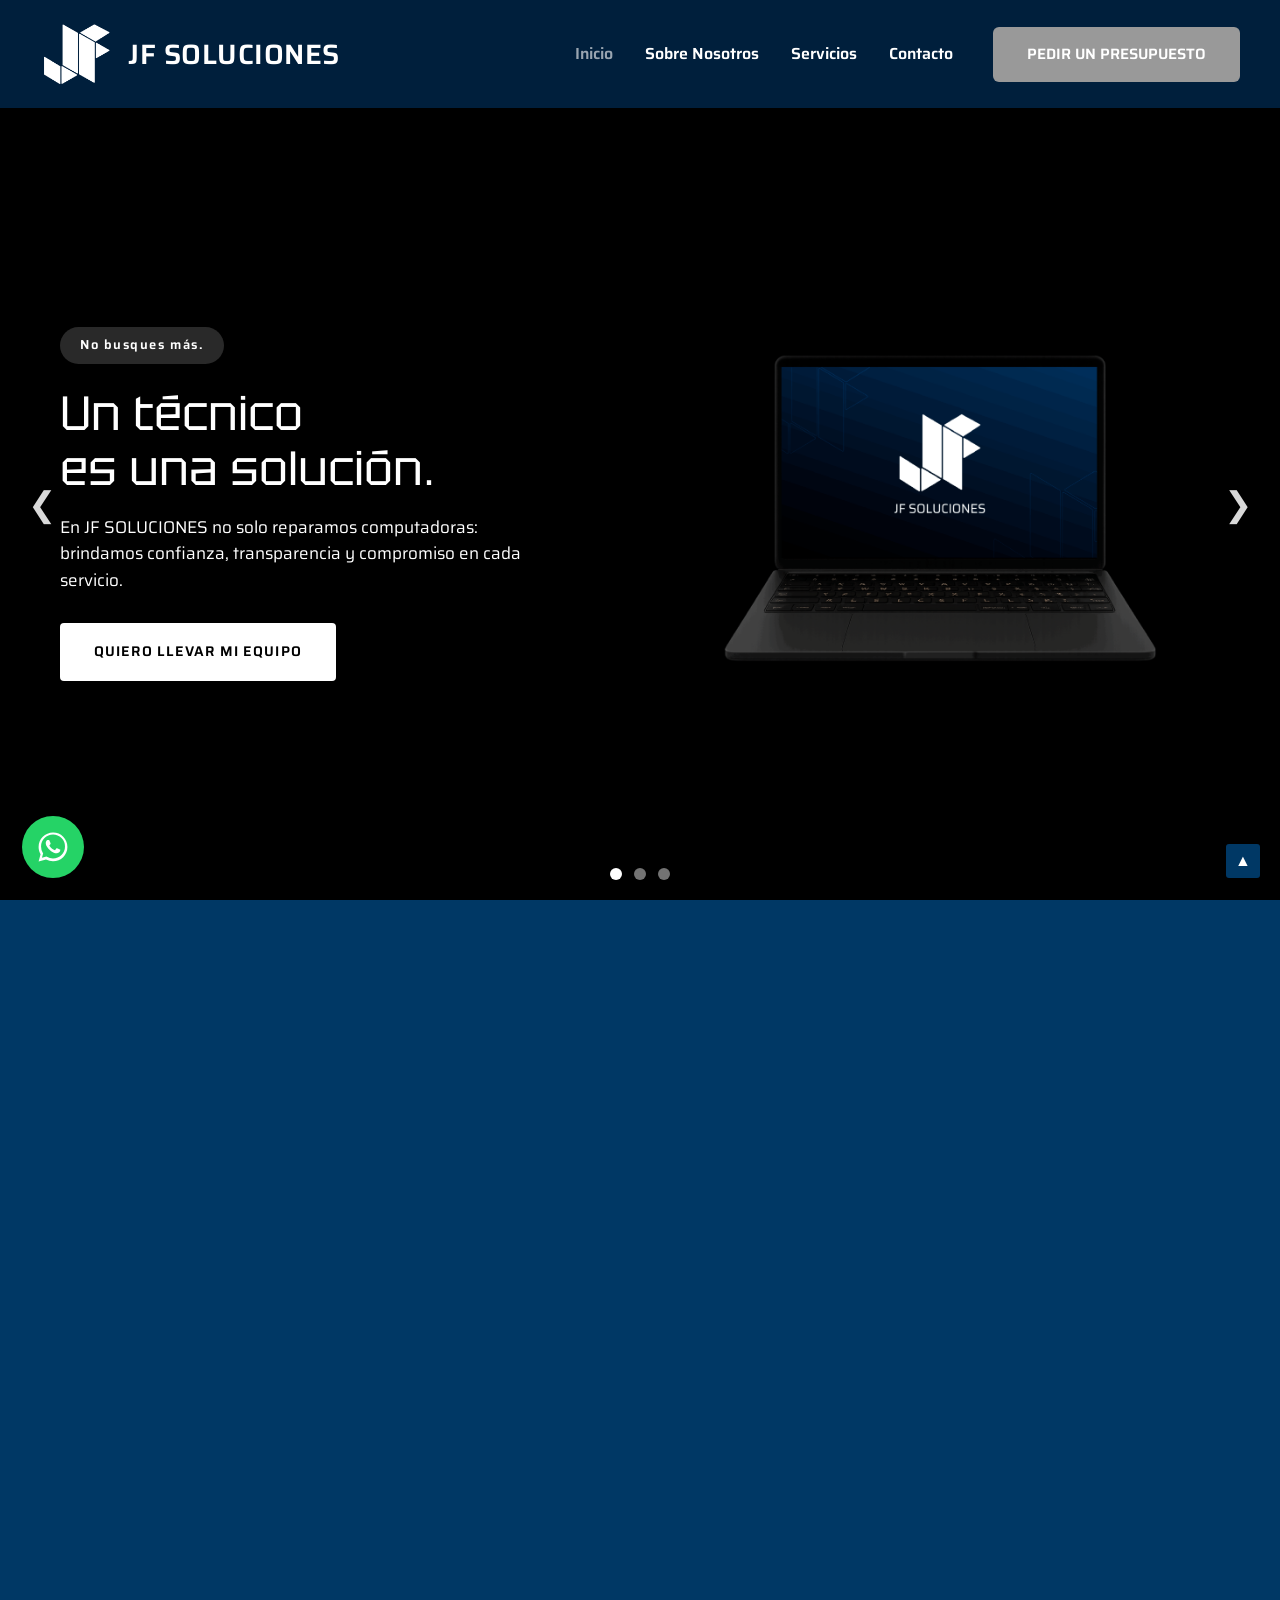
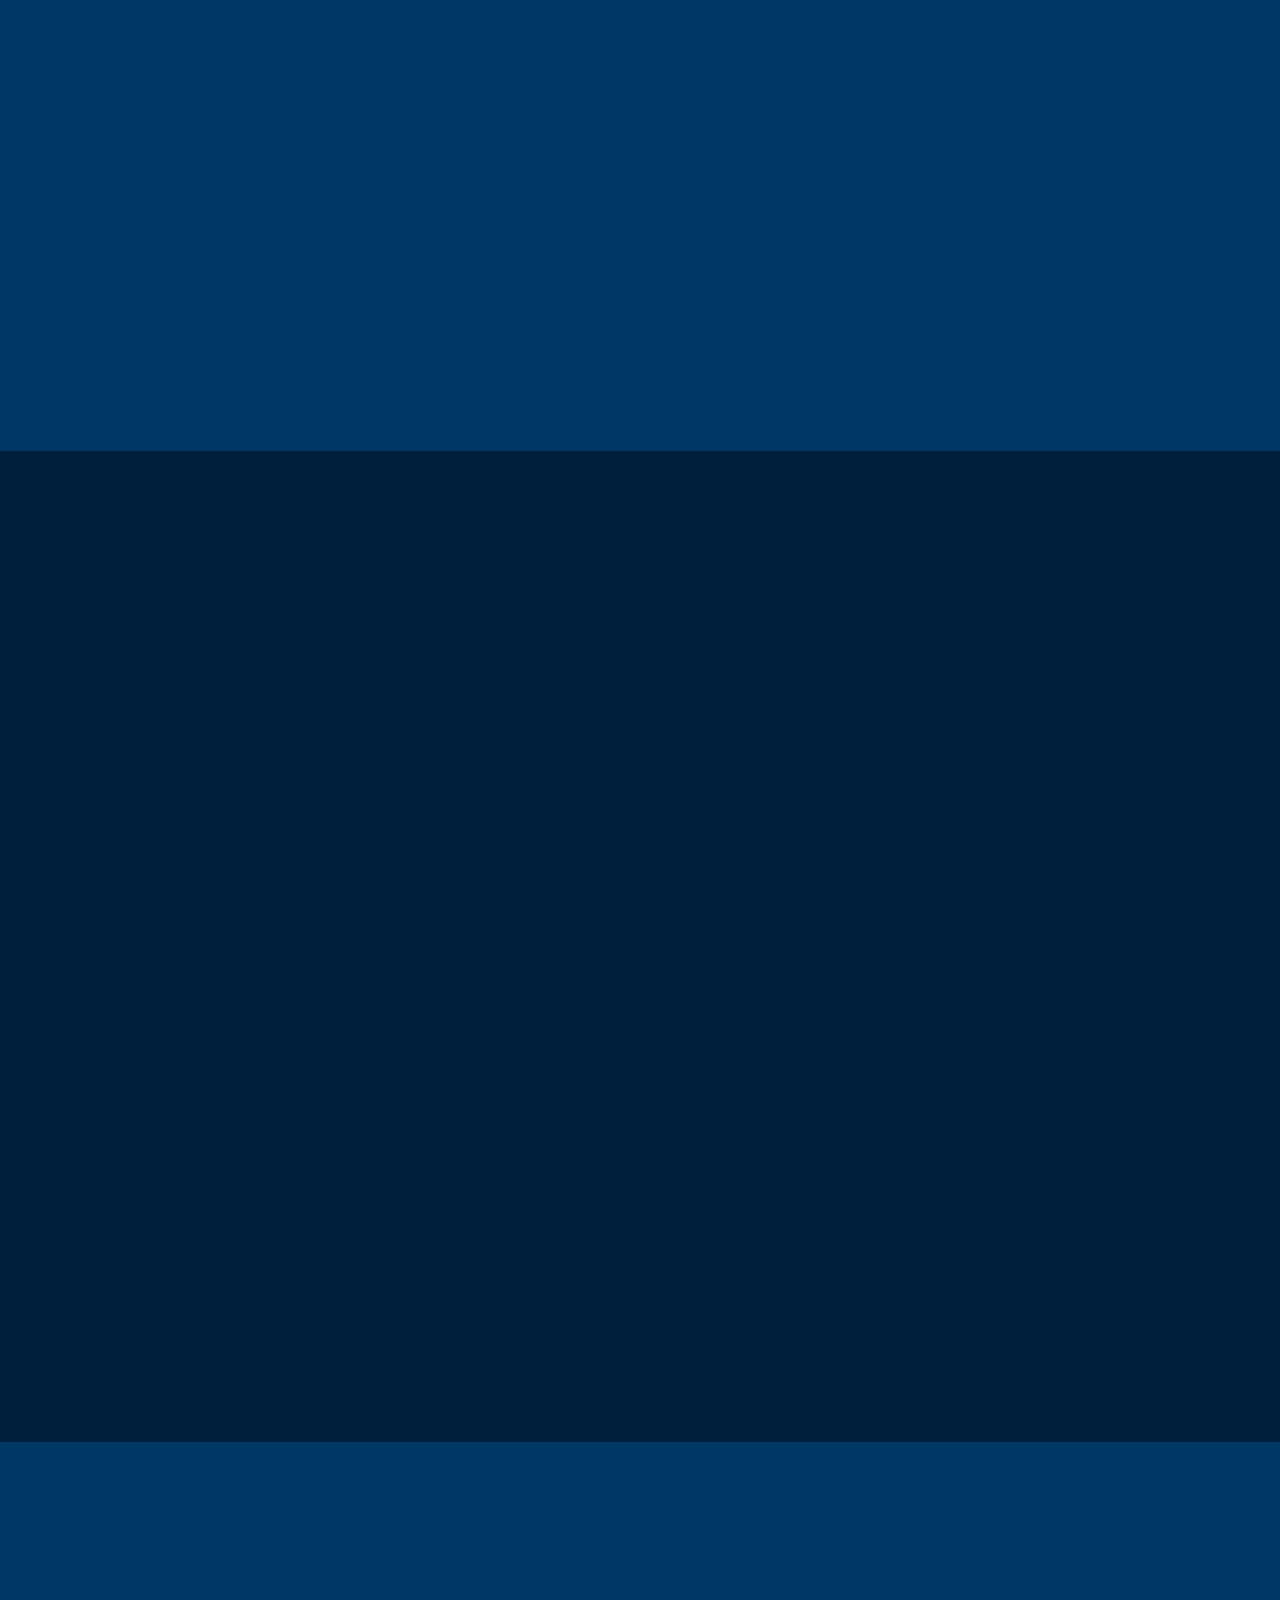
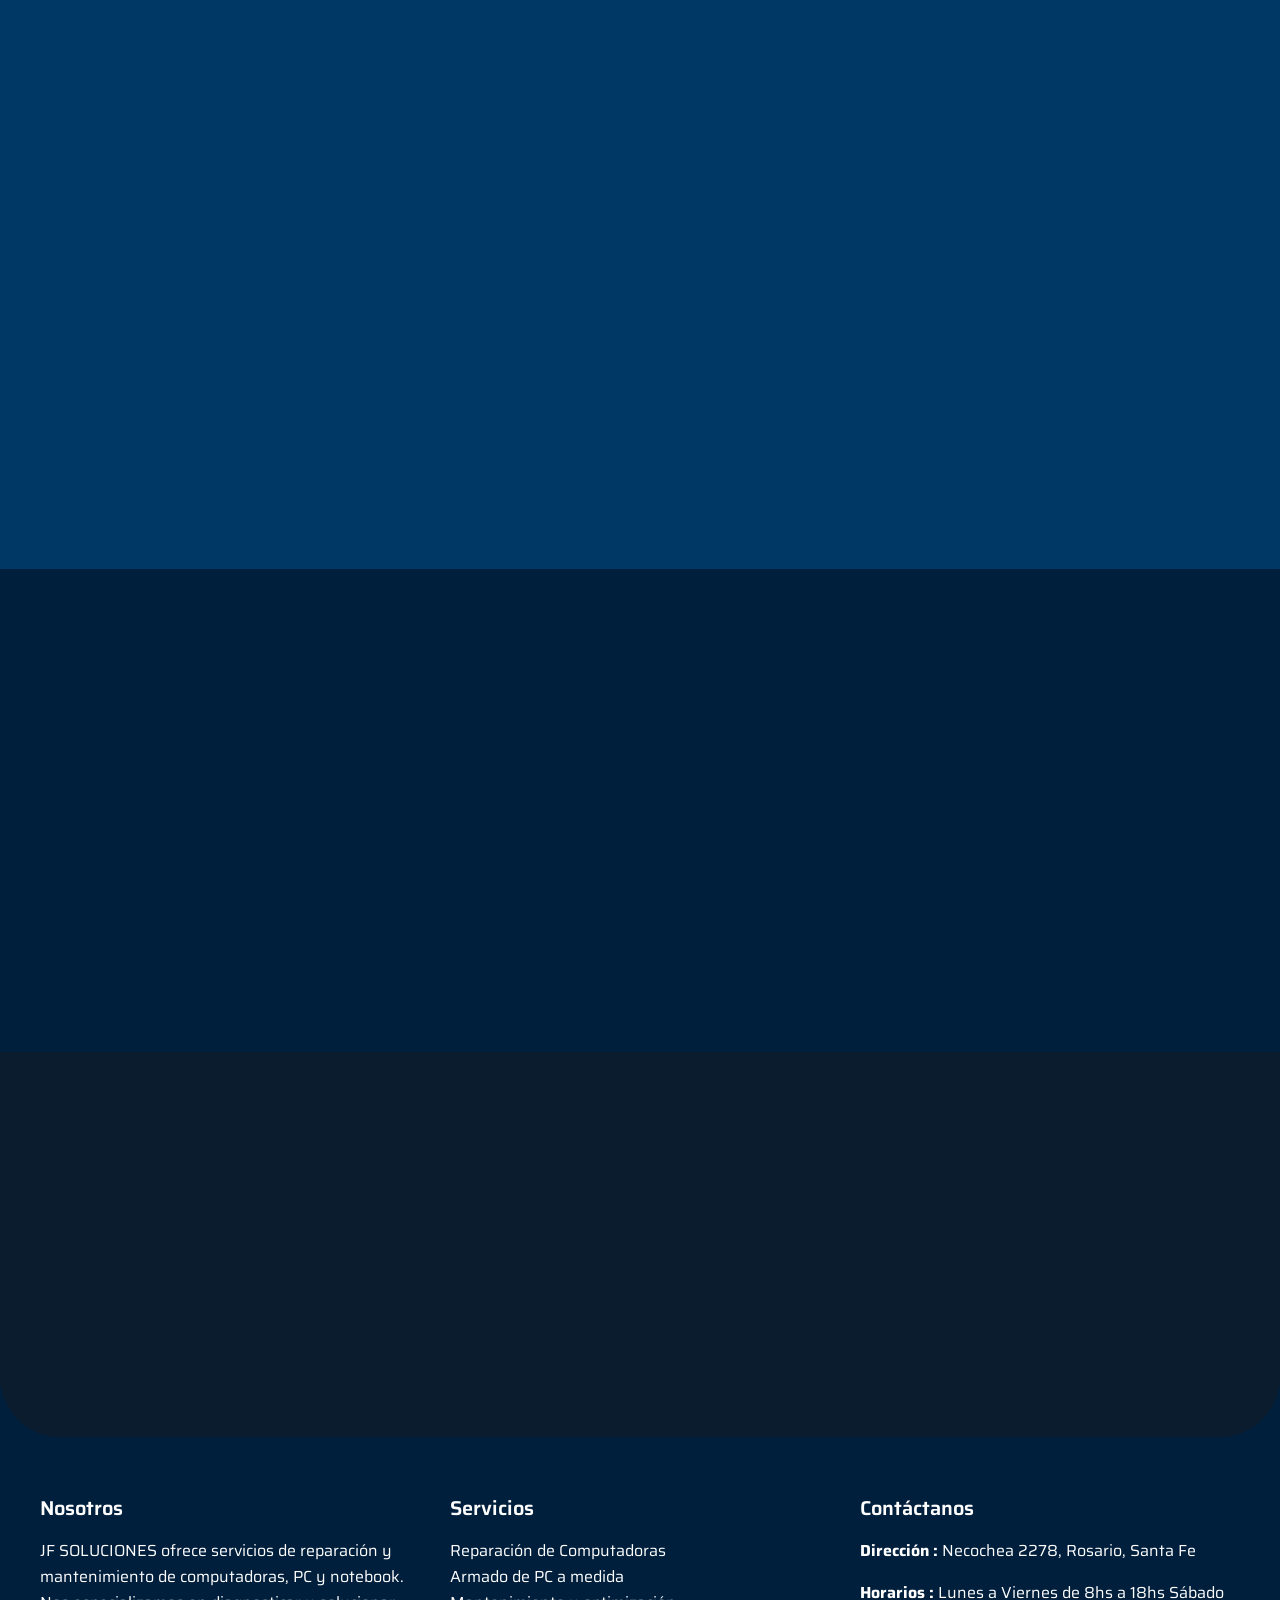
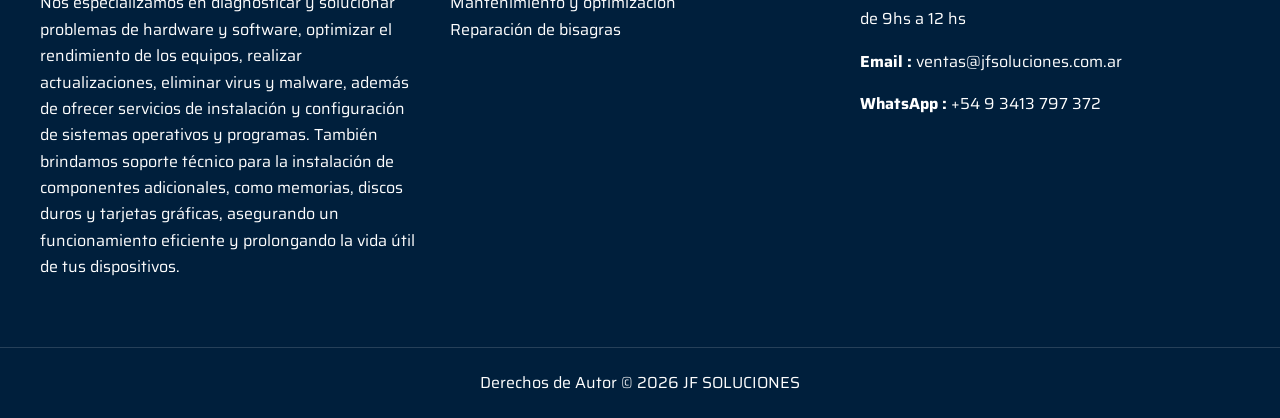
<file: index.html>
<!DOCTYPE html>
<html lang="es-AR">
<head>
<meta charset="UTF-8" />
<meta name="viewport" content="width=device-width, initial-scale=1" />
<title>Servicio Técnico de Computadoras en Rosario - JF SOLUCIONES</title>
<meta name="description" content="Nos especializamos en diagnosticar y solucionar problemas de hardware y software, optimizando el rendimiento de computadoras y notebooks." />
<meta name="robots" content="index, follow, max-image-preview:large, max-snippet:-1" />
<link rel="canonical" href="https://jfsoluciones.com.ar/" />
<meta property="og:locale" content="es_AR" />
<meta property="og:type" content="website" />
<meta property="og:site_name" content="JF SOLUCIONES" />
<meta property="og:title" content="Servicio Técnico de Computadoras en Rosario - JF SOLUCIONES" />
<meta property="og:description" content="Nos especializamos en diagnosticar y solucionar problemas de hardware y software, optimizando el rendimiento de computadoras y notebooks." />
<meta property="og:url" content="https://jfsoluciones.com.ar/" />
<meta property="og:image" content="https://jfsoluciones.com.ar/images/feed-2.png" />
<meta name="twitter:card" content="summary_large_image" />
<meta name="twitter:title" content="Servicio Técnico de Computadoras en Rosario - JF SOLUCIONES" />
<meta name="twitter:description" content="Nos especializamos en diagnosticar y solucionar problemas de hardware y software, optimizando el rendimiento de computadoras y notebooks." />
<meta name="twitter:image" content="https://jfsoluciones.com.ar/images/feed-2.png" />
<link href="/assets/aos/aos.css" rel="stylesheet">
<meta name="p:domain_verify" content="95db7caf80232bb18a5b29cd2c961be7"/>
<meta name="msvalidate.01" content="ECBFB397570729A330BB8DE5B374760B" />
<meta name="google-site-verification" content="vU6Jts3sh5BFJu3ZmUIzBKWUGLVWIGY1AqEr0pi6tkc" />
<link rel="icon" type="image/png" href="/images/logo-original.png" />
<link rel="stylesheet" href="/assets/styles.css" />
<script type="application/ld+json">{"@context":"https://schema.org","@type":"LocalBusiness","name":"JF SOLUCIONES","description":"Nos especializamos en diagnosticar y solucionar problemas de hardware y software, optimizando el rendimiento de computadoras y notebooks.","image":"https://jfsoluciones.com.ar/images/feed-2.png","url":"https://jfsoluciones.com.ar/","telephone":"+54 9 3413 797 372","email":"ventas@jfsoluciones.com.ar","address":{"@type":"PostalAddress","streetAddress":"Necochea 2278","addressLocality":"Rosario","addressRegion":"Santa Fe","addressCountry":"AR"},"openingHours":["Mo-Fr 08:00-18:00","Sa 09:00-12:00"],"aggregateRating":{"@type":"AggregateRating","ratingValue":"5","reviewCount":"400"},"sameAs":["https://www.facebook.com/profile.php?id=100090186762427","https://www.instagram.com/jfsolucionesrosario/","https://www.linkedin.com/company/102945974"]}</script>

<!-- Meta Pixel Code -->
<script>
!function(f,b,e,v,n,t,s)
{if(f.fbq)return;n=f.fbq=function(){n.callMethod?
n.callMethod.apply(n,arguments):n.queue.push(arguments)};
if(!f._fbq)f._fbq=n;n.push=n;n.loaded=!0;n.version='2.0';
n.queue=[];t=b.createElement(e);t.async=!0;
t.src=v;s=b.getElementsByTagName(e)[0];
s.parentNode.insertBefore(t,s)}(window, document,'script',
'https://connect.facebook.net/en_US/fbevents.js');
fbq('init', '650640797944221');
fbq('track', 'PageView');
</script>
<noscript><img height="1" width="1" style="display:none"
src="https://www.facebook.com/tr?id=650640797944221&ev=PageView&noscript=1"
/></noscript>
<!-- End Meta Pixel Code -->

</head>
<body class="home">
<a class="skip-link" href="#content">Ir al contenido</a>

<header class="site-header">
  <div class="container header-inner">
    <a class="brand" href="/" aria-label="JF SOLUCIONES - Inicio">
      <img class="brand-logo" src="/images/logo-jf.png" alt="JF SOLUCIONES" width="71" height="62" />
      <span class="brand-name">JF SOLUCIONES</span>
    </a>
    <button class="menu-toggle" type="button" aria-expanded="false" aria-controls="main-menu" aria-label="Abrir menú de navegación">
      <span></span><span></span><span></span>
    </button>
    <nav class="main-nav" id="main-menu" aria-label="Navegación principal">
      <ul>
        <li><a href="/" aria-current="page" class="is-current">Inicio</a></li>
        <li><a href="/sobre-nosotros/">Sobre Nosotros</a></li>
        <li><a href="/services/">Servicios</a></li>
        <li><a href="/contact/">Contacto</a></li>
      </ul>
    </nav>
    <a class="btn btn-header" href="https://wa.me/5493413797372?text=Hola!+Necesito+que+revisen+mi+equipo">Pedir un presupuesto</a>
  </div>
</header>

<main id="content">
  <section class="principal" aria-label="Presentación">
    <article class="diapositiva activa" data-diapositiva="0">
      <div class="contenedor diapositiva__interior">
        <div>
          <span class="diapositiva__etiqueta">No busques más.</span>
          <h1 class="diapositiva__titulo">Un técnico<br />es una solución.</h1>
          <p class="diapositiva__texto">
            En JF SOLUCIONES no solo reparamos computadoras: brindamos confianza, transparencia y
            compromiso en cada servicio.
          </p>
          <a
            class="boton boton--azul"
            href="https://api.whatsapp.com/send/?phone=5493413797372&amp;text=Hola%21+Necesito+un+presupuesto+para+mi+equipo&amp;type=phone_number&amp;app_absent=0"
            >Quiero llevar mi equipo</a
          >
        </div>
        <div class="diapositiva__imagen">
          <img src="/images/banner-jf.png" alt="Notebook con el logo de JF SOLUCIONES" width="640" height="430" />
        </div>
      </div>
    </article>

    <article class="diapositiva" data-diapositiva="1">
      <div class="contenedor diapositiva__interior">
        <div>
          <span class="diapositiva__etiqueta">No esperes mas.</span>
          <h2 class="diapositiva__titulo">Llevá tu PC<br />al siguiente nivel.</h2>
          <p class="diapositiva__texto">
            Entendemos que a veces puede ser frustrante que las cosas no funcionen como deben, por
            eso confía en nosotros para dejarla al 100%
          </p>
          <a
            class="boton boton--azul"
            href="https://api.whatsapp.com/send/?phone=5493413797372&amp;text=Hola%21+Necesito+un+presupuesto+para+mi+equipo&amp;type=phone_number&amp;app_absent=0"
            >Quiero mi asesoramiento</a
          >
        </div>
        <div class="diapositiva__imagen">
          <img src="/images/hero-2.png" alt="Equipo de computación reparado por JF SOLUCIONES" width="640" height="430" loading="lazy" />
        </div>
      </div>
    </article>

    <article class="diapositiva" data-diapositiva="2">
      <div class="contenedor diapositiva__interior">
        <div>
          <span class="diapositiva__etiqueta">No sufras más.</span>
          <h2 class="diapositiva__titulo">¿Problemas con tu equipo?</h2>
          <p class="diapositiva__texto">
            Cuando un equipo falla, no solo se interrumpe una herramienta de trabajo o estudio, si
            no también los objetivos, la rutina y, muchas veces, el tiempo valioso de las personas.
          </p>
          <a
            class="boton boton--azul"
            href="https://api.whatsapp.com/send/?phone=5493413797372&amp;text=Hola%21+Necesito+un+presupuesto+para+mi+equipo&amp;type=phone_number&amp;app_absent=0"
            >Quiero una solución</a
          >
        </div>
        <div class="diapositiva__imagen">
          <img src="/images/hero-3.png" alt="Servicio técnico de computadoras en Rosario" width="640" height="430" loading="lazy" />
        </div>
      </div>
    </article>

    <button class="flecha flecha--anterior" type="button" data-slider-anterior aria-label="Anterior">
      &#10094;
    </button>
    <button
      class="flecha flecha--siguiente"
      type="button"
      data-slider-siguiente
      aria-label="Siguiente"
    >
      &#10095;
    </button>
    <div class="puntos" data-slider-puntos>
      <button class="punto activo" type="button" aria-label="Slide 1"></button>
      <button class="punto" type="button" aria-label="Slide 2"></button>
      <button class="punto" type="button" aria-label="Slide 3"></button>
    </div>
  </section>

  <section class="seccion seccion--azul" aria-labelledby="titulo-servicios">
    <div class="contenedor" data-aos="fade-right"
     data-aos-offset="300"
     data-aos-easing="ease-in-sine">
      <p class="antetitulo">Amplia gama de servicios de calidad</p>
      <h2 class="titulo-seccion" id="titulo-servicios">Nuestros Servicios Destacados</h2>

      <div class="servicios">
        <article class="servicio">
          <h3 class="servicio__titulo">Armado de PC GAMER</h3>
          <img
            class="servicio__imagen"
            src="/images/servicio-pc-gamer.jpeg"
            alt="Armado de PC gamer a medida"
            loading="lazy"
          />
          <ul class="servicio__lista">
            <li>Proyección de requisitos</li>
            <li>Selección de componentes compatibles</li>
            <li>Provisión de componentes de calidad</li>
            <li>Ensamblado y test de funcionamiento</li>
          </ul>
        </article>

        <article class="servicio">
          <h3 class="servicio__titulo">Mantenimiento y optimización</h3>
          <img
            class="servicio__imagen"
            src="/images/servicio-mantenimiento.png"
            alt="Limpieza de PC portatil"
            loading="lazy"
          />
          <ul class="servicio__lista">
            <li>Limpieza interna y externa</li>
            <li>Verificación de estado de componentes</li>
            <li>Optimización de rendimiento</li>
            <li>Recomendaciones de mejora</li>
          </ul>
        </article>

        <article class="servicio">
          <h3 class="servicio__titulo">Reparación de bisagras</h3>
          <img
            class="servicio__imagen"
            src="/images/servicio-bisagras.jpg"
            alt="Reparación de bisagras de notebook"
            loading="lazy"
          />
          <ul class="servicio__lista">
            <li>Reconstrucción de carcaza</li>
            <li>Lubricación y ajuste de mecanismo</li>
            <li>Pegado con Epoxi A+B</li>
            <li>Rearmado a su estado original</li>
          </ul>
        </article>
      </div>

      <p class="centrado"><a class="boton boton--gris" href="/services/">VER MÁS SERVICIOS</a></p>
    </div>
  </section>

  <section class="seccion seccion--oscura" aria-labelledby="titulo-testimonios">
    <div class="contenedor" data-aos="fade-down"
     data-aos-easing="linear"
     data-aos-duration="500">
      <p class="antetitulo">+400 reseñas de usuarios de google</p>
      <h2 class="titulo-seccion" id="titulo-testimonios">Lo que dicen nuestros clientes</h2>

      <div class="testimonios">
        <div class="testimonios__grupo activa" data-testimonio="0">
          <article class="testimonio">
            <div class="testimonio__cabecera">
              <img src="/images/avatar-unnamed-3-1.png" alt="" loading="lazy" />
              <div>
                <p class="testimonio__nombre">Ramiro Gulam</p>
                <p class="testimonio__detalle">1 reseña</p>
              </div>
            </div>
            <div class="testimonio__meta">
              <span>Hace 3 semanas</span><span class="estrellas">★★★★★</span>
            </div>
            <p class="testimonio__texto">
              Muy buena la experiencia con la gente de Jf Soluciones .Me asesoraron desde el inicio y
              me hicieron ahorrar mucho dinero.Destaco también el constante acompañamiento y
              capacitación que me brindaron para poder poner en marcha el sistema con el que
              manejamos nuestro negocio !. Muchos éxitos y gracias !!!!!
            </p>
          </article>
          <article class="testimonio">
            <div class="testimonio__cabecera">
              <img src="/images/avatar-unnamed-4.png" alt="" loading="lazy" />
              <div>
                <p class="testimonio__nombre">Ricardo Nicolás Vallés</p>
                <p class="testimonio__detalle">1 reseña</p>
              </div>
            </div>
            <div class="testimonio__meta">
              <span>Hace 6 meses</span><span class="estrellas">★★★★★</span>
            </div>
            <p class="testimonio__texto">
              El servicio es realmente de 5 estrellas. Lleve mi notebook a reparar, en el mismo día
              me pasaron un presupuesto muy completo, con acciones correctivas y además propuestas
              de mejora para que esté más rápida. Es decir, no solo se quedan con lo que les pedís
              que hagan sino que te hacen un completo informe para evitarte perder tiempo en el
              futuro. El presupuesto es sin costo, destaco esto porque en otros lugares ya te cobran
              por el presupuesto (y no son montos menores) con lo cual ya quedas un poco
              comprometido a realizar el trabajo después. La reparación estaba para el otro día, lo
              cual también me sorprendió la rapidez del trabajo. Al día siguiente me atendió Josué,
              el dueño, que se tomó el tiempo de explicarme los motivos de la rotura y como
              preveerlo para una próxima vez. Recomiendo el servicio tanto para particulares como
              para empresas.
            </p>
          </article>
        </div>

        <div class="testimonios__grupo" data-testimonio="1">
          <article class="testimonio">
            <div class="testimonio__cabecera">
              <img src="/images/avatar-unnamed.png" alt="" loading="lazy" />
              <div>
                <p class="testimonio__nombre">Ulises Le Bas</p>
                <p class="testimonio__detalle">Local Guide · 32 reseñas · 340 fotos</p>
              </div>
            </div>
            <div class="testimonio__meta">
              <span>Hace 2 meses</span><span class="estrellas">★★★★★</span>
            </div>
            <p class="testimonio__texto">
              ¡Unos genios! Fui por recomendación y superaron mis expectativas. La atención es de
              diez, muy amables y con toda la paciencia para explicarte. Se valora mucho encontrar
              un lugar con gente tan comprometida y honesta. No solo saben muchísimo de computación,
              sino que te tratan bárbaro. Sin dudas, un negocio para recomendar y volver siempre.
              ¡Gracias por todo!
            </p>
          </article>
          <article class="testimonio">
            <div class="testimonio__cabecera">
              <img src="/images/avatar-unnamed-1.png" alt="" loading="lazy" />
              <div>
                <p class="testimonio__nombre">Federico Fiorito</p>
                <p class="testimonio__detalle">1 reseña</p>
              </div>
            </div>
            <div class="testimonio__meta">
              <span>Hace una semana</span><span class="estrellas">★★★★★</span>
            </div>
            <p class="testimonio__texto">
              Excelente servicio! Lleve mi PC Gamer que ya me venía dando muchos problemas y se
              encargaron de dejarla como nueva. Excelente atención, destacando mucho la paciencia y
              buena onda, impresionado con la inmediatez a la hora de la entrega. Muy recomendable.
            </p>
          </article>
        </div>

        <div class="testimonios__grupo" data-testimonio="2">
          <article class="testimonio">
            <div class="testimonio__cabecera">
              <img src="/images/avatar-unnamed-1-1.png" alt="" loading="lazy" />
              <div>
                <p class="testimonio__nombre">Choco</p>
                <p class="testimonio__detalle">1 reseña</p>
              </div>
            </div>
            <div class="testimonio__meta">
              <span>Hace un mes</span><span class="estrellas">★★★★★</span>
            </div>
            <p class="testimonio__texto">
              Si la compu tiene cualquier tipo de falla llévenla sin problemas, servicio de 10,
              atención de 10 y solo tardaron 2 días en arreglarme un problema de drivers y AMD, más
              un mantenimiento pq mi PC tenía más tierra que un terreno, te cobran bien, no se
              zarpan y de paso le pusieron un sticker re fachero, muy lindo todo, unos re capos !!
            </p>
          </article>
          <article class="testimonio">
            <div class="testimonio__cabecera">
              <img src="/images/avatar-unnamed-3.png" alt="" loading="lazy" />
              <div>
                <p class="testimonio__nombre">Priscila Calabrese</p>
                <p class="testimonio__detalle">5 reseñas · 3 fotos</p>
              </div>
            </div>
            <div class="testimonio__meta">
              <span>Hace 3 meses</span><span class="estrellas">★★★★★</span>
            </div>
            <p class="testimonio__texto">
              Muy recomendable. Buen sistema de envío de presupuesto, muy profesional todo. Buen
              seguimiento luego de entregar el trabajo también. Tuve hasta período de prueba por si
              presentaba algún fallo, muy responsables.
            </p>
          </article>
        </div>

        <div class="testimonios__grupo" data-testimonio="3">
          <article class="testimonio">
            <div class="testimonio__cabecera">
              <img src="/images/avatar-unnamed-1-2.png" alt="" loading="lazy" />
              <div>
                <p class="testimonio__nombre">Cristian Schreiber</p>
                <p class="testimonio__detalle">1 reseña</p>
              </div>
            </div>
            <div class="testimonio__meta">
              <span>Hace 2 semanas</span><span class="estrellas">★★★★★</span>
            </div>
            <p class="testimonio__texto">
              Excelente atención y rapidísima solución. Pensé que iba a tener que perder un día de
              trabajo y del domingo a las 18 al lunes a las 8 estaba solucionado
            </p>
          </article>
          <article class="testimonio">
            <div class="testimonio__cabecera">
              <img src="/images/avatar-unnamed-2-2.png" alt="" loading="lazy" />
              <div>
                <p class="testimonio__nombre">Gabriela Ontivero</p>
                <p class="testimonio__detalle">7 reseñas</p>
              </div>
            </div>
            <div class="testimonio__meta">
              <span>Hace 5 meses</span><span class="estrellas">★★★★★</span>
            </div>
            <p class="testimonio__texto">
              Muy buena experiencia con JF Soluciones. Me repararon la PC portátil y quedó perfecta,
              funciona mejor que nunca. Además, me explicaron todo con paciencia y buena onda.
              ¡Muchas Gracias! Se los recomiendo para quiénes buscan que su pc sea reparada con suma
              rapidez y eficacia!!
            </p>
          </article>
        </div>

        <button
          class="flecha flecha--anterior"
          type="button"
          data-testimonios-anterior
          aria-label="Testimonio anterior"
        >
          &#10094;
        </button>
        <button
          class="flecha flecha--siguiente"
          type="button"
          data-testimonios-siguiente
          aria-label="Testimonio siguiente"
        >
          &#10095;
        </button>
      </div>

      <div class="testimonios__puntos" data-testimonios-puntos>
        <button class="punto activo" type="button" aria-label="Reseñas 1"></button>
        <button class="punto" type="button" aria-label="Reseñas 2"></button>
        <button class="punto" type="button" aria-label="Reseñas 3"></button>
        <button class="punto" type="button" aria-label="Reseñas 4"></button>
      </div>

      <p class="centrado">
        <a class="boton boton--gris" href="https://g.co/kgs/6taHDBr">VER +400 TESTIMONIOS</a>
      </p>
    </div>
  </section>

  <section class="seccion seccion--azul" aria-labelledby="titulo-nosotros">
    <div class="contenedor doble" data-aos="fade-right"
     data-aos-offset="400"
     data-aos-easing="ease-in-sine">
      <div>
        <img src="/images/feed-2.png" alt="Logo de JF SOLUCIONES" loading="lazy" width="520" height="520" />
      </div>
      <div>
        <p class="antetitulo" style="text-align: left">tu asesor ideal</p>
        <h2 class="doble__titulo" id="titulo-nosotros">Conoce más sobre<br />JF SOLUCIONES</h2>
        <p>
          JF SOLUCIONES ofrece una amplia gama de servicios de reparación y mantenimiento de
          computadoras, tanto de escritorio (PC) como de notebooks. Nos especializamos en
          diagnosticar y solucionar problemas de hardware y software, optimizar el rendimiento de
          los equipos, realizar actualizaciones, eliminar virus y malware, además de ofrecer
          servicios de instalación y configuración de sistemas operativos y programas.
        </p>
        <p>
          También brindamos soporte técnico para la instalación de componentes adicionales, como
          memorias, discos duros y tarjetas gráficas, asegurando un funcionamiento eficiente y
          prolongando la vida útil de tus dispositivos.
        </p>
        <p><a class="boton boton--gris" href="/sobre-nosotros/">NOSOTROS</a></p>
      </div>
    </div>
  </section>

  <section class="seccion seccion--oscura" aria-labelledby="titulo-diferenciacion">
    <div class="contenedor" data-aos="fade-up"
     data-aos-easing="linear"
     data-aos-duration="500">
      <p class="antetitulo">Propuesta de valor diferencial</p>
      <h2 class="titulo-seccion" id="titulo-diferenciacion">
        Nuestra diferenciación se basa en brindarte lo mejor
      </h2>

      <div class="ventajas">
        <article class="ventaja">
          <p class="ventaja__numero">01.</p>
          <h3 class="ventaja__titulo">Rápido y eficiente</h3>
          <p>Servicio de calidad garantizado</p>
        </article>
        <article class="ventaja">
          <p class="ventaja__numero">02.</p>
          <h3 class="ventaja__titulo">Asesoramiento personalizado</h3>
          <p>
            Nos enfocamos en las necesidades especificas de cada para brindarles soluciones a medida
          </p>
        </article>
        <article class="ventaja">
          <p class="ventaja__numero">03.</p>
          <h3 class="ventaja__titulo">Compromiso duradero</h3>
          <p>
            Establecemos relaciones a largo plazo con nuestros clientes, siendo su socio tecnológico
            confiable
          </p>
        </article>
      </div>
    </div>
  </section>

  <section class="cta" aria-labelledby="titulo-llamado">
    <div class="cta-inner" data-aos="fade-up"
     data-aos-easing="linear"
     data-aos-duration="500">
      <p class="eyebrow center">Mantené tu equipo en óptimas condiciones</p>
      <h2 class="center cta-title" id="titulo-llamado">Obtené la mejor asistencia</h2>
      <div class="cta-buttons">
        <a class="btn" href="/contact/"><span class="ico ico-mail" aria-hidden="true"></span>contacto</a>
        <a class="btn" href="https://maps.app.goo.gl/iYF1u953NTGmokmu6?g_st=iw" target="_blank" rel="noopener"
          ><span class="ico ico-pin" aria-hidden="true"></span>ubicación</a
        >
      </div>
    </div>
  </section>
</main>

<footer class="site-footer">
  <div class="container footer-grid">
    <div class="footer-col">
      <h2 class="footer-title">Nosotros</h2>
      <p>JF SOLUCIONES ofrece servicios de reparación y mantenimiento de computadoras, PC y notebook. Nos especializamos en diagnosticar y solucionar problemas de hardware y software, optimizar el rendimiento de los equipos, realizar actualizaciones, eliminar virus y malware, además de ofrecer servicios de instalación y configuración de sistemas operativos y programas. También brindamos soporte técnico para la instalación de componentes adicionales, como memorias, discos duros y tarjetas gráficas, asegurando un funcionamiento eficiente y prolongando la vida útil de tus dispositivos.</p>
    </div>
    <div class="footer-col">
      <h2 class="footer-title">Servicios</h2>
      <ul class="footer-list">
        <li>Reparación de Computadoras</li>
        <li>Armado de PC a medida</li>
        <li>Mantenimiento y optimización</li>
        <li>Reparación de bisagras</li>
      </ul>
    </div>
    <div class="footer-col">
      <h2 class="footer-title">Contáctanos</h2>
      <p><strong>Dirección :</strong> Necochea 2278, Rosario, Santa Fe</p>
      <p><strong>Horarios :</strong> Lunes a Viernes de 8hs a 18hs Sábado de 9hs a 12 hs</p>
      <p><strong>Email :</strong> <a href="mailto:ventas@jfsoluciones.com.ar">ventas@jfsoluciones.com.ar</a></p>
      <p><strong>WhatsApp :</strong> <a href="https://wa.me/5493413797372">+54 9 3413 797 372</a></p>
    </div>
  </div>
  <div class="footer-bottom">
    <div class="container">
      <p>Derechos de Autor © 2026 JF SOLUCIONES</p>
    </div>
  </div>
</footer>

<a
  class="whatsapp-flotante"
  href="https://wa.me/5493413797372?text=Hola!+Necesito+que+revisen+mi+equipo"
  aria-label="Enviar Mensaje 💻 por WhatsApp"
>
  <svg viewBox="0 0 32 32" aria-hidden="true">
    <path
      d="M16.003 3.2c-7.06 0-12.8 5.74-12.8 12.8 0 2.26.6 4.47 1.74 6.41L3.2 28.8l6.56-1.71a12.74 12.74 0 0 0 6.24 1.62h.01c7.06 0 12.8-5.74 12.8-12.8 0-3.42-1.33-6.63-3.75-9.05a12.71 12.71 0 0 0-9.06-3.66zm0 23.02h-.01a10.6 10.6 0 0 1-5.4-1.48l-.39-.23-4.02 1.05 1.07-3.92-.25-.4a10.58 10.58 0 0 1-1.62-5.65c0-5.87 4.78-10.64 10.65-10.64 2.84 0 5.51 1.11 7.52 3.12a10.56 10.56 0 0 1 3.11 7.53c0 5.87-4.78 10.62-10.66 10.62zm5.84-7.96c-.32-.16-1.89-.93-2.19-1.04-.29-.11-.5-.16-.71.16-.21.32-.82 1.04-1 1.25-.19.21-.37.24-.69.08-.32-.16-1.35-.5-2.57-1.59-.95-.85-1.59-1.89-1.78-2.21-.19-.32-.02-.5.14-.66.15-.15.32-.37.48-.56.16-.19.21-.32.32-.53.11-.21.05-.4-.03-.56-.08-.16-.71-1.72-.98-2.35-.26-.62-.52-.54-.71-.55l-.61-.01c-.21 0-.56.08-.85.4-.29.32-1.11 1.09-1.11 2.65s1.14 3.08 1.3 3.29c.16.21 2.24 3.42 5.43 4.8.76.33 1.35.52 1.81.67.76.24 1.45.21 2-.13.61-.09 1.89-.77 2.16-1.52.27-.75.27-1.39.19-1.52-.08-.13-.29-.21-.61-.37z"
    />
  </svg>
</a>

<a class="subir" href="#content" aria-label="Scroll al inicio">&#9650;</a>

<script src="/assets/app.js" defer></script>
<script src="/assets/aos/aos.js"></script>
<script>
  AOS.init();
</script>
</body>
</html>
</file>
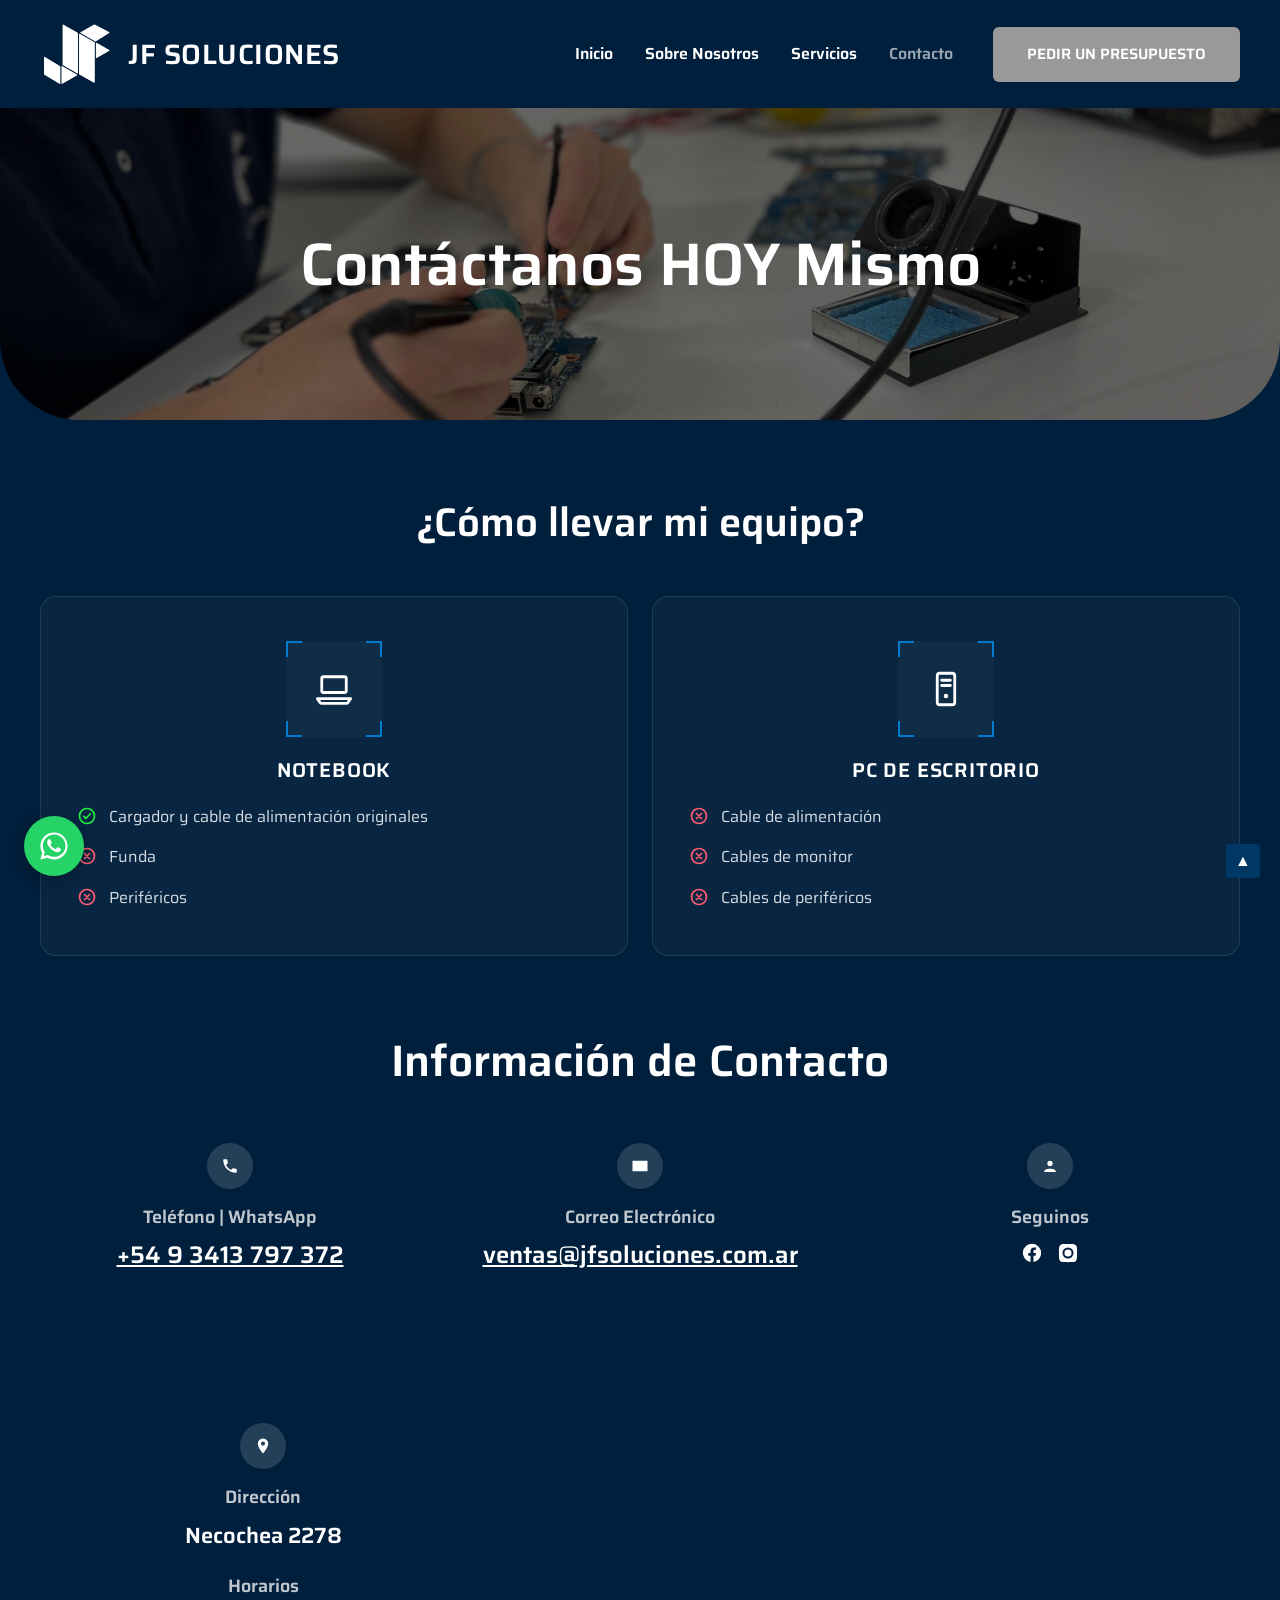
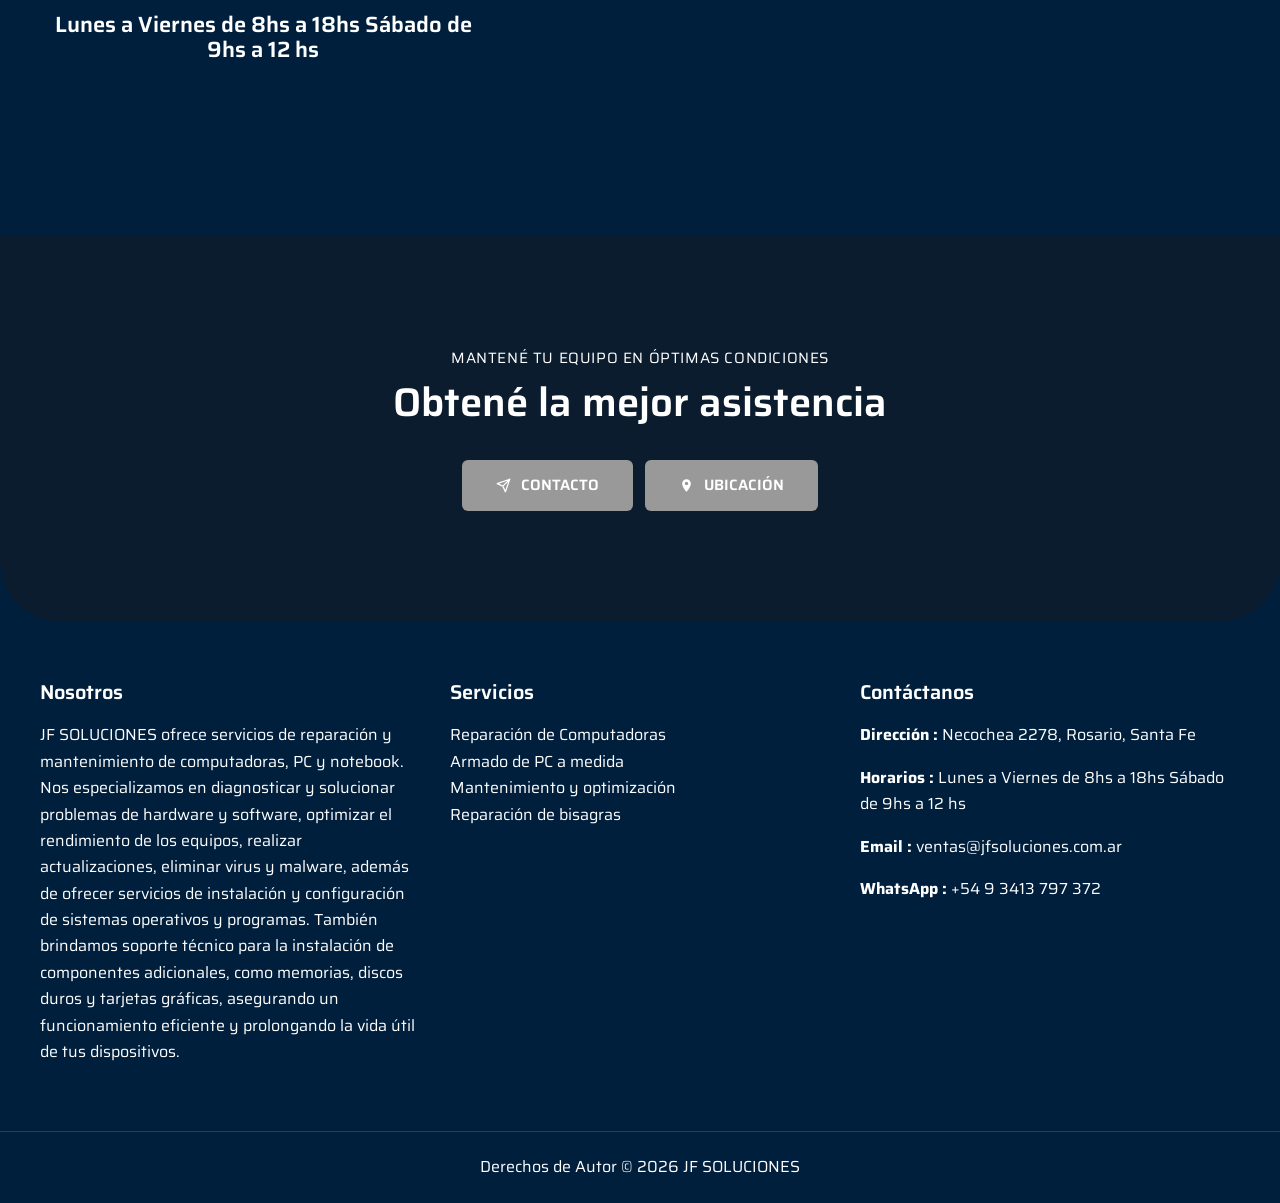
<file: contact/index.html>
<!DOCTYPE html>
<html lang="es-AR">
<head>
<meta charset="utf-8">
<meta name="viewport" content="width=device-width, initial-scale=1">
<title>Contacto de servicio técnico en rosario - JF SOLUCIONES</title>
<meta name="description" content="Contáctanos para servicio técnico de reparación y mantenimiento de computadoras y notebooks en Rosario y alrededores.">
<meta name="robots" content="index, follow, max-image-preview:large, max-snippet:-1, max-video-preview:-1">
<link rel="canonical" href="https://jfsoluciones.com.ar/contact/">
<meta property="og:locale" content="es_AR">
<meta property="og:type" content="article">
<meta property="og:site_name" content="JF SOLUCIONES">
<meta property="og:title" content="Contacto de servicio técnico en rosario - JF SOLUCIONES">
<meta property="og:description" content="Contáctanos para servicio técnico de reparación y mantenimiento de computadoras y notebooks en Rosario y alrededores.">
<meta property="og:url" content="https://jfsoluciones.com.ar/contact/">
<meta property="og:image" content="https://jfsoluciones.com.ar/images/feed-2.png">
<meta name="twitter:card" content="summary_large_image">
<meta name="twitter:title" content="Contacto de servicio técnico en rosario - JF SOLUCIONES">
<meta name="twitter:description" content="Contáctanos para servicio técnico de reparación y mantenimiento de computadoras y notebooks en Rosario y alrededores.">
<meta name="twitter:image" content="https://jfsoluciones.com.ar/images/feed-2.png">
<link href="/assets/aos/aos.css" rel="stylesheet">
<link rel="stylesheet" href="/assets/styles.css">
<link rel="icon" href="/images/logo-original.png" type="image/png">
<script type="application/ld+json">
{
  "@context": "https://schema.org",
  "@graph": [
    {
      "@type": "LocalBusiness",
      "@id": "https://jfsoluciones.com.ar/#jfsoluciones",
      "name": "JF SOLUCIONES",
      "description": "Servicio técnico informático: reparación y mantenimiento de computadoras y notebooks en Rosario, Santa Fe.",
      "email": "ventas@jfsoluciones.com.ar",
      "telephone": "+54 9 3413 797 372",
      "address": {
        "@type": "PostalAddress",
        "streetAddress": "Necochea 2278",
        "addressLocality": "Rosario",
        "addressRegion": "Santa Fe",
        "addressCountry": "AR"
      },
      "openingHours": ["Mo-Fr 08:00-18:00", "Sa 09:00-12:00"],
      "sameAs": [
        "https://facebook.com/profile.php?id=100090186762427",
        "https://instagram.com/jfsolucionesrosario/"
      ]
    },
    {
      "@type": "ContactPage",
      "name": "Contacto de servicio técnico en rosario - JF SOLUCIONES",
      "url": "https://jfsoluciones.com.ar/contact/",
      "about": { "@id": "https://jfsoluciones.com.ar/#jfsoluciones" }
    },
    {
      "@type": "BreadcrumbList",
      "itemListElement": [
        { "@type": "ListItem", "position": 1, "name": "Inicio", "item": "https://jfsoluciones.com.ar/" },
        { "@type": "ListItem", "position": 2, "name": "Contacto", "item": "https://jfsoluciones.com.ar/contact/" }
      ]
    }
  ]
}
</script>
</head>
<body>
<a class="skip-link" href="#content">Ir al contenido</a>

<header class="site-header">
  <div class="container header-inner">
    <a class="brand" href="/" aria-label="JF SOLUCIONES - Inicio">
      <img class="brand-logo" src="/images/logo-jf.png" alt="JF SOLUCIONES" width="71" height="62">
      <span class="brand-name">JF SOLUCIONES</span>
    </a>
    <button class="menu-toggle" type="button" aria-expanded="false" aria-controls="main-menu" aria-label="Abrir menú de navegación">
      <span></span><span></span><span></span>
    </button>
    <nav class="main-nav" id="main-menu" aria-label="Navegación principal">
      <ul>
        <li><a href="/">Inicio</a></li>
        <li><a href="/sobre-nosotros/">Sobre Nosotros</a></li>
        <li><a href="/services/">Servicios</a></li>
        <li><a href="/contact/" aria-current="page" class="is-current">Contacto</a></li>
      </ul>
    </nav>
    <a class="btn btn-header" href="https://wa.me/5493413797372?text=Hola!+Necesito+que+revisen+mi+equipo">Pedir un presupuesto</a>
  </div>
</header>

<main id="content">

  <section class="hero" id="hero-contact">
    <div class="hero-inner">
      <h1>Contáctanos HOY Mismo</h1>
    </div>
  </section>

  <section class="section how-to" aria-labelledby="titulo-como-llevar">
    <div class="container">
      <h2 id="titulo-como-llevar">¿Cómo llevar mi equipo?</h2>

      <div class="how-to-grid">
        <article class="how-to-card">
          <div class="how-to-icon" aria-hidden="true">
            <span class="how-to-icon-corner how-to-icon-corner--tl"></span>
            <span class="how-to-icon-corner how-to-icon-corner--tr"></span>
            <span class="how-to-icon-corner how-to-icon-corner--bl"></span>
            <span class="how-to-icon-corner how-to-icon-corner--br"></span>
            <svg viewBox="0 0 24 24" fill="none" stroke="currentColor" stroke-width="1.6" stroke-linecap="round" stroke-linejoin="round">
              <rect x="5" y="5" width="14" height="9" rx="1"></rect>
              <path d="M2.5 17.5h19l-1.6 2.3a1 1 0 0 1-.8.4H4.9a1 1 0 0 1-.8-.4z"></path>
            </svg>
          </div>
          <h3>Notebook</h3>
          <ul class="how-to-list">
            <li class="how-to-item how-to-item--yes">
              <svg viewBox="0 0 24 24" width="20" height="20" aria-hidden="true"><circle cx="12" cy="12" r="9" fill="none" stroke="currentColor" stroke-width="2"></circle><path d="M8 12.5l2.5 2.5L16 9.5" fill="none" stroke="currentColor" stroke-width="2" stroke-linecap="round" stroke-linejoin="round"></path></svg>
              <span><span class="sr-only">Sí, traer: </span>Cargador y cable de alimentación originales</span>
            </li>
            <li class="how-to-item how-to-item--no">
              <svg viewBox="0 0 24 24" width="20" height="20" aria-hidden="true"><circle cx="12" cy="12" r="9" fill="none" stroke="currentColor" stroke-width="2"></circle><path d="M9 9l6 6M15 9l-6 6" stroke="currentColor" stroke-width="2" stroke-linecap="round"></path></svg>
              <span><span class="sr-only">No traer: </span>Funda</span>
            </li>
            <li class="how-to-item how-to-item--no">
              <svg viewBox="0 0 24 24" width="20" height="20" aria-hidden="true"><circle cx="12" cy="12" r="9" fill="none" stroke="currentColor" stroke-width="2"></circle><path d="M9 9l6 6M15 9l-6 6" stroke="currentColor" stroke-width="2" stroke-linecap="round"></path></svg>
              <span><span class="sr-only">No traer: </span>Periféricos</span>
            </li>
          </ul>
        </article>

        <article class="how-to-card">
          <div class="how-to-icon" aria-hidden="true">
            <span class="how-to-icon-corner how-to-icon-corner--tl"></span>
            <span class="how-to-icon-corner how-to-icon-corner--tr"></span>
            <span class="how-to-icon-corner how-to-icon-corner--bl"></span>
            <span class="how-to-icon-corner how-to-icon-corner--br"></span>
            <svg viewBox="0 0 24 24" fill="none" stroke="currentColor" stroke-width="1.6" stroke-linecap="round" stroke-linejoin="round">
              <rect x="7" y="3" width="10" height="18" rx="1.5"></rect>
              <path d="M9.5 7h5M9.5 10h5"></path>
              <circle cx="12" cy="16" r="1.3" fill="currentColor" stroke="none"></circle>
            </svg>
          </div>
          <h3>PC de escritorio</h3>
          <ul class="how-to-list">
            <li class="how-to-item how-to-item--no">
              <svg viewBox="0 0 24 24" width="20" height="20" aria-hidden="true"><circle cx="12" cy="12" r="9" fill="none" stroke="currentColor" stroke-width="2"></circle><path d="M9 9l6 6M15 9l-6 6" stroke="currentColor" stroke-width="2" stroke-linecap="round"></path></svg>
              <span><span class="sr-only">No traer: </span>Cable de alimentación</span>
            </li>
            <li class="how-to-item how-to-item--no">
              <svg viewBox="0 0 24 24" width="20" height="20" aria-hidden="true"><circle cx="12" cy="12" r="9" fill="none" stroke="currentColor" stroke-width="2"></circle><path d="M9 9l6 6M15 9l-6 6" stroke="currentColor" stroke-width="2" stroke-linecap="round"></path></svg>
              <span><span class="sr-only">No traer: </span>Cables de monitor</span>
            </li>
            <li class="how-to-item how-to-item--no">
              <svg viewBox="0 0 24 24" width="20" height="20" aria-hidden="true"><circle cx="12" cy="12" r="9" fill="none" stroke="currentColor" stroke-width="2"></circle><path d="M9 9l6 6M15 9l-6 6" stroke="currentColor" stroke-width="2" stroke-linecap="round"></path></svg>
              <span><span class="sr-only">No traer: </span>Cables de periféricos</span>
            </li>
          </ul>
        </article>
      </div>
    </div>
  </section>

  <section class="section contact-info">
    <div class="container">
      <h2 class="center info-title">Información de Contacto</h2>
      <div class="info-grid">
        <div class="info-item">
          <span class="ic" aria-hidden="true">
            <svg viewBox="0 0 24 24" width="18" height="18" fill="currentColor"><path d="M6.6 10.8a15.1 15.1 0 0 0 6.6 6.6l2.2-2.2c.3-.3.7-.4 1-.2 1.1.4 2.4.6 3.6.6.6 0 1 .4 1 1V20c0 .6-.4 1-1 1C10.6 21 3 13.4 3 4c0-.6.4-1 1-1h3.5c.6 0 1 .4 1 1 0 1.3.2 2.5.6 3.6.1.4 0 .8-.2 1l-2.3 2.2z"/></svg>
          </span>
          <p class="info-label">Teléfono | WhatsApp</p>
          <h3><a href="https://wa.me/5493413797372?text=Hola!+Necesito+que+revisen+mi+equipo" target="_blank" rel="noopener">+54 9 3413 797 372</a></h3>
        </div>
        <div class="info-item">
          <span class="ic" aria-hidden="true">
            <svg viewBox="0 0 24 24" width="18" height="18" fill="currentColor"><path d="M2 5h20v14H2V5zm10 7.2L3.6 6.5h16.8L12 12.2z"/></svg>
          </span>
          <p class="info-label">Correo Electrónico</p>
          <h3><a href="mailto:ventas@jfsoluciones.com.ar">ventas@jfsoluciones.com.ar</a></h3>
        </div>
        <div class="info-item">
          <span class="ic" aria-hidden="true">
            <svg viewBox="0 0 24 24" width="18" height="18" fill="currentColor"><path d="M12 12a3.5 3.5 0 1 0 0-7 3.5 3.5 0 0 0 0 7zm-8 8c0-3 3.6-4.5 8-4.5s8 1.5 8 4.5H4z"/></svg>
          </span>
          <p class="info-label">Seguinos</p>
          <div class="socials">
            <a href="https://facebook.com/profile.php?id=100090186762427" target="_blank" rel="noopener" aria-label="Facebook de JF SOLUCIONES">
              <svg viewBox="0 0 24 24" width="22" height="22" fill="currentColor"><path d="M22 12a10 10 0 1 0-11.6 9.9v-7H7.9V12h2.5V9.8c0-2.5 1.5-3.9 3.8-3.9 1.1 0 2.2.2 2.2.2v2.4h-1.2c-1.2 0-1.6.8-1.6 1.6V12h2.7l-.4 2.9h-2.3v7A10 10 0 0 0 22 12z"/></svg>
            </a>
            <a href="https://instagram.com/jfsolucionesrosario/" target="_blank" rel="noopener" aria-label="Instagram de JF SOLUCIONES">
              <svg viewBox="0 0 24 24" width="22" height="22" fill="currentColor"><path d="M12 2.2c3.2 0 3.6 0 4.9.1 1.2.1 1.8.3 2.2.4.6.2 1 .5 1.4.9.4.4.7.8.9 1.4.2.4.4 1 .4 2.2.1 1.3.1 1.7.1 4.9s0 3.6-.1 4.9c-.1 1.2-.3 1.8-.4 2.2-.2.6-.5 1-.9 1.4-.4.4-.8.7-1.4.9-.4.2-1 .4-2.2.4-1.3.1-1.7.1-4.9.1s-3.6 0-4.9-.1c-1.2-.1-1.8-.3-2.2-.4-.6-.2-1-.5-1.4-.9-.4-.4-.7-.8-.9-1.4-.2-.4-.4-1-.4-2.2-.1-1.3-.1-1.7-.1-4.9s0-3.6.1-4.9c.1-1.2.3-1.8.4-2.2.2-.6.5-1 .9-1.4.4-.4.8-.7 1.4-.9.4-.2 1-.4 2.2-.4 1.3-.1 1.7-.1 4.9-.1zm0 3.8a6 6 0 1 0 0 12 6 6 0 0 0 0-12zm0 9.9a3.9 3.9 0 1 1 0-7.8 3.9 3.9 0 0 1 0 7.8zm7.6-10.1a1.4 1.4 0 1 1-2.8 0 1.4 1.4 0 0 1 2.8 0z"/></svg>
            </a>
          </div>
        </div>
      </div>

      <div class="address-grid">
        <div class="info-item">
          <span class="ic" aria-hidden="true">
            <svg viewBox="0 0 24 24" width="18" height="18" fill="currentColor"><path d="M12 2a7 7 0 0 0-7 7c0 5 7 13 7 13s7-8 7-13a7 7 0 0 0-7-7zm0 9.5A2.5 2.5 0 1 1 12 6a2.5 2.5 0 0 1 0 5.5z"/></svg>
          </span>
          <p class="info-label">Dirección</p>
          <h3>Necochea 2278</h3>
          <p class="info-label">Horarios</p>
          <h3>Lunes a Viernes de 8hs a 18hs Sábado de 9hs a 12 hs</h3>
        </div>
        <div class="map">
          <iframe
            title="Ubicación de JF SOLUCIONES — Necochea 2278, Rosario, Santa Fe"
            src="https://www.google.com/maps?q=Necochea%202278,%20Rosario,%20Santa%20Fe,%20Argentina&output=embed"
            loading="lazy"
            referrerpolicy="no-referrer-when-downgrade"
            allowfullscreen></iframe>
        </div>
      </div>
    </div>
  </section>

   <section class="cta">
    <div class="cta-inner">
      <p class="eyebrow center">Mantené tu equipo en óptimas condiciones</p>
      <h2 class="center cta-title">Obtené la mejor asistencia</h2>
      <div class="cta-buttons">
        <a class="btn" href="/contact/"><span class="ico ico-mail-alt" aria-hidden="true"></span>contacto</a>
        <a class="btn" href="https://maps.app.goo.gl/iYF1u953NTGmokmu6?g_st=iw" target="_blank" rel="noopener"><span class="ico ico-pin" aria-hidden="true"></span>ubicación</a>
      </div>
    </div>
  </section>

</main>

<footer class="site-footer">
  <div class="container footer-grid">
    <div class="footer-col">
      <h2 class="footer-title">Nosotros</h2>
      <p>JF SOLUCIONES ofrece servicios de reparación y mantenimiento de computadoras, PC y notebook. Nos especializamos en diagnosticar y solucionar problemas de hardware y software, optimizar el rendimiento de los equipos, realizar actualizaciones, eliminar virus y malware, además de ofrecer servicios de instalación y configuración de sistemas operativos y programas. También brindamos soporte técnico para la instalación de componentes adicionales, como memorias, discos duros y tarjetas gráficas, asegurando un funcionamiento eficiente y prolongando la vida útil de tus dispositivos.</p>
    </div>
    <div class="footer-col">
      <h2 class="footer-title">Servicios</h2>
      <ul class="footer-list">
        <li>Reparación de Computadoras</li>
        <li>Armado de PC a medida</li>
        <li>Mantenimiento y optimización</li>
        <li>Reparación de bisagras</li>
      </ul>
    </div>
    <div class="footer-col">
      <h2 class="footer-title">Contáctanos</h2>
      <p><strong>Dirección :</strong> Necochea 2278, Rosario, Santa Fe</p>
      <p><strong>Horarios :</strong> Lunes a Viernes de 8hs a 18hs Sábado de 9hs a 12 hs</p>
      <p><strong>Email :</strong> <a href="mailto:ventas@jfsoluciones.com.ar">ventas@jfsoluciones.com.ar</a></p>
      <p><strong>WhatsApp :</strong> <a href="https://wa.me/5493413797372">+54 9 3413 797 372</a></p>
    </div>
  </div>
  <div class="footer-bottom">
    <div class="container">
      <p>Derechos de Autor © 2026 JF SOLUCIONES</p>
    </div>
  </div>
</footer>

<a class="whatsapp-float" href="https://wa.me/5493413797372" target="_blank" rel="noopener" aria-label="Enviar Mensaje 💻 por WhatsApp">
  <svg viewBox="0 0 32 32" width="34" height="34" aria-hidden="true" focusable="false"><path fill="#fff" d="M16.003 3.2c-7.06 0-12.8 5.74-12.8 12.8 0 2.257.594 4.463 1.723 6.404L3.2 28.8l6.56-1.708a12.75 12.75 0 0 0 6.243 1.62h.005c7.06 0 12.8-5.74 12.8-12.8s-5.74-12.712-12.805-12.712zm0 23.02h-.004a10.6 10.6 0 0 1-5.4-1.48l-.387-.23-3.893 1.014 1.04-3.797-.253-.39a10.57 10.57 0 0 1-1.62-5.637c0-5.867 4.775-10.64 10.646-10.64 2.842 0 5.513 1.108 7.522 3.118a10.57 10.57 0 0 1 3.116 7.53c-.002 5.867-4.777 10.512-10.767 10.512zm5.84-7.92c-.32-.16-1.893-.934-2.187-1.04-.293-.107-.507-.16-.72.16-.213.32-.826 1.04-1.013 1.253-.187.213-.373.24-.693.08-.32-.16-1.352-.498-2.575-1.588-.952-.848-1.594-1.895-1.78-2.215-.187-.32-.02-.493.14-.652.144-.144.32-.373.48-.56.16-.187.213-.32.32-.533.107-.213.053-.4-.027-.56-.08-.16-.72-1.735-.986-2.375-.26-.624-.523-.54-.72-.55l-.613-.01c-.213 0-.56.08-.853.4-.293.32-1.12 1.094-1.12 2.668s1.147 3.095 1.307 3.308c.16.213 2.257 3.446 5.467 4.832.764.33 1.36.527 1.825.674.767.244 1.465.21 2.017.127.615-.092 1.893-.774 2.16-1.521.267-.747.267-1.387.187-1.521-.08-.133-.293-.213-.613-.373z"/></svg>
</a>
<a class="subir" href="#content" aria-label="Scroll al inicio">&#9650;</a>

<script src="/assets/aos/aos.js"></script>
<script>
  AOS.init();
</script>

<script src="/assets/app.js" defer></script>
</body>
</html>
</file>
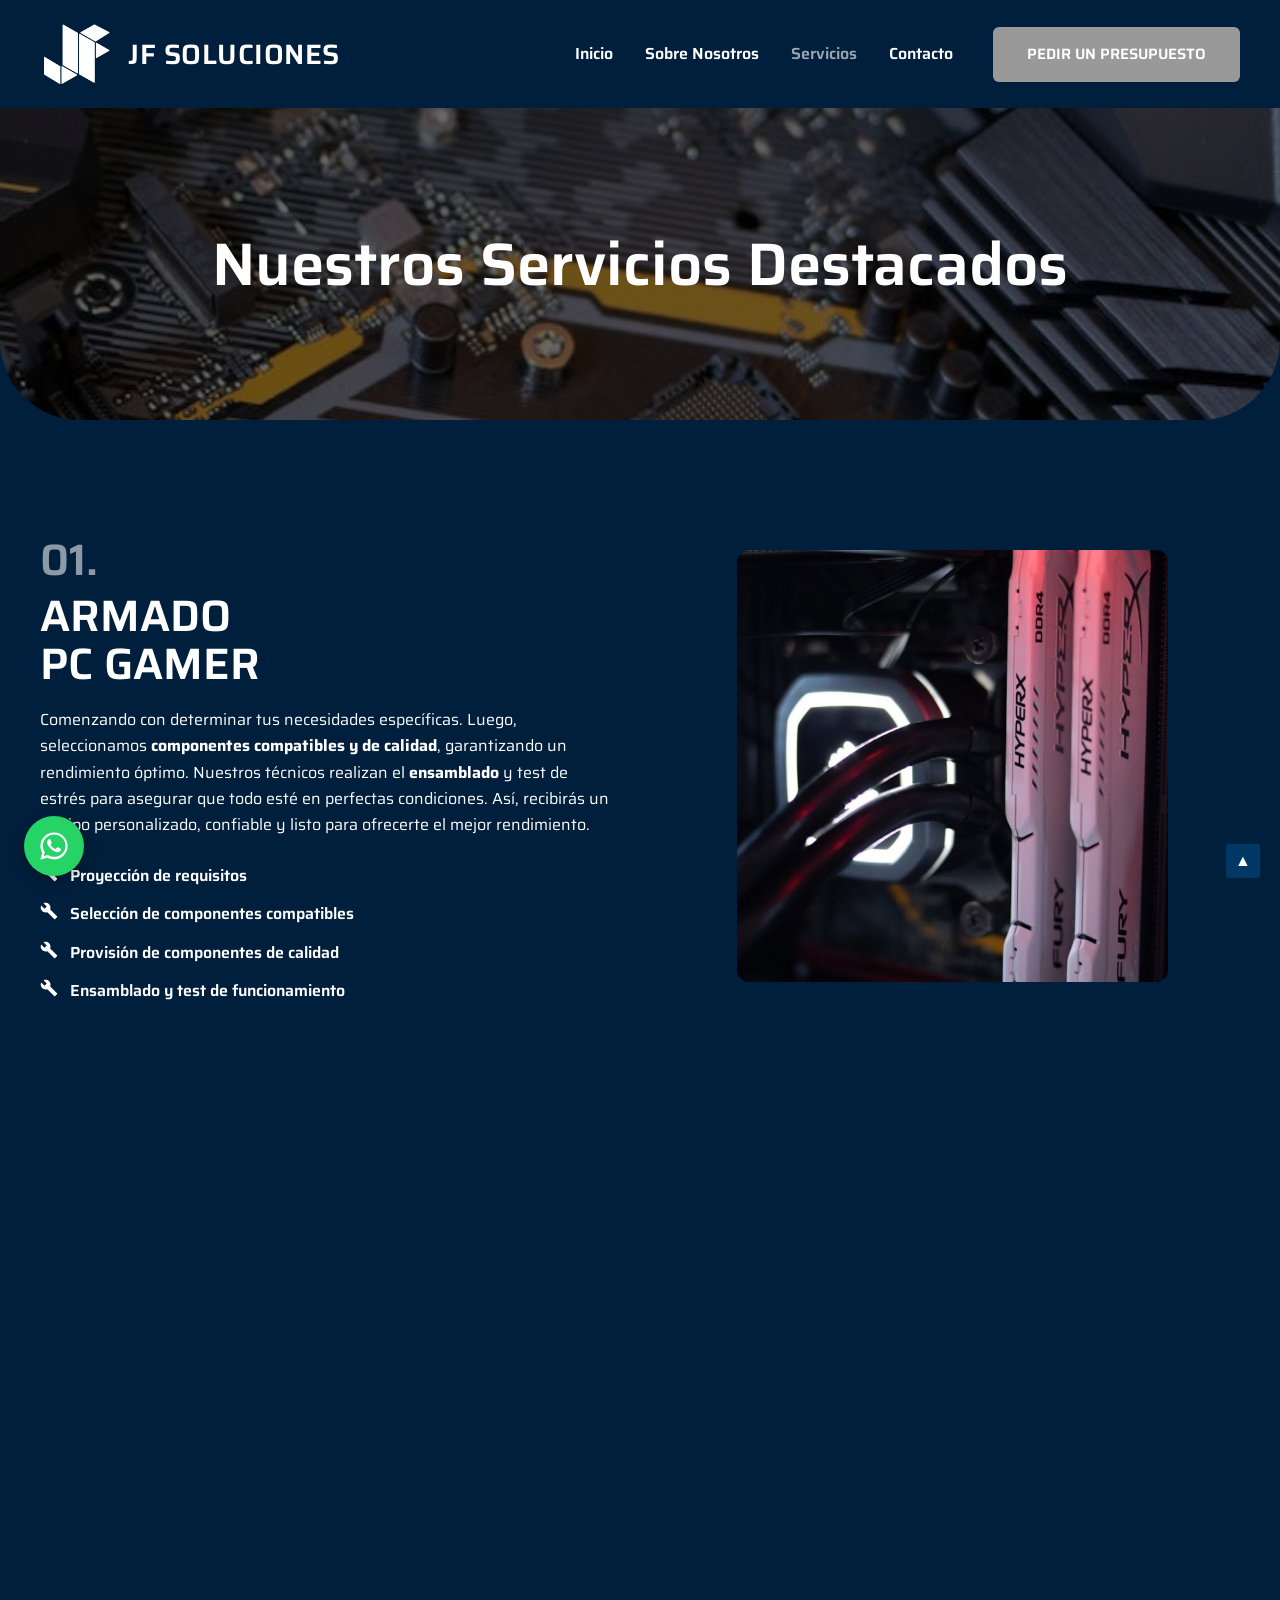
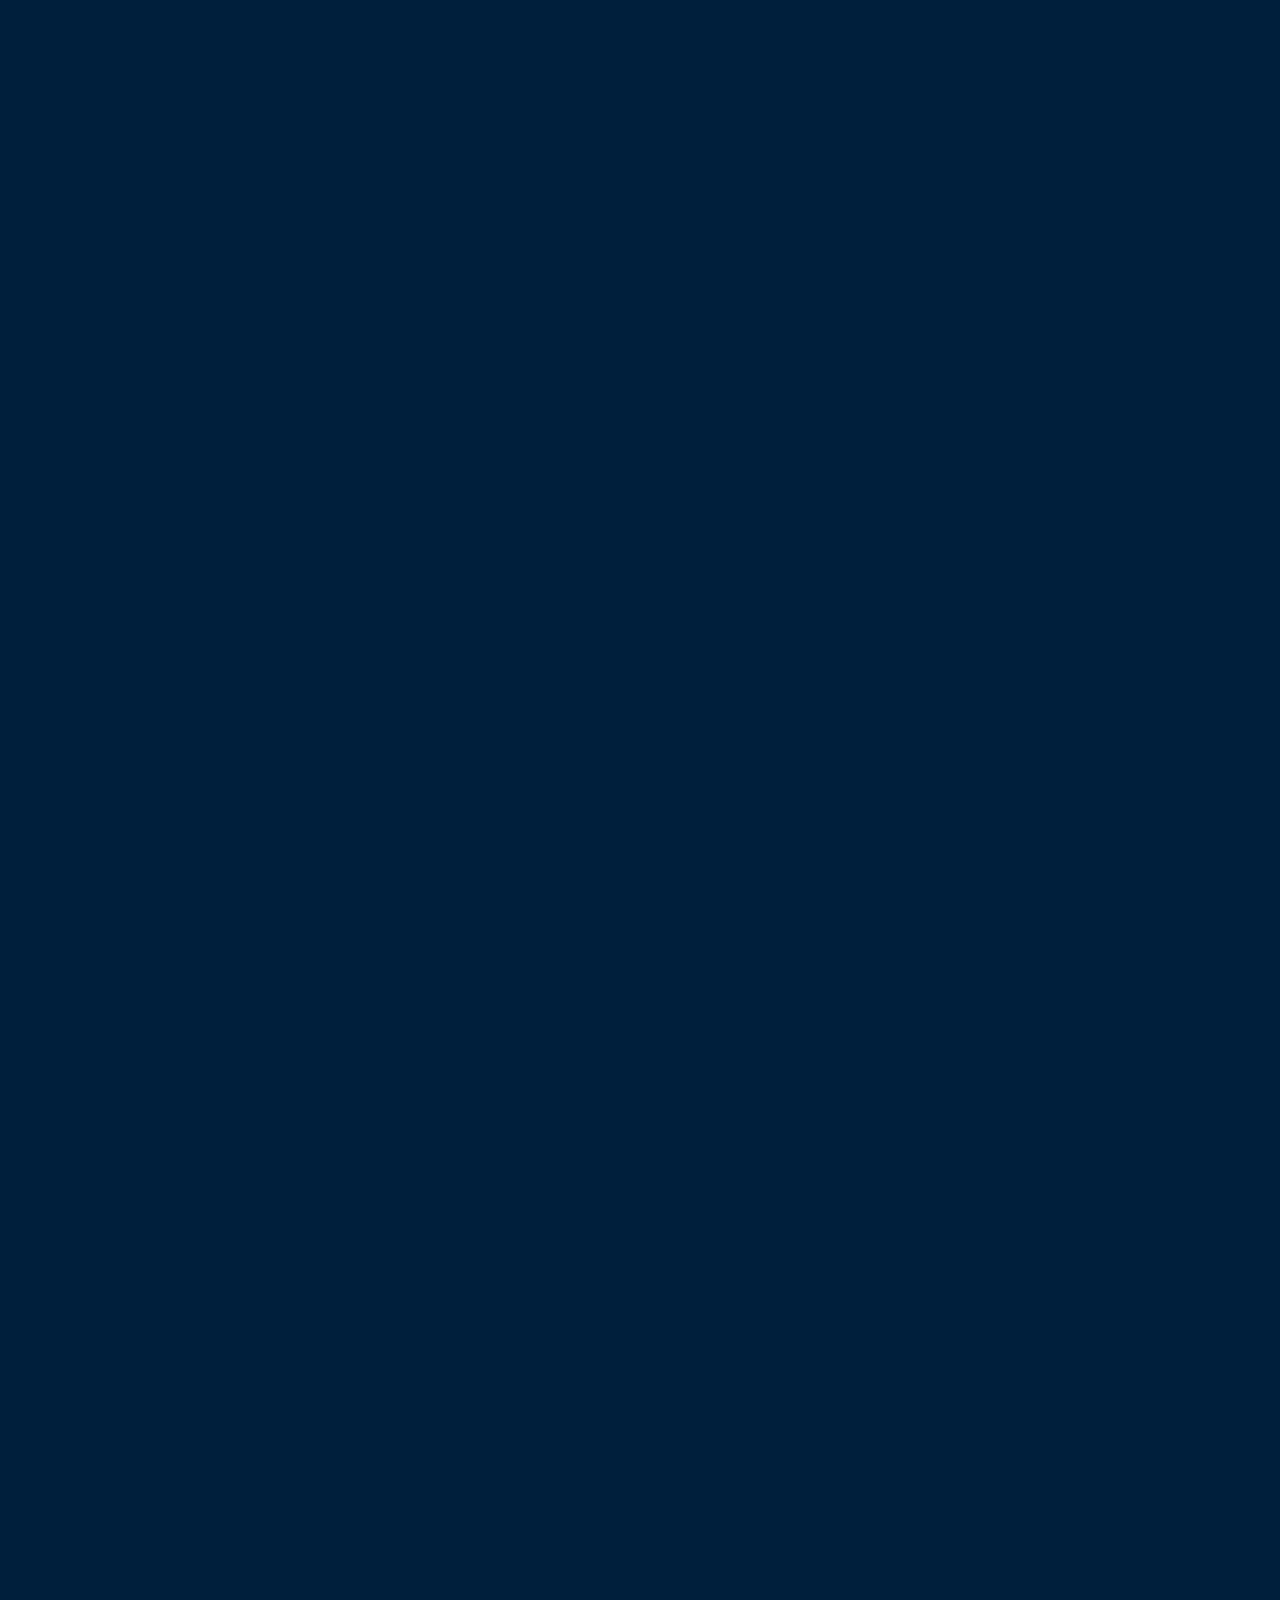
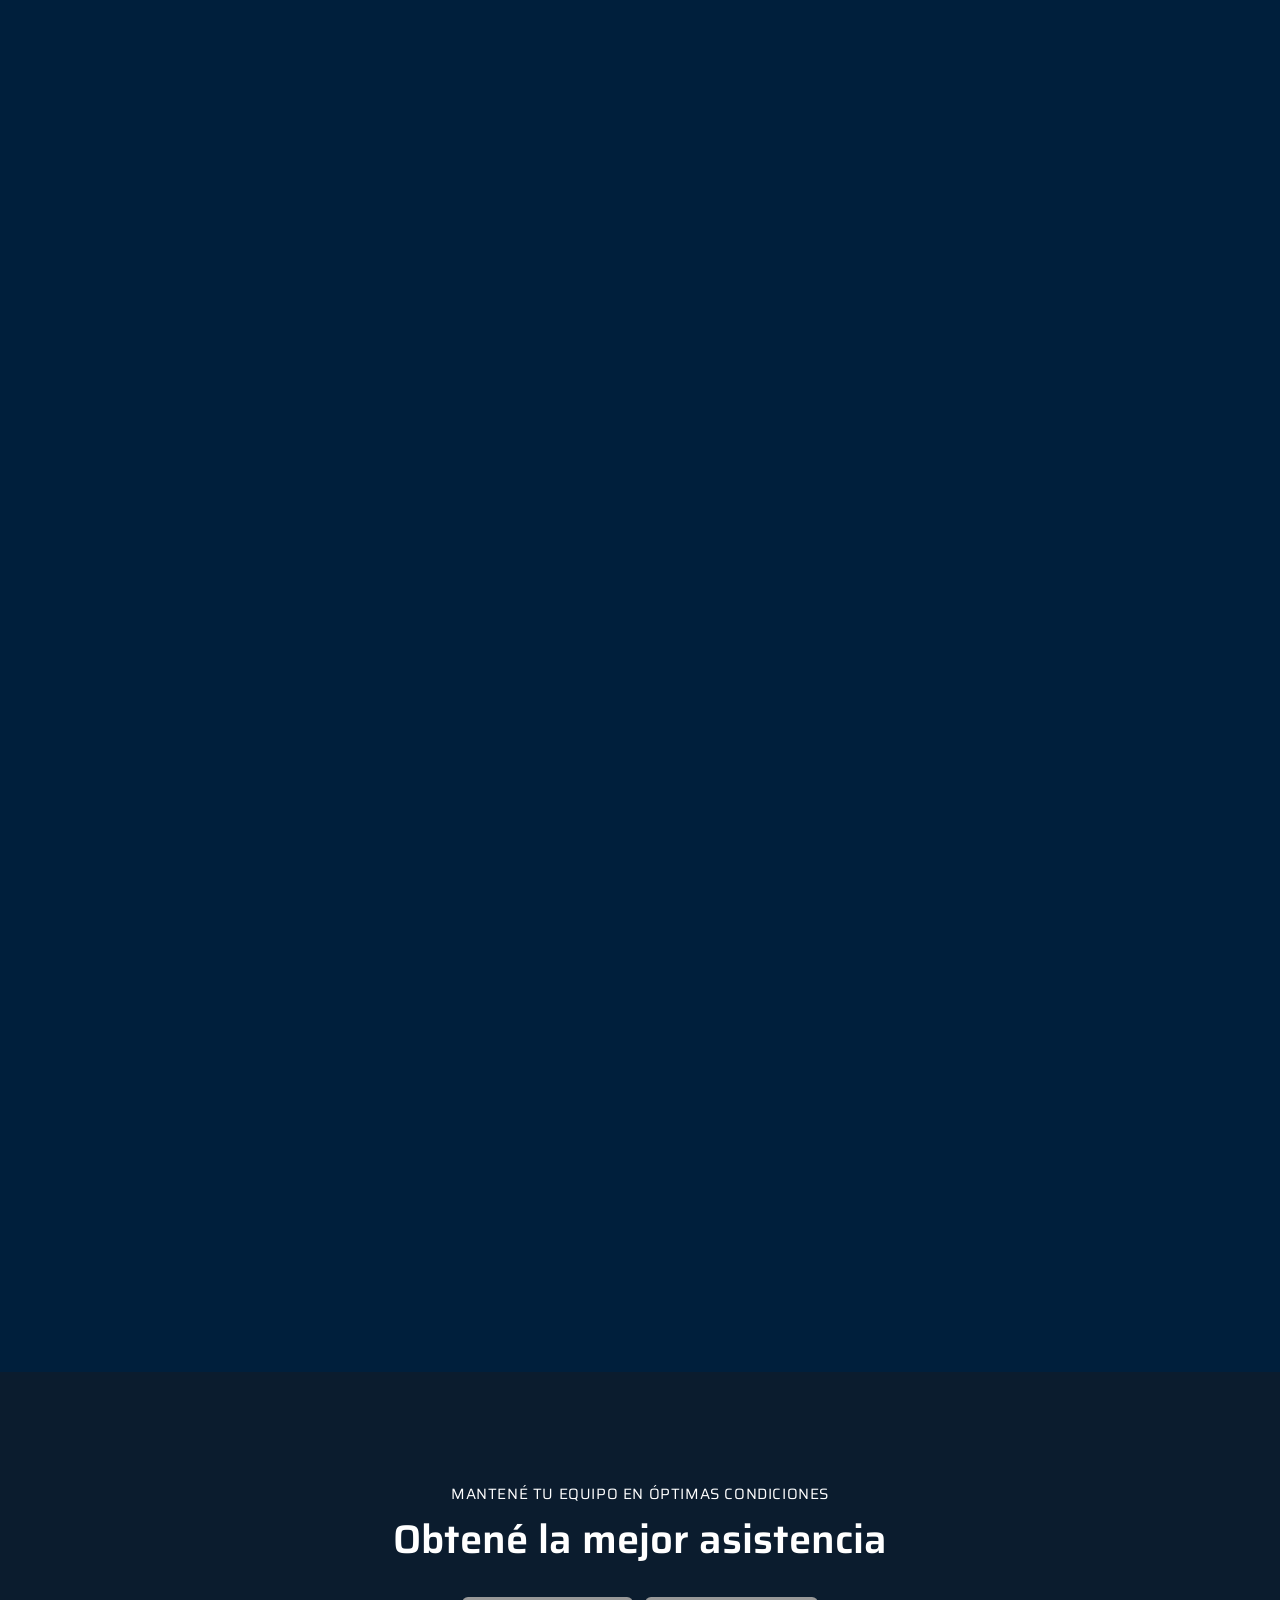
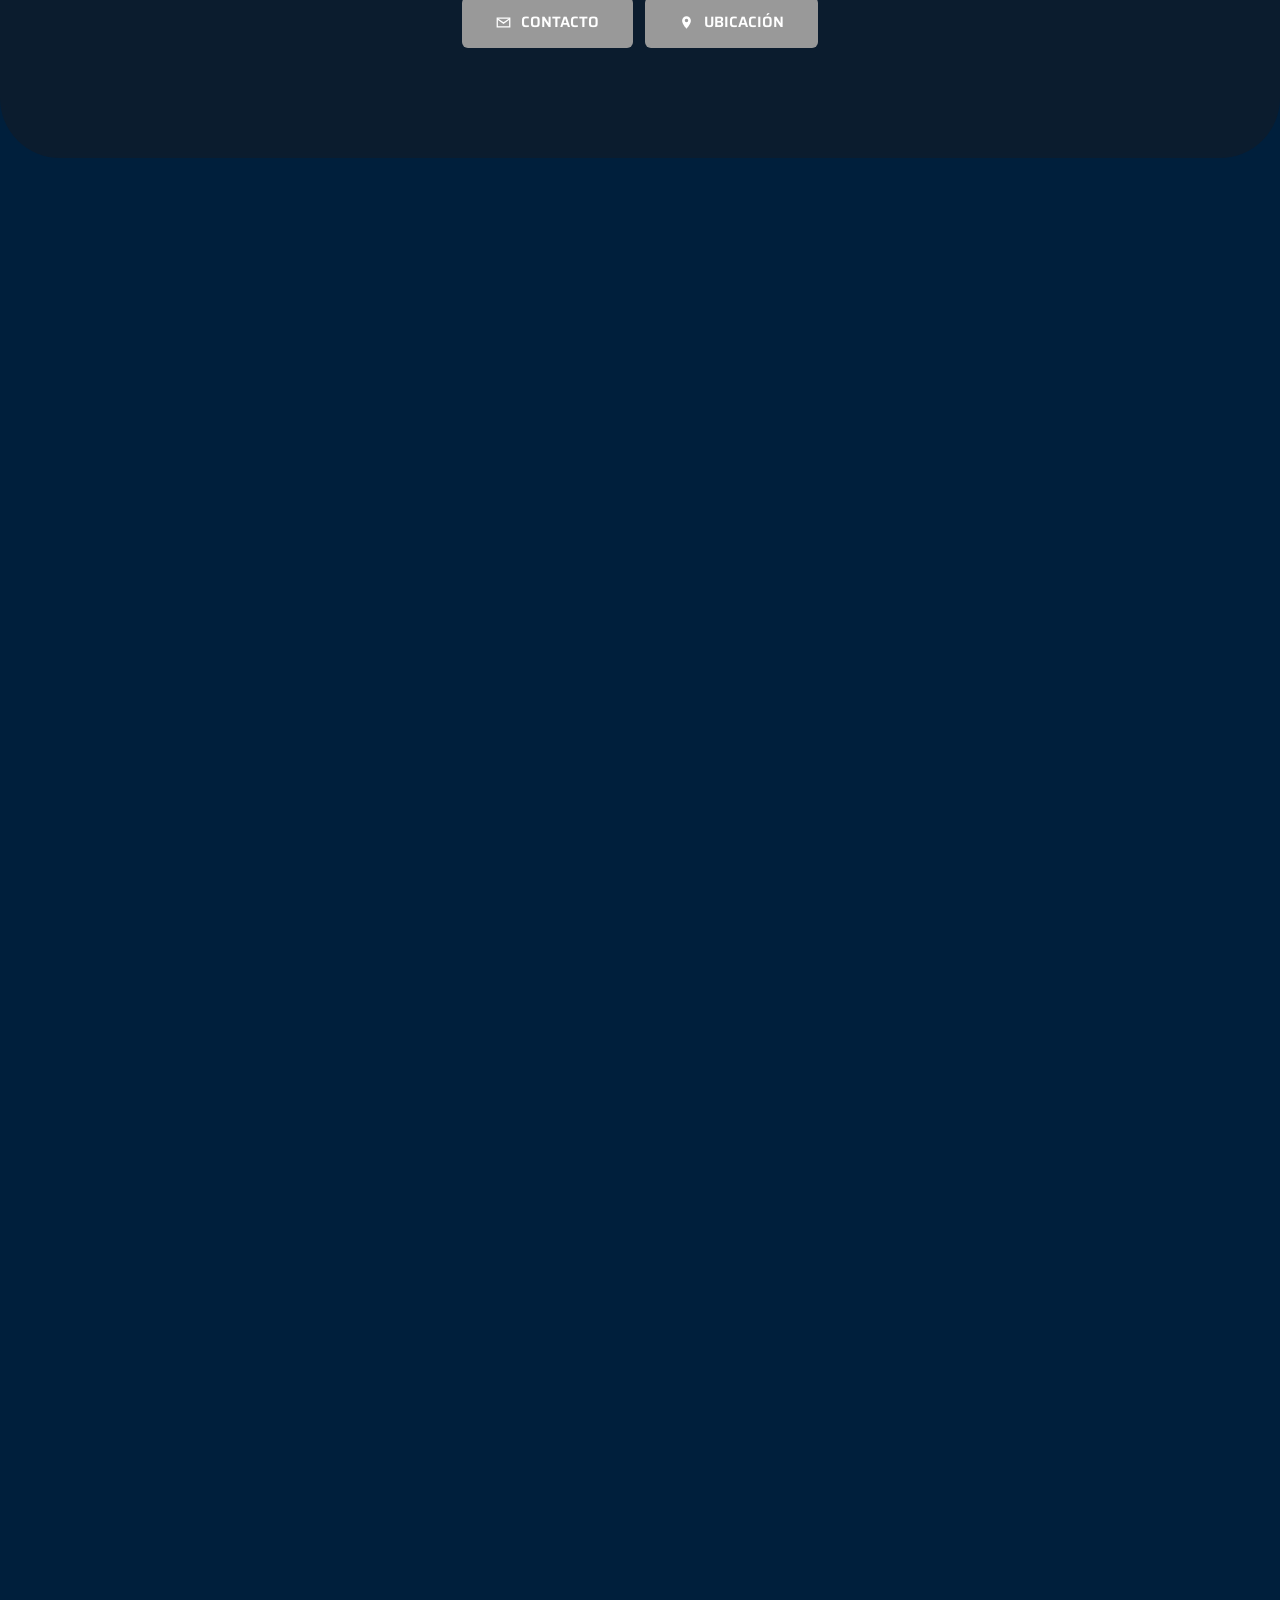
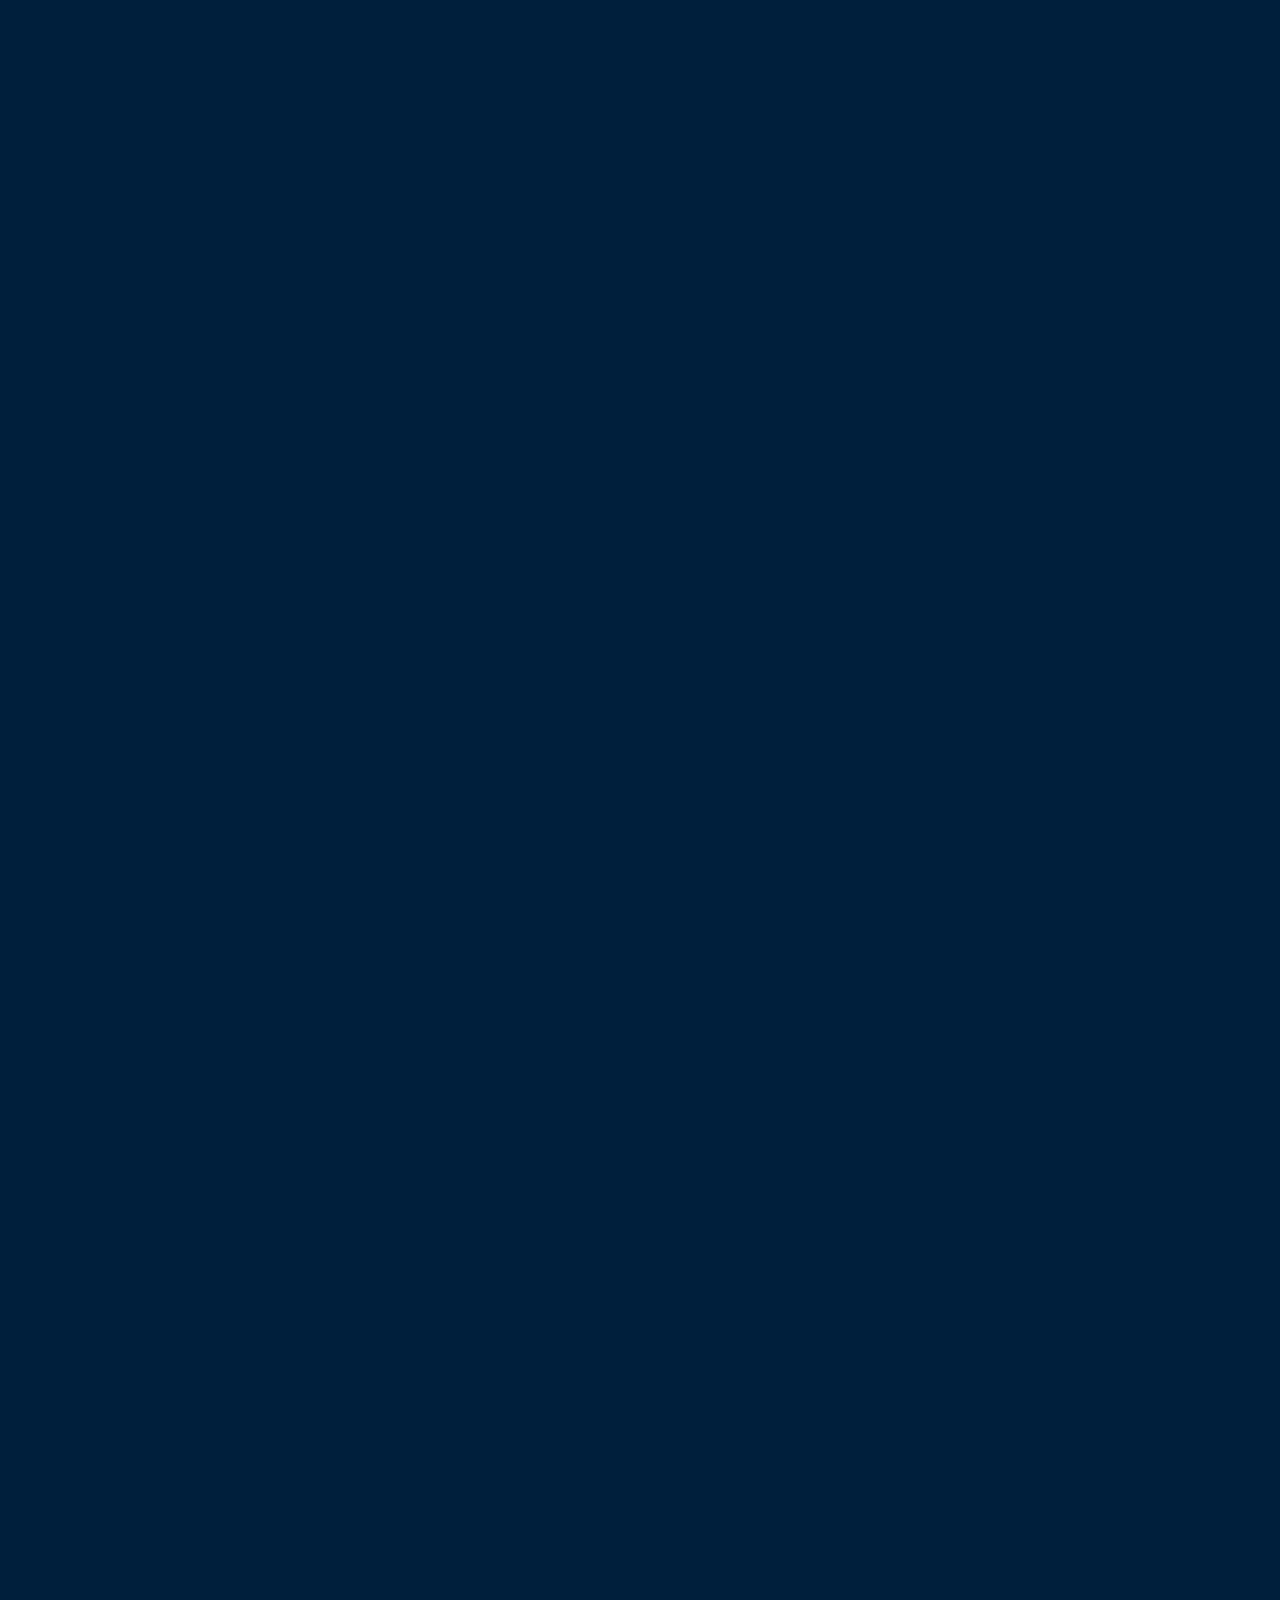
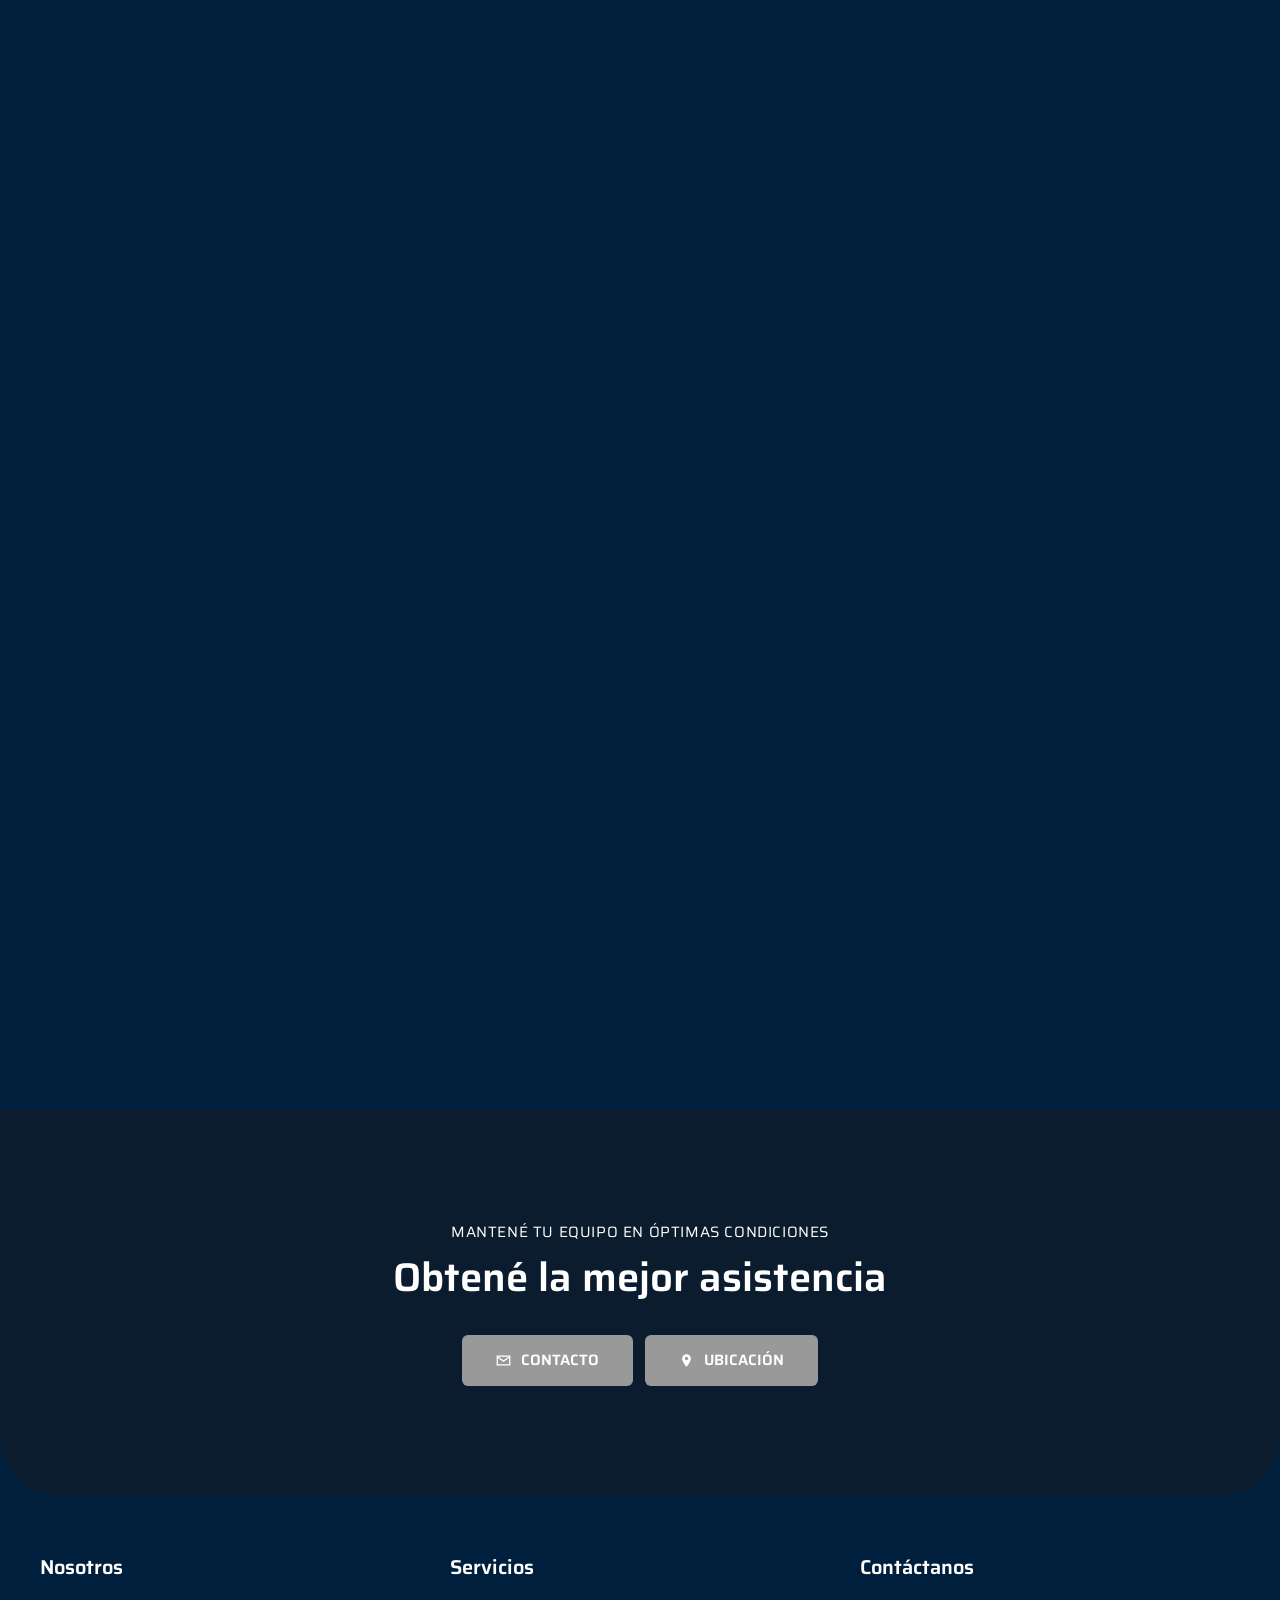
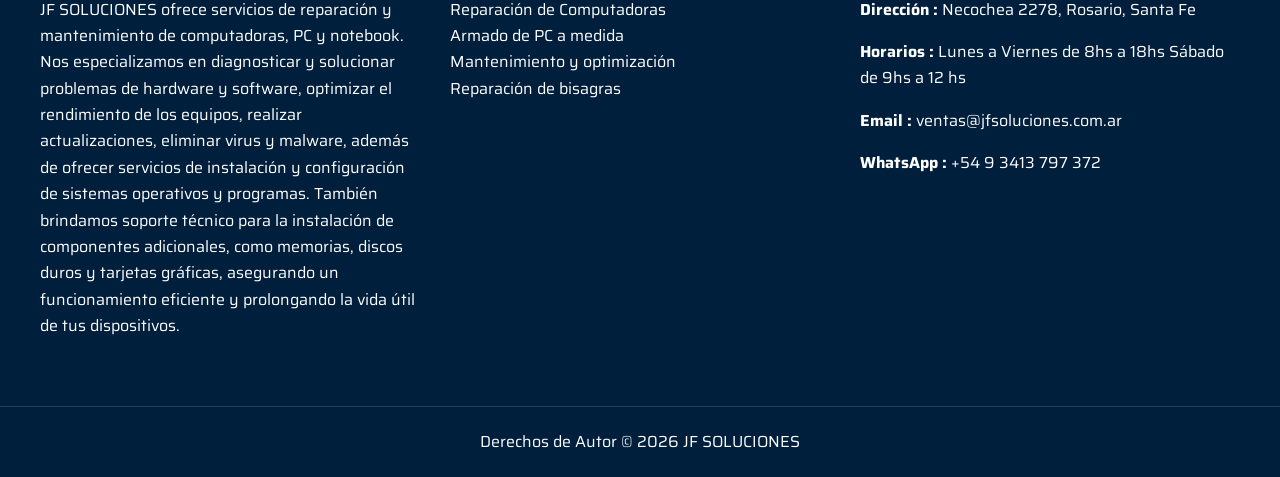
<file: services/index.html>
<!DOCTYPE html>
<html lang="es-AR">
<head>
<meta charset="utf-8">
<meta name="viewport" content="width=device-width, initial-scale=1">
<title>Servicios de reparación de computadoras en Rosario - JF SOLUCIONES</title>
<meta name="description" content="Reparación de PC y Notebook | Armado de PC a medida | Optimización | Reparación de bisagras | Cambio de Pantalla | Cambio de Teclado">
<meta name="robots" content="index, follow, max-image-preview:large, max-snippet:-1, max-video-preview:-1">
<link rel="canonical" href="https://jfsoluciones.com.ar/services/">
<meta property="og:locale" content="es_AR">
<meta property="og:type" content="article">
<meta property="og:site_name" content="JF SOLUCIONES">
<meta property="og:title" content="Servicios de reparación de computadoras en Rosario - JF SOLUCIONES">
<meta property="og:description" content="Reparación de PC y Notebook | Armado de PC a medida | Optimización | Reparación de bisagras | Cambio de Pantalla | Cambio de Teclado">
<meta property="og:url" content="https://jfsoluciones.com.ar/services/">
<meta property="og:image" content="https://jfsoluciones.com.ar/images/feed-2.png">
<meta name="twitter:card" content="summary_large_image">
<meta name="twitter:title" content="Servicios de reparación de computadoras en Rosario - JF SOLUCIONES">
<meta name="twitter:description" content="Reparación de PC y Notebook | Armado de PC a medida | Optimización | Reparación de bisagras | Cambio de Pantalla | Cambio de Teclado">
<meta name="twitter:image" content="https://jfsoluciones.com.ar/images/feed-2.png">
<link href="/assets/aos/aos.css" rel="stylesheet">
<link rel="stylesheet" href="/assets/styles.css">
<link rel="icon" href="/images/logo-original.png" type="image/png">
<script type="application/ld+json">
{
  "@context": "https://schema.org",
  "@graph": [
    {
      "@type": "LocalBusiness",
      "@id": "https://jfsoluciones.com.ar/#jfsoluciones",
      "name": "JF SOLUCIONES",
      "description": "Servicio técnico informático: reparación y mantenimiento de computadoras y notebooks en Rosario, Santa Fe.",
      "email": "ventas@jfsoluciones.com.ar",
      "telephone": "+54 9 3413 797 372",
      "address": {
        "@type": "PostalAddress",
        "streetAddress": "Necochea 2278",
        "addressLocality": "Rosario",
        "addressRegion": "Santa Fe",
        "addressCountry": "AR"
      },
      "openingHours": ["Mo-Fr 08:00-18:00", "Sa 09:00-12:00"]
    },
    {
      "@type": "ItemList",
      "name": "Nuestros Servicios Destacados",
      "itemListElement": [
        { "@type": "ListItem", "position": 1, "item": { "@type": "Service", "name": "Armado pc gamer", "description": "Comenzando con determinar tus necesidades específicas. Luego, seleccionamos componentes compatibles y de calidad, garantizando un rendimiento óptimo. Nuestros técnicos realizan el ensamblado y test de estrés para asegurar que todo esté en perfectas condiciones. Así, recibirás un equipo personalizado, confiable y listo para ofrecerte el mejor rendimiento.", "provider": { "@id": "https://jfsoluciones.com.ar/#jfsoluciones" } } },
        { "@type": "ListItem", "position": 2, "item": { "@type": "Service", "name": "Mantenimiento Optimizacion", "description": "Nuestro servicio de mantenimiento y optimización asegura que tu equipo funcione de manera eficiente y prolongue su vida útil. Realizamos una limpieza para eliminar polvo y suciedad que puedan afectar el rendimiento. Posteriormente, ajustamos configuraciones y actualizando software para mejorar la velocidad y eficiencia de tu sistema.", "provider": { "@id": "https://jfsoluciones.com.ar/#jfsoluciones" } } },
        { "@type": "ListItem", "position": 3, "item": { "@type": "Service", "name": "reparación bisagras", "description": "La reparación, alineación y reconstrucción es un proceso integral que incluye la restauración de la carcasa, con especial cuidado para evitar daños en la pantalla. Se utiliza epoxi para reforzar las áreas afectadas garantizando la resistencia y una grasa específica asegurando su durabilidad. Este procedimiento devuelve el dispositivo a su estado original a un costo menor.", "provider": { "@id": "https://jfsoluciones.com.ar/#jfsoluciones" } } },
        { "@type": "ListItem", "position": 4, "item": { "@type": "Service", "name": "actualización bios – drivers", "description": "En este proceso se instalan las versiones más recientes proporcionadas por el fabricante, corrigiendo errores en el sistema, mejorando la estabilidad y garantizando la compatibilidad con nuevos dispositivos. Optimiza el rendimiento de los componentes, asegura un funcionamiento eficiente y estable. Este procedimiento es esencial para mantener el equipo confiable.", "provider": { "@id": "https://jfsoluciones.com.ar/#jfsoluciones" } } },
        { "@type": "ListItem", "position": 5, "item": { "@type": "Service", "name": "Cambio Pantalla", "description": "En este procedimiento que garantiza la recuperación total de la funcionalidad de la notebook. Se instala un nuevo display, corrigiendo problemas como roturas, deficiencia en el brillo, manchas o píxeles muertos. Este proceso asegura una calidad de imagen original, restaura la apariencia del dispositivo y mantiene la confiabilidad del equipo.", "provider": { "@id": "https://jfsoluciones.com.ar/#jfsoluciones" } } },
        { "@type": "ListItem", "position": 6, "item": { "@type": "Service", "name": "reparación Placa madre", "description": "En este procedimiento restauramos el funcionamiento del equipo, solucionando fallas como cortocircuitos, componentes dañados, soldaduras defectuosas y problemas de encendido devolviendo al equipo su operatividad. Se diagnostican y reparan los circuitos afectados, garantizando estabilidad, rendimiento y funcionalidad.", "provider": { "@id": "https://jfsoluciones.com.ar/#jfsoluciones" } } },
        { "@type": "ListItem", "position": 7, "item": { "@type": "Service", "name": "Cambio teclado", "description": "En este procedimiento remplazamos el teclado de notebook. Al instalar uno nuevo, se corrigen los errores como la falla de teclas, la falta de algunas y los toques fantasmas. Esto garantiza poder escribir de forma fluida sin necesidad de un teclado externo ó copiar caracteres. Devolviendo la portabilidad y funcionalidad original.", "provider": { "@id": "https://jfsoluciones.com.ar/#jfsoluciones" } } },
        { "@type": "ListItem", "position": 8, "item": { "@type": "Service", "name": "actualización DISCO SsD", "description": "El reemplazo de un HDD por un SSD SATA o NVMe mejora significativamente el rendimiento. Los HDD alcanzan velocidades de 80 a 150 MB/s debido a sus componentes mecánicos, mientras que los SSD SATA llegan a 550 MB/s. Los SSD NVMe requieren una ranura M.2 compatible con PCIe y un procesador que soporte esta tecnología y alcanzan hasta 7000 MB/s.", "provider": { "@id": "https://jfsoluciones.com.ar/#jfsoluciones" } } },
        { "@type": "ListItem", "position": 9, "item": { "@type": "Service", "name": "instalación sistema operativo", "description": "Es recomendable realizar una instalación limpia, asegurando previamente un back up de datos completo, manteniendo la organización en el destino. Una vez completado, se descarga la versión correspondiente de sistema, instala una licencia digital y programas esenciales. Además, se desactivan funciones innecesarias para garantizar un funcionamiento eficiente.", "provider": { "@id": "https://jfsoluciones.com.ar/#jfsoluciones" } } },
        { "@type": "ListItem", "position": 10, "item": { "@type": "Service", "name": "recuperación de datos", "description": "Realizamos un diagnóstico para identificar el tipo de fallo, lógico (software) o físico (hardware) y creamos una imagen del disco para proteger la información. Reconstruimos el sistema de archivos y recuperamos datos esenciales, nuestro objetivo es rescatar la mayor cantidad de información posible de forma segura.", "provider": { "@id": "https://jfsoluciones.com.ar/#jfsoluciones" } } },
        { "@type": "ListItem", "position": 11, "item": { "@type": "Service", "name": "reparación de puertos", "description": "Realizamos un diagnóstico para identificar el tipo de daño en los puertos, ya sea por fallas de conexión, físicos o de soldadura. Luego, reparamos o reemplazamos los componentes afectados, solucionando problemas de conexión, carga o transmisión de datos. Además, verificamos la resistencia y fijación del puerto para evitar futuros fallos.", "provider": { "@id": "https://jfsoluciones.com.ar/#jfsoluciones" } } },
        { "@type": "ListItem", "position": 12, "item": { "@type": "Service", "name": "Servicio técnico a domicilio", "serviceType": "Servicio técnico a domicilio", "areaServed": "Rosario", "description": "Brindamos asistencia técnica in situ, tanto en empresas como en domicilios particulares, para quienes necesitan una solución sin trasladar el equipo. Nuestro técnico a domicilio en Rosario realiza diagnóstico, reparación y mantenimiento de PC, notebooks y redes en el lugar, minimizando el tiempo de inactividad. Servicio pensado para empresas que requieren soporte IT ágil y para particulares que buscan comodidad y rapidez.", "provider": { "@id": "https://jfsoluciones.com.ar/#jfsoluciones" } } }
      ]
    },
    {
      "@type": "BreadcrumbList",
      "itemListElement": [
        { "@type": "ListItem", "position": 1, "name": "Inicio", "item": "https://jfsoluciones.com.ar/" },
        { "@type": "ListItem", "position": 2, "name": "Servicios", "item": "https://jfsoluciones.com.ar/services/" }
      ]
    }
  ]
}
</script>
</head>
<body>
<a class="skip-link" href="#content">Ir al contenido</a>

<header class="site-header">
  <div class="container header-inner">
    <a class="brand" href="/" aria-label="JF SOLUCIONES - Inicio">
      <img class="brand-logo" src="/images/logo-jf.png" alt="JF SOLUCIONES" width="71" height="62">
      <span class="brand-name">JF SOLUCIONES</span>
    </a>
    <button class="menu-toggle" type="button" aria-expanded="false" aria-controls="main-menu" aria-label="Abrir menú de navegación">
      <span></span><span></span><span></span>
    </button>
    <nav class="main-nav" id="main-menu" aria-label="Navegación principal">
      <ul>
        <li><a href="/">Inicio</a></li>
        <li><a href="/sobre-nosotros/">Sobre Nosotros</a></li>
        <li><a href="/services/" aria-current="page" class="is-current">Servicios</a></li>
        <li><a href="/contact/">Contacto</a></li>
      </ul>
    </nav>
    <a class="btn btn-header" href="https://wa.me/5493413797372?text=Hola!+Necesito+que+revisen+mi+equipo">Pedir un presupuesto</a>
  </div>
</header>

<main id="content">

  <section class="hero" id="hero-services">
    <div class="hero-inner">
      <h1>Nuestros Servicios Destacados</h1>
    </div>
  </section>

  <section class="section service reverse">
    <div class="container split" data-aos="fade-right">
      <div class="media">
        <img class="ratio-1x1" src="/images/svc-armado-pc-gamer.jpeg" alt="Armado de PC gamer con refrigeración líquida" loading="lazy" width="600" height="600">
      </div>
      <div class="content">
        <p class="service-num">01.</p>
        <h2>Armado<br><span>pc gamer</span></h2>
        <p>Comenzando con determinar tus necesidades específicas. Luego, seleccionamos <strong>componentes compatibles y de calidad</strong>, garantizando un rendimiento óptimo. Nuestros técnicos realizan el <strong>ensamblado</strong> y test de estrés para asegurar que todo esté en perfectas condiciones. Así, recibirás un equipo personalizado, confiable y listo para ofrecerte el mejor rendimiento.</p>
        <ul class="service-list">
          <li>Proyección de requisitos</li>
          <li>Selección de componentes compatibles</li>
          <li>Provisión de componentes de calidad</li>
          <li>Ensamblado y test de funcionamiento</li>
        </ul>
      </div>
    </div>
  </section>

  <section class="section service reverse">
    <div class="container split" data-aos="fade-right">
      <div class="media">
        <img class="ratio-1x1" src="/images/svc-mantenimiento.jpg" alt="Mantenimiento y limpieza interna de PC" loading="lazy" width="600" height="600">
      </div>
      <div class="content">
        <p class="service-num">02.</p>
        <h2>Mantenimiento<br><span>Optimizacion</span></h2>
        <p>Nuestro servicio de <strong>mantenimiento y optimización</strong> asegura que tu equipo funcione de manera eficiente y prolongue su vida útil.<br>Realizamos una <strong>limpieza</strong> para eliminar polvo y suciedad que puedan afectar el rendimiento.<br>Posteriormente, ajustamos configuraciones y actualizando software para mejorar la velocidad y eficiencia de tu sistema.</p>
        <ul class="service-list">
          <li>Limpieza interna y externa</li>
          <li>Verificación de estado de componentes</li>
          <li>Optimización de rendimiento</li>
          <li>Recomendaciones de mejora</li>
        </ul>
      </div>
    </div>
  </section>

  <section class="section service reverse">
    <div class="container split" data-aos="fade-right">
      <div class="media">
        <img class="ratio-1x1" src="/images/svc-reparacion-bisagras.jpg" alt="Reparación de bisagra desprendida de notebook" loading="lazy" width="600" height="600">
      </div>
      <div class="content">
        <p class="service-num">03.</p>
        <h2>reparación bisagras</h2>
        <p>La reparación, alineación y reconstrucción es un proceso integral que incluye la restauración de la carcasa, con especial cuidado para evitar daños en la pantalla. Se utiliza epoxi para reforzar las áreas afectadas garantizando la resistencia y una grasa específica asegurando su durabilidad. Este procedimiento devuelve el dispositivo a su estado original a un costo menor.</p>
        <ul class="service-list">
          <li>Reconstrucción de carcaza</li>
          <li>Lubricación y ajuste de mecanismo</li>
          <li>Pegado con Epoxi A+B</li>
          <li>Rearmado a su estado original</li>
        </ul>
      </div>
    </div>
  </section>

  <section class="section service reverse">
    <div class="container split" data-aos="fade-right">
      <div class="media">
        <img class="ratio-1x1" src="/images/svc-actualizacion-bios.jpg" alt="Actualización de BIOS y drivers en placa" loading="lazy" width="600" height="600">
      </div>
      <div class="content">
        <p class="service-num">04.</p>
        <h2>actualización<br><span>bios – drivers</span></h2>
        <p>En este proceso se instalan las versiones más recientes proporcionadas por el fabricante, corrigiendo errores en el sistema, mejorando la estabilidad y garantizando la compatibilidad con nuevos dispositivos. Optimiza el rendimiento de los componentes, asegura un funcionamiento eficiente y estable. Este procedimiento es esencial para mantener el equipo confiable.</p>
        <ul class="service-list">
          <li>Corrección de errores</li>
          <li>Mejora de la estabilidad</li>
          <li>Compatibilidad con nuevos componentes</li>
          <li>Rendimiento y eficiencia</li>
        </ul>
      </div>
    </div>
  </section>

  <section class="section service reverse">
    <div class="container split" data-aos="fade-right">
      <div class="media">
        <img class="ratio-1x1" src="/images/svc-cambio-pantalla.jpg" alt="Cambio de pantalla de notebook con display roto" loading="lazy" width="600" height="600">
      </div>
      <div class="content">
        <p class="service-num">05.</p>
        <h2>Cambio<br><span>Pantalla</span></h2>
        <p>En este procedimiento que garantiza la recuperación total de la funcionalidad de la notebook. Se instala un nuevo display, corrigiendo problemas como roturas, deficiencia en el brillo, manchas o píxeles muertos. Este proceso asegura una calidad de imagen original, restaura la apariencia del dispositivo y mantiene la confiabilidad del equipo.</p>
        <ul class="service-list">
          <li>Búsqueda de pantalla especifica</li>
          <li>Montaje adecuado</li>
          <li>Calidad de imagen óptima</li>
          <li>Restauración de la operatividad</li>
        </ul>
      </div>
    </div>
  </section>

  <section class="section service reverse">
    <div class="container split" data-aos="fade-right">
      <div class="media">
        <img class="ratio-1x1" src="/images/svc-reparacion-placa-madre.jpg" alt="Reparación de placa madre de notebook" loading="lazy" width="600" height="600">
      </div>
      <div class="content">
        <p class="service-num">06.</p>
        <h2>reparación<br><span>Placa madre</span></h2>
        <p>En este procedimiento restauramos el funcionamiento del equipo, solucionando fallas como cortocircuitos, componentes dañados, soldaduras defectuosas y problemas de encendido devolviendo al equipo su operatividad. Se diagnostican y reparan los circuitos afectados, garantizando estabilidad, rendimiento y funcionalidad</p>
        <ul class="service-list">
          <li>Corrección de errores</li>
          <li>Mejora de la estabilidad</li>
          <li>Compatibilidad con nuevos componentes</li>
          <li>Rendimiento y eficiencia</li>
        </ul>
      </div>
    </div>
  </section>

  <section class="cta">
    <div class="cta-inner">
      <p class="eyebrow center">Mantené tu equipo en óptimas condiciones</p>
      <h2 class="center cta-title">Obtené la mejor asistencia</h2>
      <div class="cta-buttons">
        <a class="btn" href="/contact/"><span class="ico ico-mail" aria-hidden="true"></span>contacto</a>
        <a class="btn" href="https://maps.app.goo.gl/iYF1u953NTGmokmu6?g_st=iw" target="_blank" rel="noopener"><span class="ico ico-pin" aria-hidden="true"></span>ubicación</a>
      </div>
    </div>
  </section>

  <section class="section service reverse">
    <div class="container split" data-aos="fade-right">
      <div class="media">
        <img class="ratio-1x1" src="/images/svc-cambio-teclado.jpg" alt="Cambio de teclado de notebook" loading="lazy" width="600" height="600">
      </div>
      <div class="content">
        <p class="service-num">07.</p>
        <h2>Cambio<br><span>teclado</span></h2>
        <p>En este procedimiento remplazamos el teclado de notebook. Al instalar uno nuevo, se corrigen los errores como la falla de teclas, la falta de algunas y los toques fantasmas. Esto garantiza poder escribir de forma fluida sin necesidad de un teclado externo ó copiar caracteres. Devolviendo la portabilidad y funcionalidad original</p>
        <ul class="service-list">
          <li>Búsqueda de teclado especifico</li>
          <li>Técnica adecuada de remplazo</li>
          <li>Retorno de portabilidad</li>
          <li>Devolución de apariencia</li>
        </ul>
      </div>
    </div>
  </section>

  <section class="section service reverse">
    <div class="container split" data-aos="fade-right">
      <div class="media">
        <img class="ratio-1x1" src="/images/svc-actualizacion-ssd.png" alt="Actualización de disco a SSD" loading="lazy" width="600" height="600">
      </div>
      <div class="content">
        <p class="service-num">08.</p>
        <h2>actualización<br><span>DISCO SsD</span></h2>
        <p>El reemplazo de un HDD por un SSD SATA o NVMe mejora significativamente el rendimiento. Los HDD alcanzan velocidades de de 80 a 150 MB/s debido a sus componentes mecánicos, mientras que los SSD SATA llegan a 550 MB/s. Los SSD NVMe requieren una ranura M.2 compatible con PCIe y un procesador que soporte esta tecnología y alcanzan hasta 7000 MB/s.</p>
        <ul class="service-list">
          <li>Mejora de rendimiento y velocidad</li>
          <li>Compatibilidad según el equipo</li>
          <li>Puesta en valor de notebook</li>
          <li>Velocidad y ventajas del SSD NVMe</li>
        </ul>
      </div>
    </div>
  </section>

  <section class="section service reverse">
    <div class="container split" data-aos="fade-right">
      <div class="media">
        <img class="ratio-1x1" src="/images/svc-instalacion-so.jpg" alt="Instalación de sistema operativo en notebook" loading="lazy" width="600" height="600">
      </div>
      <div class="content">
        <p class="service-num">09.</p>
        <h2>instalación sistema operativo</h2>
        <p>Es recomendable realizar una instalación limpia, asegurando previamente un back up de datos completo, manteniendo la organización en el destino. Una vez completado, se descarga la versión correspondiente de sistema, instala una licencia digital y programas esenciales. Además, se desactivan funciones innecesarias para garantizar un funcionamiento eficiente.</p>
        <ul class="service-list">
          <li>Back up de datos</li>
          <li>Instalación limpia de sistema</li>
          <li>Licencias digitales</li>
          <li>Desactivar funciones innecesarias</li>
        </ul>
      </div>
    </div>
  </section>

  <section class="section service reverse">
    <div class="container split" data-aos="fade-right">
      <div class="media">
        <img class="ratio-1x1" src="/images/svc-recuperacion-datos.jpg" alt="Recuperación de datos de disco rígido" loading="lazy" width="600" height="600">
      </div>
      <div class="content">
        <p class="service-num">10.</p>
        <h2>recuperación de datos</h2>
        <p>Realizamos un diagnóstico para identificar el tipo de fallo, lógico (software) o físico (hardware) y creamos una imagen del disco para proteger la información. Reconstruimos el sistema de archivos y recuperamos datos esenciales, nuestro objetivo es rescatar la mayor cantidad de información posible de forma segura.</p>
        <ul class="service-list">
          <li>Diagnóstico del fallo</li>
          <li>Protección de la información</li>
          <li>Recuperación de datos perdidos</li>
          <li>Seguridad y eficiencia</li>
        </ul>
      </div>
    </div>
  </section>

  <section class="section service reverse">
    <div class="container split" data-aos="fade-right">
      <div class="media">
        <img class="ratio-1x1" src="/images/svc-reparacion-puertos.webp" alt="Reparación de puerto HDMI en notebook" loading="lazy" width="600" height="600">
      </div>
      <div class="content">
        <p class="service-num">11.</p>
        <h2>reparación de puertos</h2>
        <p>Realizamos un diagnóstico para identificar el tipo de daño en los puertos, ya sea por fallas de conexión, físicos o de soldadura. Luego, reparamos o reemplazamos los componentes afectados, solucionando problemas de conexión, carga o transmisión de datos. Además, verificamos la resistencia y fijación del puerto para evitar futuros fallos.</p>
        <ul class="service-list">
          <li>Reparación o reemplazo</li>
          <li>Problemas de carga</li>
          <li>Puertos como HDMI, USB y VGA</li>
          <li>Prevención de futuros fallos</li>
        </ul>
      </div>
    </div>
  </section>
  
  <section class="section service reverse">
    <div class="container split" data-aos="fade-right">
      <div class="media">
        <img class="ratio-1x1" src="/images/svc-domicilio.JPG" alt="Servicio técnico a domicilio en Rosario" loading="lazy" width="600" height="600">
      </div>
      <div class="content">
        <p class="service-num">12.</p>
        <h2>Servicio técnico<br><span>a domicilio</span></h2>
        <p>Brindamos asistencia técnica in situ, tanto en empresas como en domicilios particulares, para quienes necesitan una solución sin trasladar el equipo. Nuestro <strong>técnico a domicilio en Rosario</strong> realiza diagnóstico, reparación y mantenimiento de PC, notebooks y redes en el lugar, minimizando el tiempo de inactividad. Servicio pensado para empresas que requieren soporte IT ágil y para particulares que buscan comodidad y rapidez.</p>
        <ul class="service-list">
          <li>Diagnóstico y reparación en el momento</li>
          <li>Atención a empresas y particulares</li>
          <li>Cobertura en Rosario y zona</li>
          <li>Reducción de tiempos de inactividad</li>
        </ul>
      </div>
    </div>
  </section>

    <section class="cta">
    <div class="cta-inner">
      <p class="eyebrow center">Mantené tu equipo en óptimas condiciones</p>
      <h2 class="center cta-title">Obtené la mejor asistencia</h2>
      <div class="cta-buttons">
        <a class="btn" href="/contact/"><span class="ico ico-mail" aria-hidden="true"></span>contacto</a>
        <a class="btn" href="https://maps.app.goo.gl/iYF1u953NTGmokmu6?g_st=iw" target="_blank" rel="noopener"><span class="ico ico-pin" aria-hidden="true"></span>ubicación</a>
      </div>
    </div>
  </section>

</main>

<footer class="site-footer">
  <div class="container footer-grid">
    <div class="footer-col">
      <h2 class="footer-title">Nosotros</h2>
      <p>JF SOLUCIONES ofrece servicios de reparación y mantenimiento de computadoras, PC y notebook. Nos especializamos en diagnosticar y solucionar problemas de hardware y software, optimizar el rendimiento de los equipos, realizar actualizaciones, eliminar virus y malware, además de ofrecer servicios de instalación y configuración de sistemas operativos y programas. También brindamos soporte técnico para la instalación de componentes adicionales, como memorias, discos duros y tarjetas gráficas, asegurando un funcionamiento eficiente y prolongando la vida útil de tus dispositivos.</p>
    </div>
    <div class="footer-col">
      <h2 class="footer-title">Servicios</h2>
      <ul class="footer-list">
        <li>Reparación de Computadoras</li>
        <li>Armado de PC a medida</li>
        <li>Mantenimiento y optimización</li>
        <li>Reparación de bisagras</li>
      </ul>
    </div>
    <div class="footer-col">
      <h2 class="footer-title">Contáctanos</h2>
      <p><strong>Dirección :</strong> Necochea 2278, Rosario, Santa Fe</p>
      <p><strong>Horarios :</strong> Lunes a Viernes de 8hs a 18hs Sábado de 9hs a 12 hs</p>
      <p><strong>Email :</strong> <a href="mailto:ventas@jfsoluciones.com.ar">ventas@jfsoluciones.com.ar</a></p>
      <p><strong>WhatsApp :</strong> <a href="https://wa.me/5493413797372">+54 9 3413 797 372</a></p>
    </div>
  </div>
  <div class="footer-bottom">
    <div class="container">
      <p>Derechos de Autor © 2026 JF SOLUCIONES</p>
    </div>
  </div>
</footer>

<a class="whatsapp-float" href="https://wa.me/5493413797372" target="_blank" rel="noopener" aria-label="Enviar Mensaje 💻 por WhatsApp">
  <svg viewBox="0 0 32 32" width="34" height="34" aria-hidden="true" focusable="false"><path fill="#fff" d="M16.003 3.2c-7.06 0-12.8 5.74-12.8 12.8 0 2.257.594 4.463 1.723 6.404L3.2 28.8l6.56-1.708a12.75 12.75 0 0 0 6.243 1.62h.005c7.06 0 12.8-5.74 12.8-12.8s-5.74-12.712-12.805-12.712zm0 23.02h-.004a10.6 10.6 0 0 1-5.4-1.48l-.387-.23-3.893 1.014 1.04-3.797-.253-.39a10.57 10.57 0 0 1-1.62-5.637c0-5.867 4.775-10.64 10.646-10.64 2.842 0 5.513 1.108 7.522 3.118a10.57 10.57 0 0 1 3.116 7.53c-.002 5.867-4.777 10.512-10.767 10.512zm5.84-7.92c-.32-.16-1.893-.934-2.187-1.04-.293-.107-.507-.16-.72.16-.213.32-.826 1.04-1.013 1.253-.187.213-.373.24-.693.08-.32-.16-1.352-.498-2.575-1.588-.952-.848-1.594-1.895-1.78-2.215-.187-.32-.02-.493.14-.652.144-.144.32-.373.48-.56.16-.187.213-.32.32-.533.107-.213.053-.4-.027-.56-.08-.16-.72-1.735-.986-2.375-.26-.624-.523-.54-.72-.55l-.613-.01c-.213 0-.56.08-.853.4-.293.32-1.12 1.094-1.12 2.668s1.147 3.095 1.307 3.308c.16.213 2.257 3.446 5.467 4.832.764.33 1.36.527 1.825.674.767.244 1.465.21 2.017.127.615-.092 1.893-.774 2.16-1.521.267-.747.267-1.387.187-1.521-.08-.133-.293-.213-.613-.373z"/></svg>
</a>
<a class="subir" href="#content" aria-label="Scroll al inicio">&#9650;</a>

<script src="/assets/aos/aos.js"></script>
<script>
  AOS.init();
</script>
<script src="/assets/app.js" defer></script>
</body>
</html>
</file>
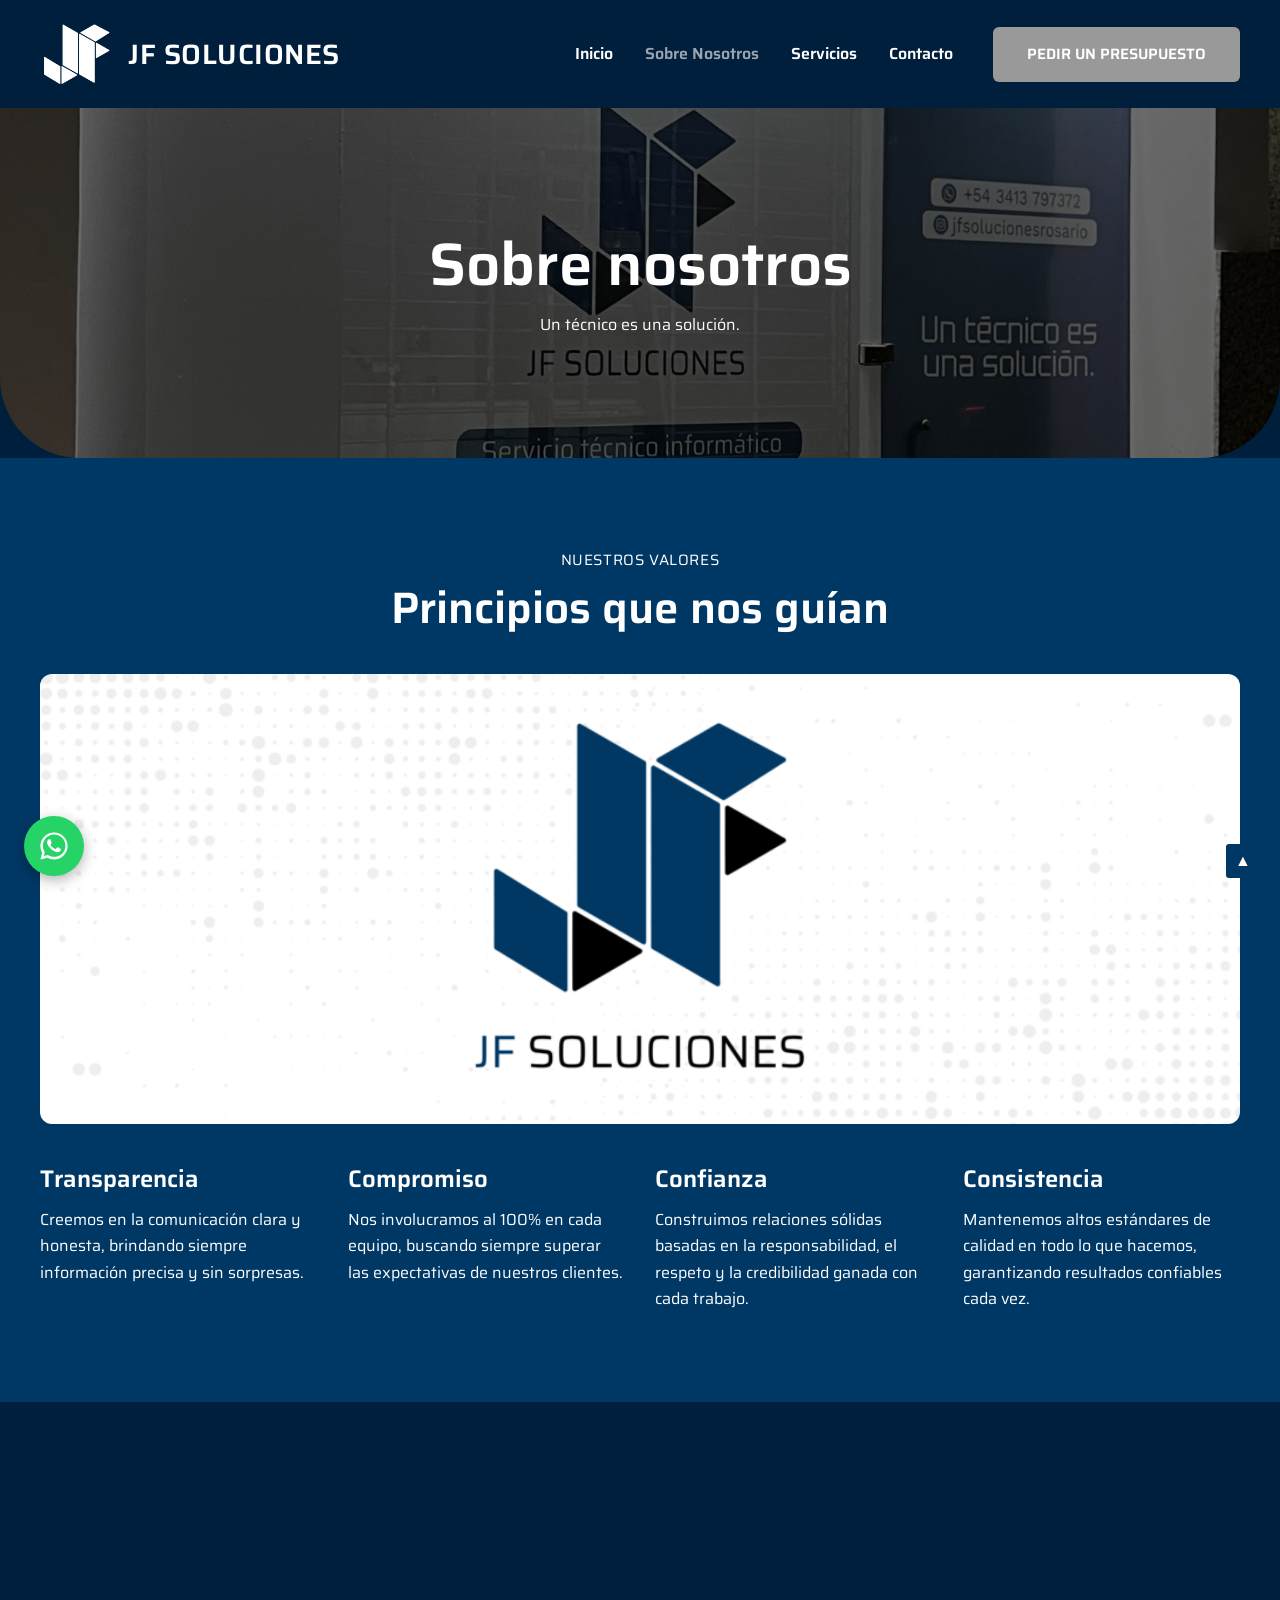
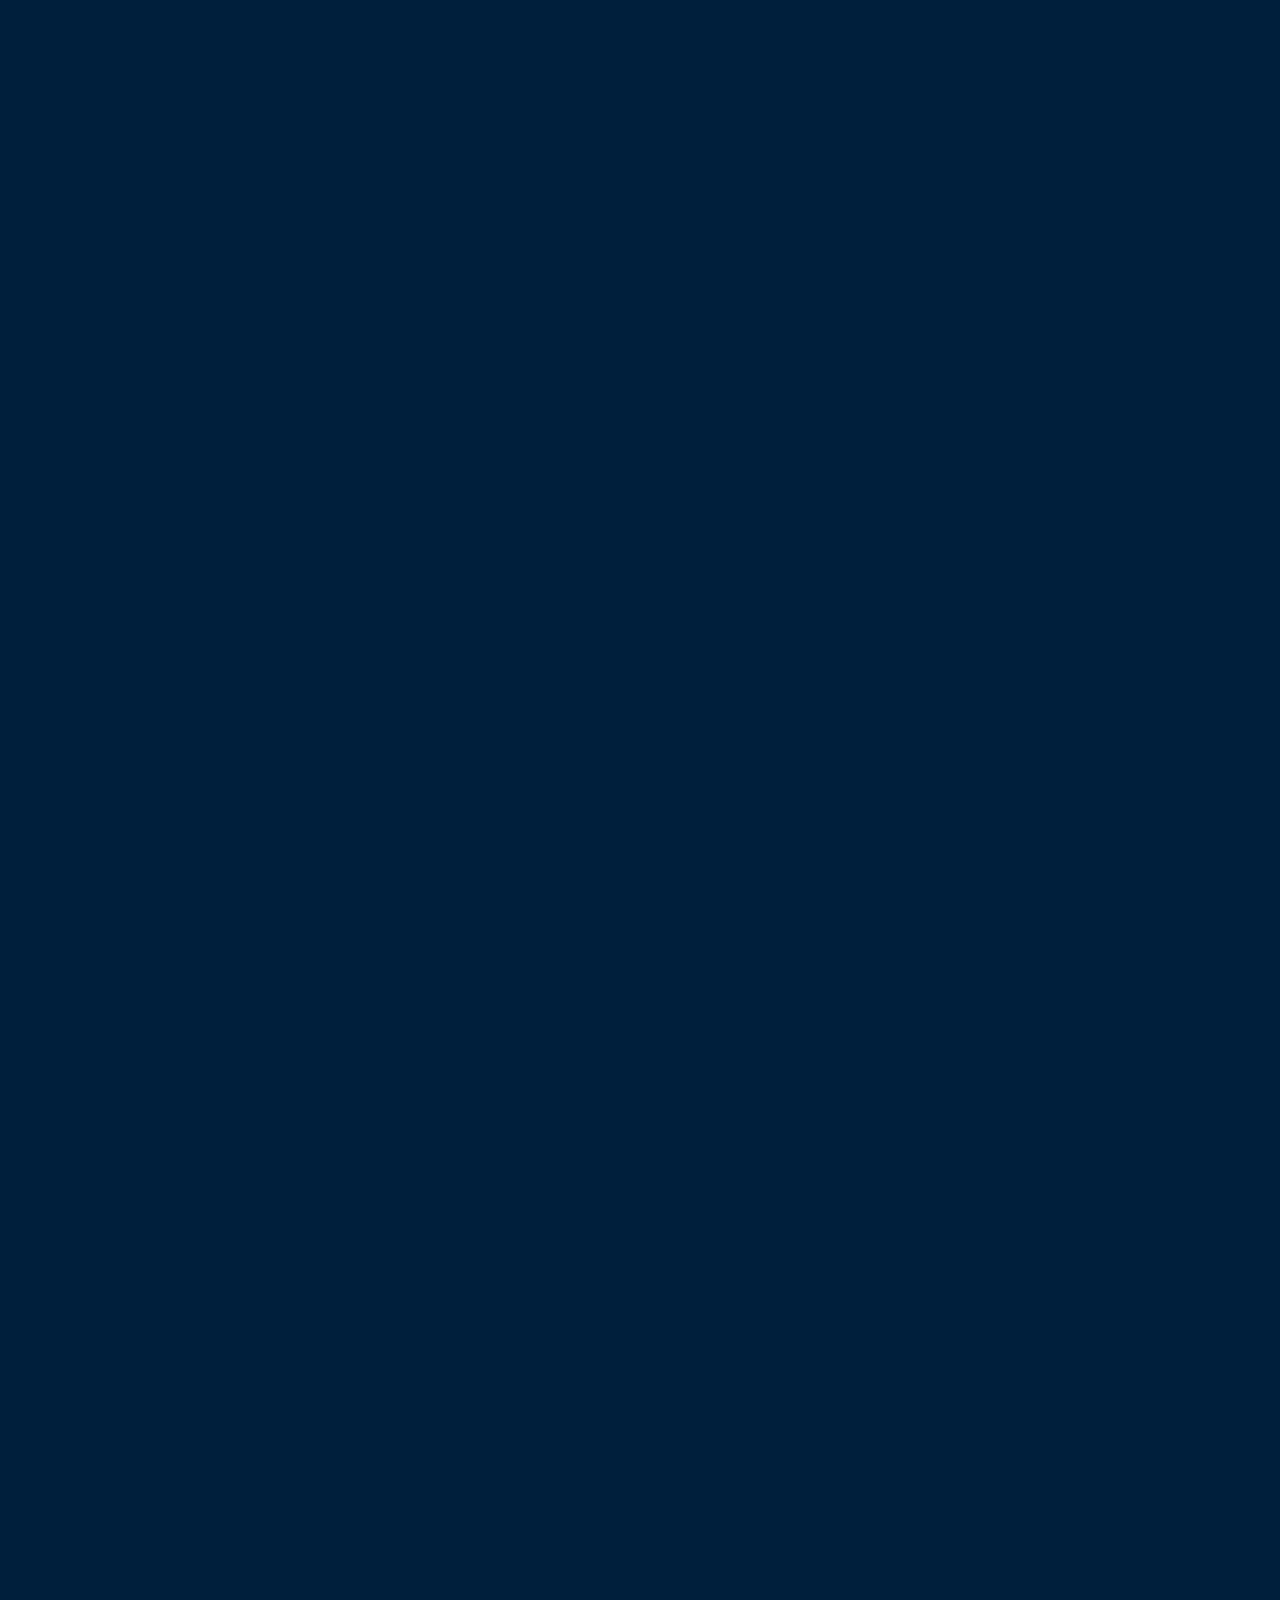
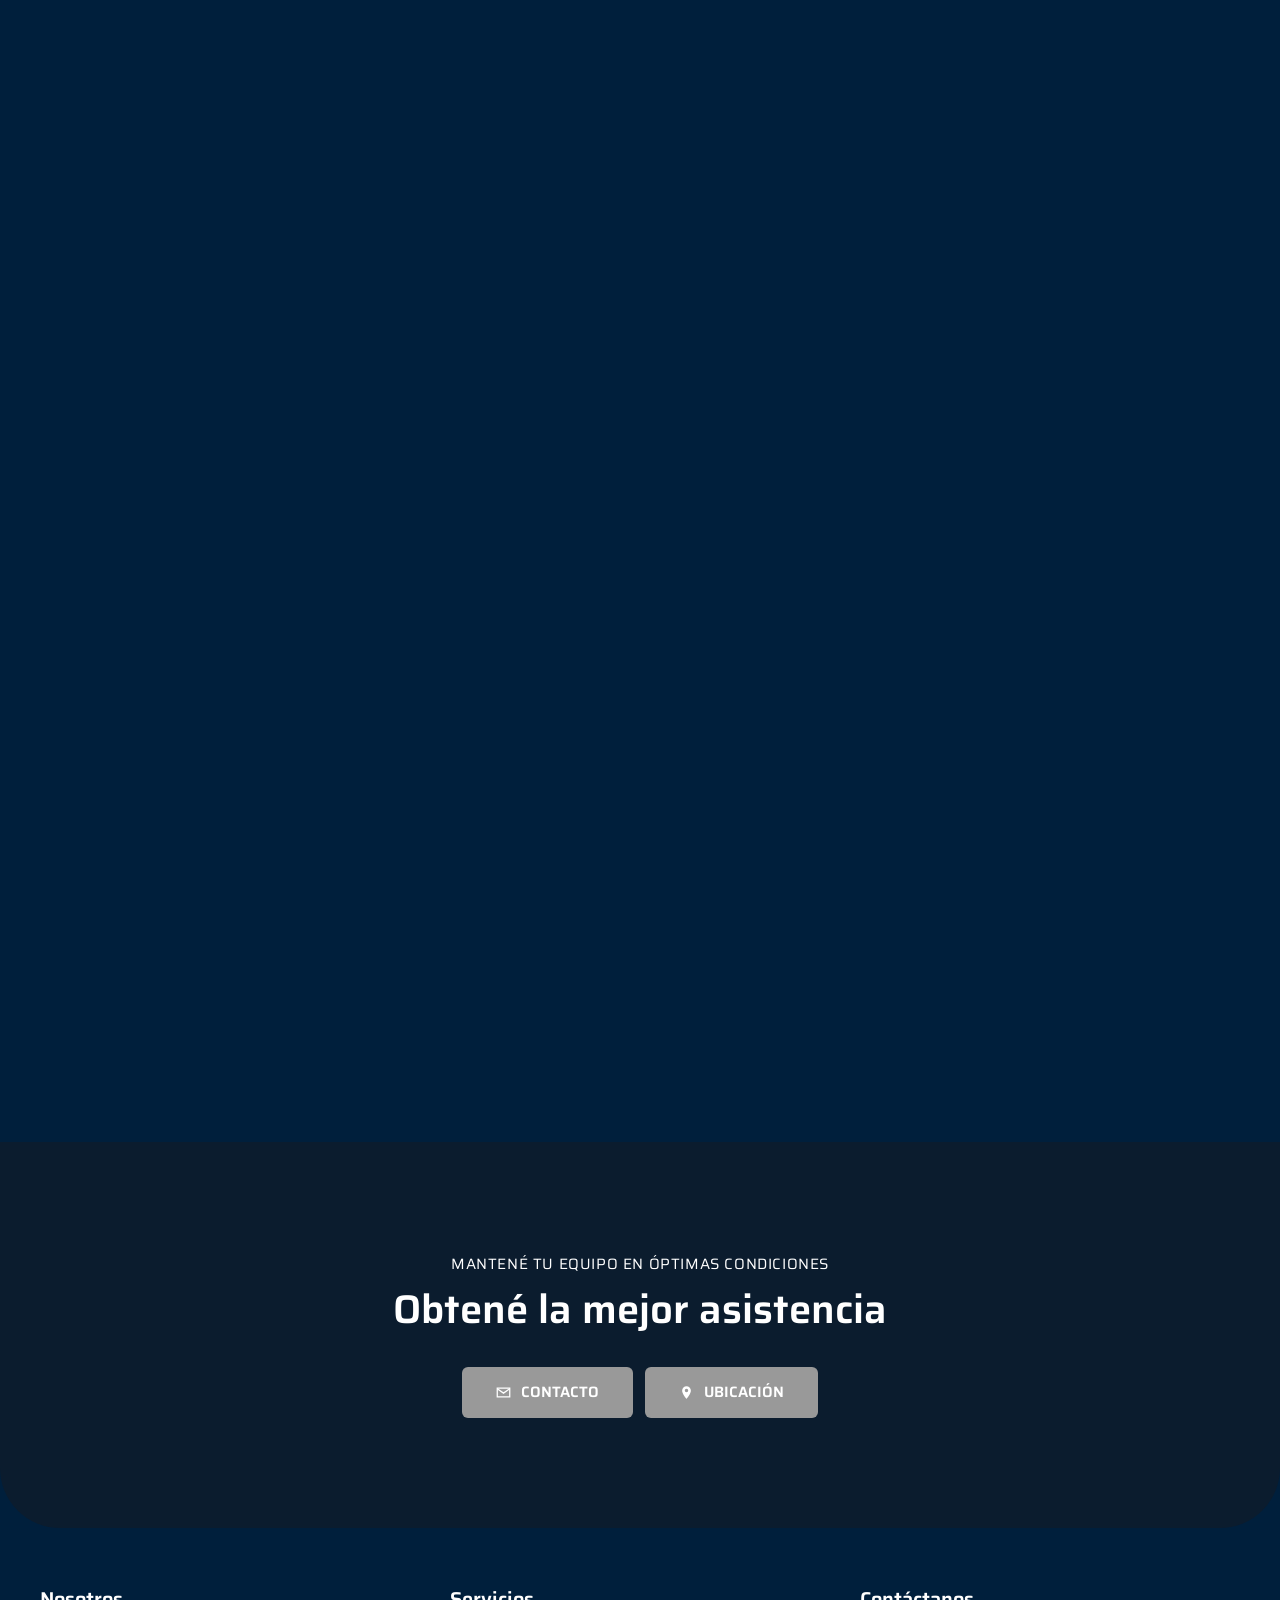
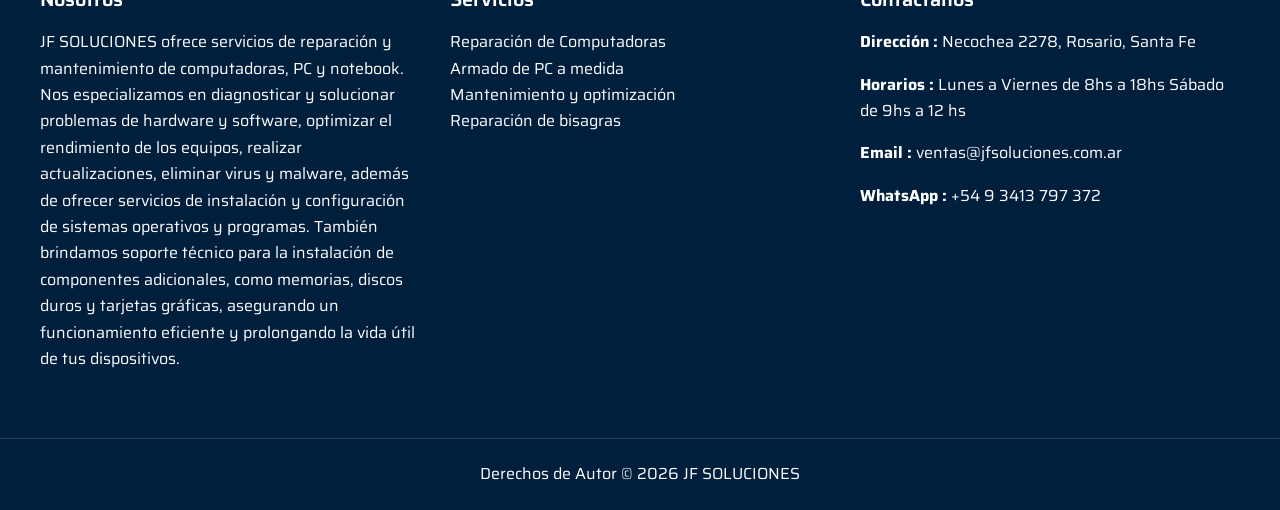
<file: sobre-nosotros/index.html>
<!DOCTYPE html>
<html lang="es-AR">
<head>
<meta charset="utf-8">
<meta name="viewport" content="width=device-width, initial-scale=1">
<title>Sobre Nosotros - JF SOLUCIONES</title>
<meta name="description" content="JF Soluciones es una empresa ubicada en Rosario, en la calle Necochea 2278, que se especializa en la reparación y mantenimiento de computadoras y notebooks.">
<meta name="robots" content="index, follow, max-image-preview:large, max-snippet:-1, max-video-preview:-1">
<link rel="canonical" href="https://jfsoluciones.com.ar/sobre-nosotros/">
<meta property="og:locale" content="es_AR">
<meta property="og:type" content="article">
<meta property="og:site_name" content="JF SOLUCIONES">
<meta property="og:title" content="Sobre JF SOLUCIONES - JF SOLUCIONES">
<meta property="og:description" content="Somos líder en servicio técnico informático y reparación de computadoras. Nos comprometemos a brindar un servicio rápido y eficiente.">
<meta property="og:url" content="https://jfsoluciones.com.ar/sobre-nosotros/">
<meta property="og:image" content="https://jfsoluciones.com.ar/images/feed-2.png">
<meta name="twitter:card" content="summary_large_image">
<meta name="twitter:title" content="Sobre JF SOLUCIONES - JF SOLUCIONES">
<meta name="twitter:description" content="Somos líder en servicio técnico informático y reparación de computadoras. Nos comprometemos a brindar un servicio rápido y eficiente.">
<meta name="twitter:image" content="https://jfsoluciones.com.ar/images/feed-2.png">
<link href="/assets/aos/aos.css" rel="stylesheet">
<link rel="stylesheet" href="/assets/styles.css">
<link rel="icon" href="/images/logo-original.png" type="image/png">
<script type="application/ld+json">
{
  "@context": "https://schema.org",
  "@graph": [
    {
      "@type": "LocalBusiness",
      "@id": "https://jfsoluciones.com.ar/#jfsoluciones",
      "name": "JF SOLUCIONES",
      "description": "Servicio técnico informático: reparación y mantenimiento de computadoras y notebooks en Rosario, Santa Fe.",
      "email": "ventas@jfsoluciones.com.ar",
      "telephone": "+54 9 3413 797 372",
      "address": {
        "@type": "PostalAddress",
        "streetAddress": "Necochea 2278",
        "addressLocality": "Rosario",
        "addressRegion": "Santa Fe",
        "addressCountry": "AR"
      },
      "openingHours": ["Mo-Fr 08:00-18:00", "Sa 09:00-12:00"],
      "founder": { "@type": "Person", "name": "Josué Frutos", "jobTitle": "Fundador" },
      "employee": [
        { "@type": "Person", "name": "Lurdes Muzika", "jobTitle": "Recepción y Marketing" },
        { "@type": "Person", "name": "Gonzalo Molina" }
      ]
    },
    {
      "@type": "AboutPage",
      "name": "Sobre Nosotros - JF SOLUCIONES",
      "url": "https://jfsoluciones.com.ar/sobre-nosotros/",
      "about": { "@id": "https://jfsoluciones.com.ar/#jfsoluciones" }
    },
    {
      "@type": "BreadcrumbList",
      "itemListElement": [
        { "@type": "ListItem", "position": 1, "name": "Inicio", "item": "https://jfsoluciones.com.ar/" },
        { "@type": "ListItem", "position": 2, "name": "Sobre Nosotros", "item": "https://jfsoluciones.com.ar/sobre-nosotros/" }
      ]
    }
  ]
}
</script>

</head>
<body>
<a class="skip-link" href="#content">Ir al contenido</a>

<header class="site-header">
  <div class="container header-inner">
    <a class="brand" href="/" aria-label="JF SOLUCIONES - Inicio">
      <img class="brand-logo" src="/images/logo-jf.png" alt="JF SOLUCIONES" width="71" height="62">
      <span class="brand-name">JF SOLUCIONES</span>
    </a>
    <button class="menu-toggle" type="button" aria-expanded="false" aria-controls="main-menu" aria-label="Abrir menú de navegación">
      <span></span><span></span><span></span>
    </button>
    <nav class="main-nav" id="main-menu" aria-label="Navegación principal">
      <ul>
        <li><a href="/">Inicio</a></li>
        <li><a href="/sobre-nosotros/" aria-current="page" class="is-current">Sobre Nosotros</a></li>
        <li><a href="/services/">Servicios</a></li>
        <li><a href="/contact/">Contacto</a></li>
      </ul>
    </nav>
    <a class="btn btn-header" href="https://wa.me/5493413797372?text=Hola!+Necesito+que+revisen+mi+equipo">Pedir un presupuesto</a>
  </div>
</header>

<main id="content">

  <section class="hero" id="hero-nosotros">
    <div class="hero-inner">
      <h1>Sobre nosotros</h1>
      <p>Un técnico es una solución.</p>
    </div>
  </section>

   <section class="values">
    <div class="container" data-aos="fade-up"
     data-aos-easing="linear"
     data-aos-duration="500">
      <p class="eyebrow center">Nuestros Valores</p>
      <h2 class="center values-title">Principios que nos guían</h2>
      <div class="values-image">
        <img src="/images/valores-jf.png" alt="JF SOLUCIONES — nuestros valores" loading="lazy" width="1024" height="576">
      </div>
      <div class="values-grid">
        <div class="value">
          <h3>Transparencia</h3>
          <p>Creemos en la comunicación clara y honesta, brindando siempre información precisa y sin sorpresas.</p>
        </div>
        <div class="value">
          <h3>Compromiso</h3>
          <p>Nos involucramos al 100% en cada equipo, buscando siempre superar las expectativas de nuestros clientes.</p>
        </div>
        <div class="value">
          <h3>Confianza</h3>
          <p>Construimos relaciones sólidas basadas en la responsabilidad, el respeto y la credibilidad ganada con cada trabajo.</p>
        </div>
        <div class="value">
          <h3>Consistencia</h3>
          <p>Mantenemos altos estándares de calidad en todo lo que hacemos, garantizando resultados confiables cada vez.</p>
        </div>
      </div>
    </div>
  </section>

  <section class="section">
    <div class="container split" data-aos="fade-right">
      <div class="media">
        <img class="ratio-1x1" src="/images/staff-josue-frutos.JPEG" alt="Josué Frutos, fundador de JF SOLUCIONES" loading="lazy" width="600" height="600">
      </div>
      <div class="content">
        <h3>Josué Frutos</h3>
        <p class="role">Fundador</p>
        <p>Su vocación por resolver problemas técnicos lo impulsó a crear JF Soluciones, un servicio de reparación de equipos informáticos construido sobre cuatro pilares fundamentales: transparencia, compromiso, confianza y consistencia.

<br> <br> Como Técnico Mecánico y estudiante de Ingeniería Mecánica, combina sólidos conocimientos técnicos con experiencia como Analista de Compras en distintas empresas del sector. Esta trayectoria le permite ofrecer un servicio técnico de reparación de computadoras y equipos informáticos rápida y eficiente.

<br> <br> Se involucra personalmente en los casos que requieren mayor atención y presentan mayor complejidad de resolución. Para los casos más comunes, se ha encargado de capacitar a su equipo, cree firmemente en la mejora continua como base de un servicio de calidad.</p>
      </div>
    </div>
  </section>
  
    <section class="section">
    <div class="container split" data-aos="fade-right">
      <div class="media">
        <img class="ratio-1x1" src="/images/staff-lourdes-muzika.jpg" alt="Retrato de Lurdes Muzika, recepción y marketing" loading="lazy" width="600" height="600">
      </div>
      <div class="content">
        <h3>Lurdes Muzika</h3>
        <p class="role">Recepción y Marketing</p>
        <p>Misionera de nacimiento y rosarina por elección, cumple un rol clave en recepción: atiende consultas, ordena ingresos, coordina entregas y acompaña a los clientes en todo el proceso. Además, administra redes sociales, aportando cercanía y continuidad en la comunicación digital del local.</p>
      </div>
    </div>
  </section>
  
  <section class="section">
    <div class="container split" data-aos="fade-right">
      <div class="media">
        <img class="ratio-1x1" src="/images/staff-gonzalo-molina.JPG" alt="Retrato de Gonzalo Molina, integrante de JF SOLUCIONES" loading="lazy" width="600" height="800">
      </div>
      <div class="content">
        <h3>Gonzalo Molina</h3>
        <p class="role">Marketing</p>
<p>Gonzalo se encarga del área de Marketing y comunicación, buscando fortalecer la presencia digital del local. Se caracteriza por su perfil versátil y creativo, involucrándose en distintos proyectos y aportando una mirada estratégica orientada al crecimiento.</p>
      </div>
    </div>
  </section>

  <section class="section">
    <div class="container split" data-aos="fade-right">
      <div class="media">
        <img class="ratio-1x1" src="/images/logo.png" alt="Local y equipo de trabajo de JF SOLUCIONES en Rosario" loading="lazy" width="600" height="600">
      </div>
      <div class="content">
        <p class="eyebrow">Calidad garantizada</p>
        <h2>Sobre Nosotros</h2>
        <p>En JF SOLUCIONES nos comprometemos a brindar a nuestros clientes una experiencia en la que se sientan valorados y reconocidos como piezas importantes de nuestra empresa. Nuestro enfoque en la calidad y la comprensión de las necesidades del cliente nos distingue. Cada solución que proporcionamos está diseñada con el objetivo de superar las expectativas y garantizar resultados duraderos.</p>
        <p>JF por por nuestro fundador, Josué Frutos, que tiene la filosofía de que “Un técnico es una solución” es nuestra filosofía, que refleja nuestra dedicación a ofrecer servicios integrales que conviertan los desafíos en oportunidades.</p>
      </div>
    </div>
  </section>

  <section class="cta">
    <div class="cta-inner">
      <p class="eyebrow center">Mantené tu equipo en óptimas condiciones</p>
      <h2 class="center cta-title">Obtené la mejor asistencia</h2>
      <div class="cta-buttons">
        <a class="btn" href="/contact/"><span class="ico ico-mail" aria-hidden="true"></span>contacto</a>
        <a class="btn" href="https://maps.app.goo.gl/iYF1u953NTGmokmu6?g_st=iw" target="_blank" rel="noopener"><span class="ico ico-pin" aria-hidden="true"></span>ubicación</a>
      </div>
    </div>
  </section>

</main>

<footer class="site-footer">
  <div class="container footer-grid">
    <div class="footer-col">
      <h2 class="footer-title">Nosotros</h2>
      <p>JF SOLUCIONES ofrece servicios de reparación y mantenimiento de computadoras, PC y notebook. Nos especializamos en diagnosticar y solucionar problemas de hardware y software, optimizar el rendimiento de los equipos, realizar actualizaciones, eliminar virus y malware, además de ofrecer servicios de instalación y configuración de sistemas operativos y programas. También brindamos soporte técnico para la instalación de componentes adicionales, como memorias, discos duros y tarjetas gráficas, asegurando un funcionamiento eficiente y prolongando la vida útil de tus dispositivos.</p>
    </div>
    <div class="footer-col">
      <h2 class="footer-title">Servicios</h2>
      <ul class="footer-list">
        <li>Reparación de Computadoras</li>
        <li>Armado de PC a medida</li>
        <li>Mantenimiento y optimización</li>
        <li>Reparación de bisagras</li>
      </ul>
    </div>
    <div class="footer-col">
      <h2 class="footer-title">Contáctanos</h2>
      <p><strong>Dirección :</strong> Necochea 2278, Rosario, Santa Fe</p>
      <p><strong>Horarios :</strong> Lunes a Viernes de 8hs a 18hs Sábado de 9hs a 12 hs</p>
      <p><strong>Email :</strong> <a href="mailto:ventas@jfsoluciones.com.ar">ventas@jfsoluciones.com.ar</a></p>
      <p><strong>WhatsApp :</strong> <a href="https://wa.me/5493413797372">+54 9 3413 797 372</a></p>
    </div>
  </div>
  <div class="footer-bottom">
    <div class="container">
      <p>Derechos de Autor © 2026 JF SOLUCIONES</p>
    </div>
  </div>
</footer>

<a class="whatsapp-float" href="https://wa.me/5493413797372" target="_blank" rel="noopener" aria-label="Enviar Mensaje 💻 por WhatsApp">
  <svg viewBox="0 0 32 32" width="34" height="34" aria-hidden="true" focusable="false"><path fill="#fff" d="M16.003 3.2c-7.06 0-12.8 5.74-12.8 12.8 0 2.257.594 4.463 1.723 6.404L3.2 28.8l6.56-1.708a12.75 12.75 0 0 0 6.243 1.62h.005c7.06 0 12.8-5.74 12.8-12.8s-5.74-12.712-12.805-12.712zm0 23.02h-.004a10.6 10.6 0 0 1-5.4-1.48l-.387-.23-3.893 1.014 1.04-3.797-.253-.39a10.57 10.57 0 0 1-1.62-5.637c0-5.867 4.775-10.64 10.646-10.64 2.842 0 5.513 1.108 7.522 3.118a10.57 10.57 0 0 1 3.116 7.53c-.002 5.867-4.777 10.512-10.767 10.512zm5.84-7.92c-.32-.16-1.893-.934-2.187-1.04-.293-.107-.507-.16-.72.16-.213.32-.826 1.04-1.013 1.253-.187.213-.373.24-.693.08-.32-.16-1.352-.498-2.575-1.588-.952-.848-1.594-1.895-1.78-2.215-.187-.32-.02-.493.14-.652.144-.144.32-.373.48-.56.16-.187.213-.32.32-.533.107-.213.053-.4-.027-.56-.08-.16-.72-1.735-.986-2.375-.26-.624-.523-.54-.72-.55l-.613-.01c-.213 0-.56.08-.853.4-.293.32-1.12 1.094-1.12 2.668s1.147 3.095 1.307 3.308c.16.213 2.257 3.446 5.467 4.832.764.33 1.36.527 1.825.674.767.244 1.465.21 2.017.127.615-.092 1.893-.774 2.16-1.521.267-.747.267-1.387.187-1.521-.08-.133-.293-.213-.613-.373z"/></svg>
</a>
<a class="subir" href="#content" aria-label="Scroll al inicio">&#9650;</a>

<script src="/assets/aos/aos.js"></script>
<script>
  AOS.init();
</script>
<script src="/assets/app.js" defer></script>
</body>
</html>
</file>
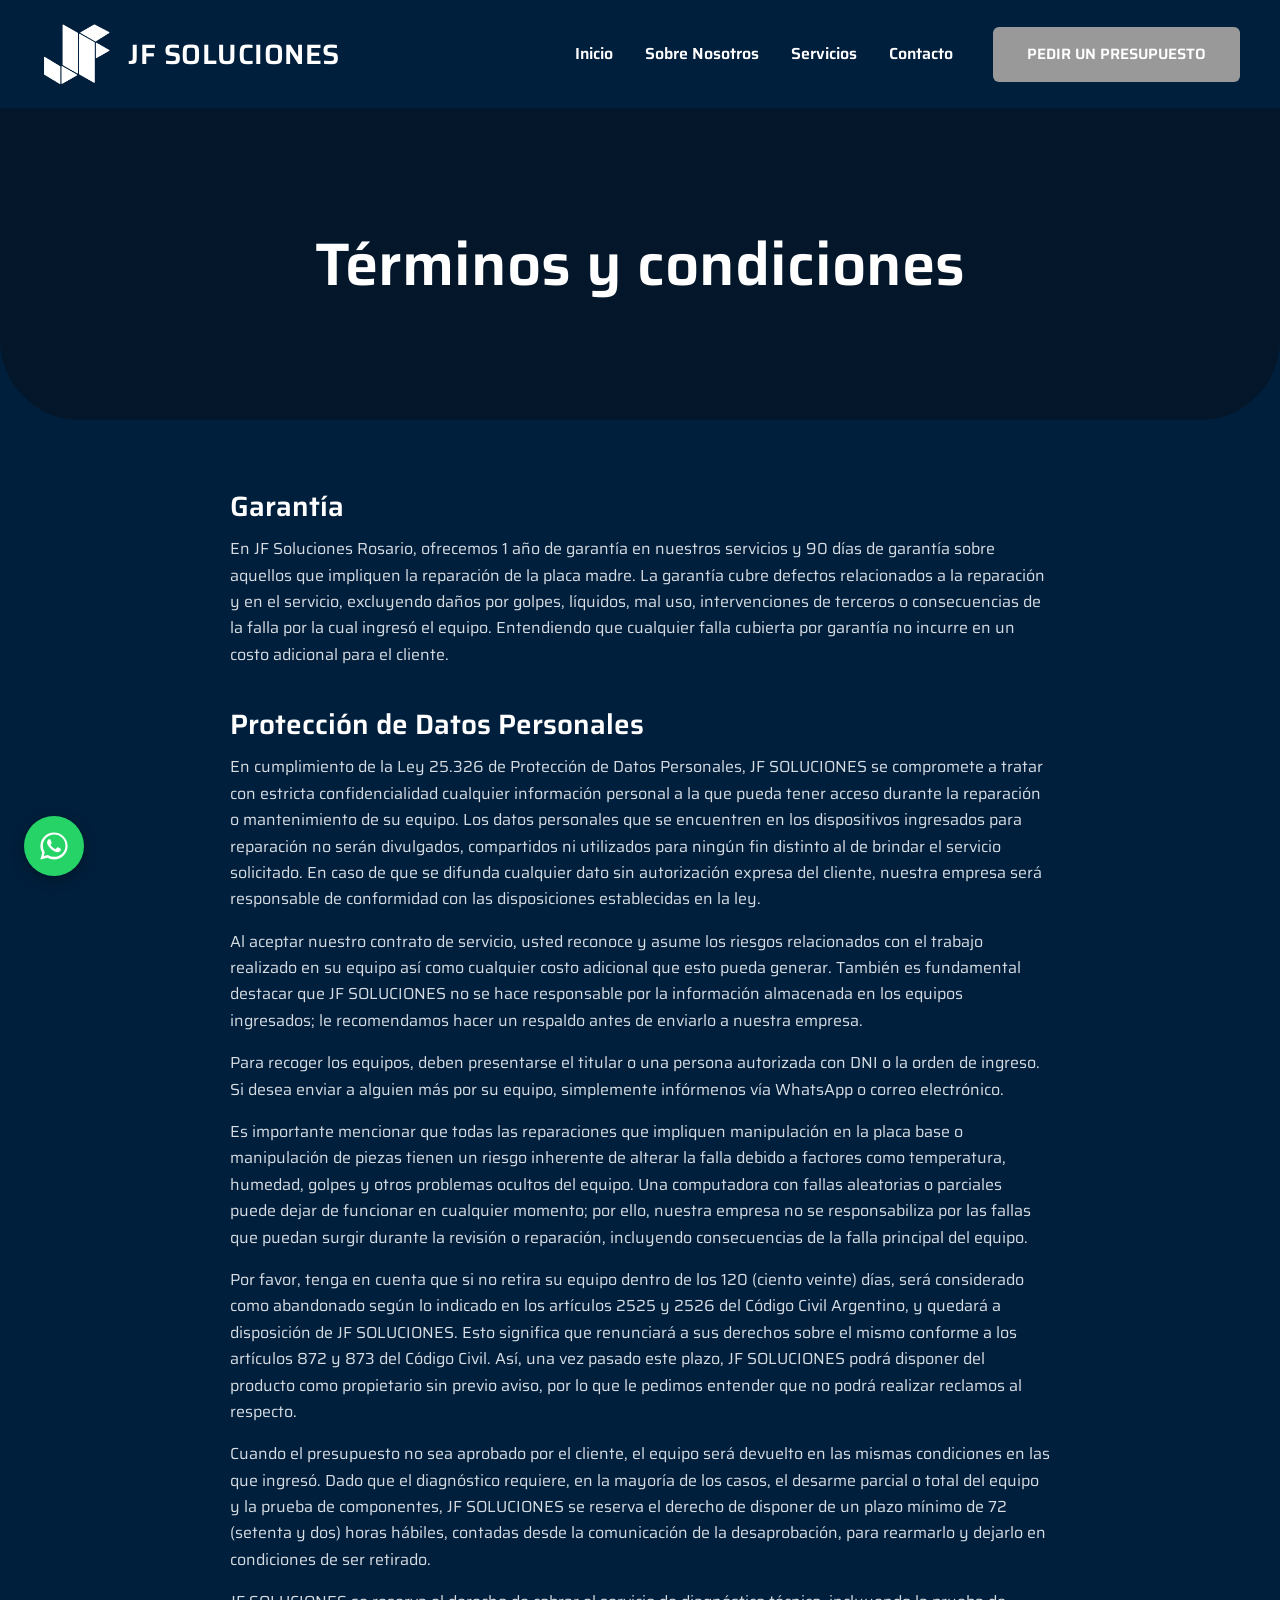
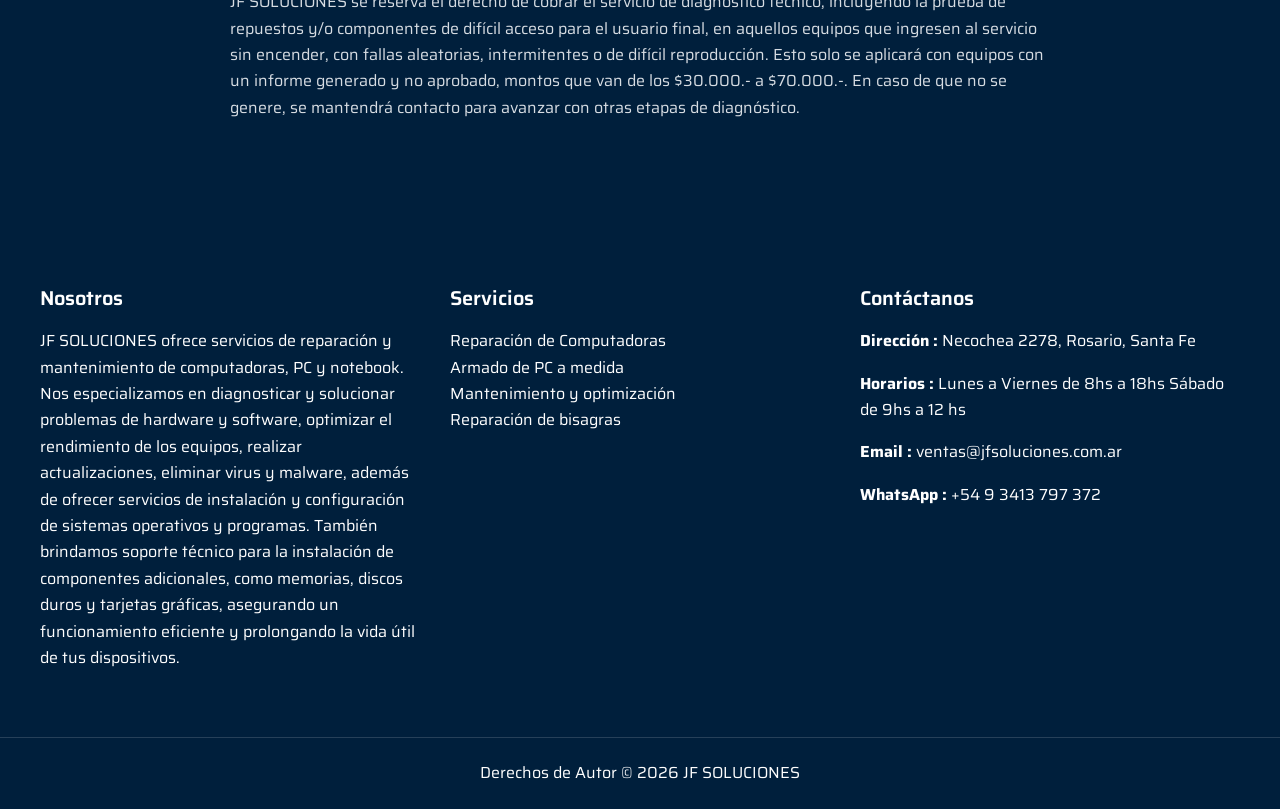
<file: terminos-y-condiciones/index.html>
<!DOCTYPE html>
<html lang="es-AR">
<head>
<meta charset="utf-8">
<meta name="viewport" content="width=device-width, initial-scale=1">
<title>Términos y condiciones - JF SOLUCIONES</title>
<meta name="description" content="Ofrecemos 1 año de garantía en nuestros servicios. La garantía cubre defectos relacionados a la reparación y en el servicio.">
<meta name="robots" content="noindex, follow">
<link rel="canonical" href="https://jfsoluciones.com.ar/terminos-y-condiciones/">
<link rel="stylesheet" href="/assets/styles.css">
<link rel="icon" href="/images/feed-2.png" type="image/png">
</head>
<body>
<a class="skip-link" href="#content">Ir al contenido</a>

<header class="site-header">
  <div class="container header-inner">
    <a class="brand" href="/" aria-label="JF SOLUCIONES - Inicio">
      <img class="brand-logo" src="/images/logo-jf.png" alt="JF SOLUCIONES" width="71" height="62">
      <span class="brand-name">JF SOLUCIONES</span>
    </a>
    <nav class="main-nav" aria-label="Navegación principal">
      <ul>
        <li><a href="/">Inicio</a></li>
        <li><a href="/sobre-nosotros/">Sobre Nosotros</a></li>
        <li><a href="/services/">Servicios</a></li>
        <li><a href="/contact/">Contacto</a></li>
      </ul>
    </nav>
    <a class="btn btn-header" href="/contact/">Pedir un presupuesto</a>
  </div>
</header>

<main id="content">

  <section class="hero">
    <div class="hero-inner">
      <h1>Términos y condiciones</h1>
    </div>
  </section>

  <section class="legal">
    <div class="container">
      <h2>Garantía</h2>
      <p>En JF Soluciones Rosario, ofrecemos 1 año de garantía en nuestros servicios y 90 días de garantía sobre aquellos que impliquen la reparación de la placa madre. La garantía cubre defectos relacionados a la reparación y en el servicio, excluyendo daños por golpes, líquidos, mal uso, intervenciones de terceros o consecuencias de la falla por la cual ingresó el equipo. Entendiendo que cualquier falla cubierta por garantía no incurre en un costo adicional para el cliente.</p>

      <h2>Protección de Datos Personales</h2>
      <p>En cumplimiento de la Ley 25.326 de Protección de Datos Personales, JF SOLUCIONES se compromete a tratar con estricta confidencialidad cualquier información personal a la que pueda tener acceso durante la reparación o mantenimiento de su equipo. Los datos personales que se encuentren en los dispositivos ingresados para reparación no serán divulgados, compartidos ni utilizados para ningún fin distinto al de brindar el servicio solicitado. En caso de que se difunda cualquier dato sin autorización expresa del cliente, nuestra empresa será responsable de conformidad con las disposiciones establecidas en la ley.</p>
      <p>Al aceptar nuestro contrato de servicio, usted reconoce y asume los riesgos relacionados con el trabajo realizado en su equipo así como cualquier costo adicional que esto pueda generar. También es fundamental destacar que JF SOLUCIONES no se hace responsable por la información almacenada en los equipos ingresados; le recomendamos hacer un respaldo antes de enviarlo a nuestra empresa.</p>
      <p>Para recoger los equipos, deben presentarse el titular o una persona autorizada con DNI o la orden de ingreso. Si desea enviar a alguien más por su equipo, simplemente infórmenos vía WhatsApp o correo electrónico.</p>
      <p>Es importante mencionar que todas las reparaciones que impliquen manipulación en la placa base o manipulación de piezas tienen un riesgo inherente de alterar la falla debido a factores como temperatura, humedad, golpes y otros problemas ocultos del equipo. Una computadora con fallas aleatorias o parciales puede dejar de funcionar en cualquier momento; por ello, nuestra empresa no se responsabiliza por las fallas que puedan surgir durante la revisión o reparación, incluyendo consecuencias de la falla principal del equipo.</p>
      <p>Por favor, tenga en cuenta que si no retira su equipo dentro de los 120 (ciento veinte) días, será considerado como abandonado según lo indicado en los artículos 2525 y 2526 del Código Civil Argentino, y quedará a disposición de JF SOLUCIONES. Esto significa que renunciará a sus derechos sobre el mismo conforme a los artículos 872 y 873 del Código Civil. Así, una vez pasado este plazo, JF SOLUCIONES podrá disponer del producto como propietario sin previo aviso, por lo que le pedimos entender que no podrá realizar reclamos al respecto.</p>
      <p>Cuando el presupuesto no sea aprobado por el cliente, el equipo será devuelto en las mismas condiciones en las que ingresó. Dado que el diagnóstico requiere, en la mayoría de los casos, el desarme parcial o total del equipo y la prueba de componentes, JF SOLUCIONES se reserva el derecho de disponer de un plazo mínimo de 72 (setenta y dos) horas hábiles, contadas desde la comunicación de la desaprobación, para rearmarlo y dejarlo en condiciones de ser retirado.</p>
      <p>JF SOLUCIONES se reserva el derecho de cobrar el servicio de diagnóstico técnico, incluyendo la prueba de repuestos y/o componentes de difícil acceso para el usuario final, en aquellos equipos que ingresen al servicio sin encender, con fallas aleatorias, intermitentes o de difícil reproducción. Esto solo se aplicará con equipos con un informe generado y no aprobado, montos que van de los $30.000.- a $70.000.-. En caso de que no se genere, se mantendrá contacto para avanzar con otras etapas de diagnóstico.</p>
    </div>
  </section>

</main>

<footer class="site-footer">
  <div class="container footer-grid">
    <div class="footer-col">
      <h2 class="footer-title">Nosotros</h2>
      <p>JF SOLUCIONES ofrece servicios de reparación y mantenimiento de computadoras, PC y notebook. Nos especializamos en diagnosticar y solucionar problemas de hardware y software, optimizar el rendimiento de los equipos, realizar actualizaciones, eliminar virus y malware, además de ofrecer servicios de instalación y configuración de sistemas operativos y programas. También brindamos soporte técnico para la instalación de componentes adicionales, como memorias, discos duros y tarjetas gráficas, asegurando un funcionamiento eficiente y prolongando la vida útil de tus dispositivos.</p>
    </div>
    <div class="footer-col">
      <h2 class="footer-title">Servicios</h2>
      <ul class="footer-list">
        <li>Reparación de Computadoras</li>
        <li>Armado de PC a medida</li>
        <li>Mantenimiento y optimización</li>
        <li>Reparación de bisagras</li>
      </ul>
    </div>
    <div class="footer-col">
      <h2 class="footer-title">Contáctanos</h2>
      <p><strong>Dirección :</strong> Necochea 2278, Rosario, Santa Fe</p>
      <p><strong>Horarios :</strong> Lunes a Viernes de 8hs a 18hs Sábado de 9hs a 12 hs</p>
      <p><strong>Email :</strong> <a href="mailto:ventas@jfsoluciones.com.ar">ventas@jfsoluciones.com.ar</a></p>
      <p><strong>WhatsApp :</strong> <a href="https://wa.me/5493413797372">+54 9 3413 797 372</a></p>
    </div>
  </div>
  <div class="footer-bottom">
    <div class="container">
      <p>Derechos de Autor © 2026 JF SOLUCIONES</p>
    </div>
  </div>
</footer>

<a class="whatsapp-float" href="https://wa.me/5493413797372" target="_blank" rel="noopener" aria-label="Enviar Mensaje 💻 por WhatsApp">
  <svg viewBox="0 0 32 32" width="34" height="34" aria-hidden="true" focusable="false"><path fill="#fff" d="M16.003 3.2c-7.06 0-12.8 5.74-12.8 12.8 0 2.257.594 4.463 1.723 6.404L3.2 28.8l6.56-1.708a12.75 12.75 0 0 0 6.243 1.62h.005c7.06 0 12.8-5.74 12.8-12.8s-5.74-12.712-12.805-12.712zm0 23.02h-.004a10.6 10.6 0 0 1-5.4-1.48l-.387-.23-3.893 1.014 1.04-3.797-.253-.39a10.57 10.57 0 0 1-1.62-5.637c0-5.867 4.775-10.64 10.646-10.64 2.842 0 5.513 1.108 7.522 3.118a10.57 10.57 0 0 1 3.116 7.53c-.002 5.867-4.777 10.512-10.767 10.512zm5.84-7.92c-.32-.16-1.893-.934-2.187-1.04-.293-.107-.507-.16-.72.16-.213.32-.826 1.04-1.013 1.253-.187.213-.373.24-.693.08-.32-.16-1.352-.498-2.575-1.588-.952-.848-1.594-1.895-1.78-2.215-.187-.32-.02-.493.14-.652.144-.144.32-.373.48-.56.16-.187.213-.32.32-.533.107-.213.053-.4-.027-.56-.08-.16-.72-1.735-.986-2.375-.26-.624-.523-.54-.72-.55l-.613-.01c-.213 0-.56.08-.853.4-.293.32-1.12 1.094-1.12 2.668s1.147 3.095 1.307 3.308c.16.213 2.257 3.446 5.467 4.832.764.33 1.36.527 1.825.674.767.244 1.465.21 2.017.127.615-.092 1.893-.774 2.16-1.521.267-.747.267-1.387.187-1.521-.08-.133-.293-.213-.613-.373z"/></svg>
</a>

</body>
</html>
</file>
<file: assets/styles.css>
@font-face{font-family:"Saira";src:url("/assets/fonts/saira-400.woff2") format("woff2");font-weight:400;font-style:normal;font-display:swap}@font-face{font-family:"Saira";src:url("/assets/fonts/saira-600.woff2") format("woff2");font-weight:600;font-style:normal;font-display:swap}@font-face{font-family:"Saira";src:url("/assets/fonts/saira-700.woff2") format("woff2");font-weight:700;font-style:normal;font-display:swap}@font-face{font-family:"Tektur";src:url("/assets/fonts/tektur-400.woff2") format("woff2");font-weight:400;font-style:normal;font-display:swap}:root{--navy:#001f3c;--azul-oscuro:#001f3c;--blue:#003865;--azul:#003865;--azul-claro:#007bd0;--white:#ffffff;--blanco:#ffffff;--btn:#999999;--btn-hover:#8a8a8a;--gris-boton:rgba(255,255,255,0.32);--gris-texto:#d7dde3;--muted:rgba(255,255,255,0.75);--container:1280px;--ancho:1200px;--font:"Saira","Trebuchet MS",Arial,sans-serif;--fuente-titulo:"Tektur","Saira",sans-serif;--fuente-texto:"Saira","Roboto",sans-serif;--check:#22ee41;--cruz:#ff5c72}*,*::before,*::after{box-sizing:border-box}html{scroll-behavior:smooth}body{margin:0;background-color:var(--navy);color:var(--white);font-family:var(--font);font-size:16px;font-weight:400;line-height:1.65;-webkit-font-smoothing:antialiased}img{max-width:100%;display:block}a{color:inherit;text-decoration:none}a:hover{text-decoration:none;opacity:0.85}h1,h2,h3{margin:0;font-weight:600;line-height:1.15}p{margin:0 0 16px}.skip-link{position:absolute;left:-9999px;top:0;background:var(--white);color:var(--navy);padding:10px 16px;z-index:100}.skip-link:focus{left:0}.site-header{background-color:#001f3c;height:108px;display:flex;align-items:center}.header-inner{display:flex;align-items:center;gap:24px}.brand{display:flex;align-items:center;gap:16px;margin-right:auto}.brand-logo{display:block;width:72px;height:auto}.brand-name{font-size:28px;font-weight:600;letter-spacing:0.5px}.main-nav ul{display:flex;align-items:center;margin:0;padding:0;list-style:none}.main-nav a{display:block;padding:0 16px;font-size:16px;font-weight:600;line-height:30px}.main-nav a.is-current{color:rgba(255,255,255,0.6)}.btn{display:inline-flex;align-items:center;justify-content:center;gap:10px;background-color:var(--btn);color:var(--white);font-size:15px;font-weight:600;line-height:1;text-transform:uppercase;padding:18px 34px;border:0;border-radius:6px;cursor:pointer;transition:background-color 0.2s ease}.btn:hover{background-color:var(--btn-hover);opacity:1}.btn-header{padding:20px 34px}.site-footer{background-color:var(--navy);padding:60px 0 0}.footer-grid{display:grid;grid-template-columns:repeat(3,minmax(0,1fr));gap:30px;align-items:start}.footer-title{font-size:20px;margin-bottom:18px}.footer-list{margin:0;padding:0;list-style:none}.footer-bottom{margin-top:50px;border-top:1px solid rgba(255,255,255,0.15);padding:22px 0;text-align:center}.footer-bottom p{margin:0}.whatsapp-float{position:fixed;left:24px;bottom:24px;width:60px;height:60px;border-radius:50%;background-color:#25d366;display:flex;align-items:center;justify-content:center;box-shadow:0 4px 14px rgba(0,0,0,0.3);z-index:50}.container{width:100%;max-width:var(--container);margin:0 auto;padding:0 40px}.hero{background-color:#0b1c2e;background-image:linear-gradient(rgba(0,20,40,0.65),rgba(0,20,40,0.65));background-repeat:no-repeat;background-size:cover;background-position:48% 35%;border-radius:0 0 80px 80px;padding:120px 40px;text-align:center}#hero-services{background-image:linear-gradient(rgba(0,0,0,0.58),rgba(0,0,0,0.58)),url("/images/portada-services.jpg")}#hero-contact{background-image:linear-gradient(rgba(0,0,0,0.58),rgba(0,0,0,0.58)),url("/images/portada-contact.jpg");background-position:0% 50%}#hero-nosotros{background-image:linear-gradient(rgba(0,0,0,0.58),rgba(0,0,0,0.58)),url("/images/portada-nosotros.jpg");background-position:0% 41%}.hero-inner{max-width:860px;margin:0 auto}.hero h1{font-size:60px;line-height:72px;font-weight:600}.hero p{margin:12px 0 0}.section{padding:80px 0}.section.service{padding:58.5px 0}.split{display:grid;grid-template-columns:minmax(0,1fr) minmax(0,1fr);gap:50px;align-items:start}.content{padding-top:20px}.section:not(.service) .split{align-items:center}.section:not(.service) .content{padding-top:0}.eyebrow{text-transform:uppercase;letter-spacing:0.6px;font-size:15px;margin:0 0 10px}.content h2,.content h3{font-size:44px;line-height:1.1;margin-bottom:18px}.role{font-size:22px;margin:-8px 0 18px;color:var(--muted)}.ratio-1x1{aspect-ratio:1 / 1}.media img{width:100%;height:100%;border-radius:12px;object-fit:cover}.media img.ratio-1x1{aspect-ratio:1 / 1}.values{background-color:var(--blue);padding:90px 0}.center{text-align:center}.values-title{font-size:44px;margin-bottom:40px}.values-image{border:none;border-radius:12px;height:450px;display:flex;justify-content:center;align-items:center;margin-bottom:40px;overflow:hidden}.values-image img{width:100%;height:auto;display:block;border-radius:12px}.values-grid{display:grid;grid-template-columns:repeat(4,minmax(0,1fr));gap:30px}.value h3{font-size:24px;line-height:1.3;margin-bottom:12px}.value p{margin:0}.cta{background-color:#0b1c2e;background-image:linear-gradient(rgba(21,26,31,0.82),rgba(8,14,19,0.82)),url("/images/eleginos.jpg");background-size:cover;background-position:center;background-attachment:fixed;background-repeat:no-repeat;border-radius:0 0 60px 60px;padding:110px 40px;text-align:center}@media (max-width:900px){.cta{background-attachment:scroll}}.cta-inner{max-width:840px;margin:0 auto}.cta-title{font-size:40px;margin-bottom:34px}.cta-buttons{display:flex;justify-content:center;gap:12px;flex-wrap:wrap}.ico{display:inline-block;width:15px;height:15px;background-color:currentColor}.ico-mail{-webkit-mask:url("data:image/svg+xml;utf8,<svg xmlns='http://www.w3.org/2000/svg' viewBox='0 0 24 24'><path d='M2 5h20v14H2z' fill='none' stroke='black' stroke-width='2'/><path d='M2 6l10 7 10-7' fill='none' stroke='black' stroke-width='2'/></svg>") center / contain no-repeat;mask:url("data:image/svg+xml;utf8,<svg xmlns='http://www.w3.org/2000/svg' viewBox='0 0 24 24'><path d='M2 5h20v14H2z' fill='none' stroke='black' stroke-width='2'/><path d='M2 6l10 7 10-7' fill='none' stroke='black' stroke-width='2'/></svg>") center / contain no-repeat}.ico-pin{-webkit-mask:url("data:image/svg+xml;utf8,<svg xmlns='http://www.w3.org/2000/svg' viewBox='0 0 24 24'><path d='M12 2a7 7 0 0 0-7 7c0 5 7 13 7 13s7-8 7-13a7 7 0 0 0-7-7zm0 9.5A2.5 2.5 0 1 1 12 6a2.5 2.5 0 0 1 0 5.5z'/></svg>") center / contain no-repeat;mask:url("data:image/svg+xml;utf8,<svg xmlns='http://www.w3.org/2000/svg' viewBox='0 0 24 24'><path d='M12 2a7 7 0 0 0-7 7c0 5 7 13 7 13s7-8 7-13a7 7 0 0 0-7-7zm0 9.5A2.5 2.5 0 1 1 12 6a2.5 2.5 0 0 1 0 5.5z'/></svg>") center / contain no-repeat}.ico-mail-alt{-webkit-mask:url("data:image/svg+xml;utf8,<svg xmlns='http://www.w3.org/2000/svg' viewBox='0 0 24 24'><path d='M22 2L11 13M22 2l-7 20-4-9-9-4 20-7z' fill='none' stroke='black' stroke-width='2' stroke-linecap='round' stroke-linejoin='round'/></svg>") center / contain no-repeat;mask:url("data:image/svg+xml;utf8,<svg xmlns='http://www.w3.org/2000/svg' viewBox='0 0 24 24'><path d='M22 2L11 13M22 2l-7 20-4-9-9-4 20-7z' fill='none' stroke='black' stroke-width='2' stroke-linecap='round' stroke-linejoin='round'/></svg>") center / contain no-repeat}.service .split{align-items:center}.service .media{aspect-ratio:1 / 1;display:flex;align-items:center;justify-content:center;overflow:hidden}.service .media img{aspect-ratio:auto;width:75%;height:75%}.service.reverse .media{order:2}.service.reverse .content{order:1}.service-num{font-size:44px;line-height:1.1;font-weight:600;margin:0 0 8px;color:rgba(255,255,255,0.55)}.service .content h2{font-size:44px;line-height:1.1;margin-bottom:18px;text-transform:uppercase}.service .content h2 span{display:inline-block}.service-list{margin:24px 0 0;padding:0;list-style:none}.service-list li{position:relative;padding-left:30px;margin-bottom:12px;font-weight:600}.service-list li::before{content:"";position:absolute;left:0;top:1px;width:18px;height:18px;background-color:var(--white);-webkit-mask:url("data:image/svg+xml;utf8,<svg xmlns='http://www.w3.org/2000/svg' viewBox='0 0 24 24'><path d='M22.7 19l-9.1-9.1c.9-2.3.4-5-1.5-6.9-2-2-5-2.4-7.4-1.3L9 6 6 9 1.6 4.7C.4 7.1.9 10.1 2.9 12.1c1.9 1.9 4.6 2.4 6.9 1.5l9.1 9.1c.4.4 1 .4 1.4 0l2.3-2.3c.5-.4.5-1.1.1-1.4z'/></svg>") center / contain no-repeat;mask:url("data:image/svg+xml;utf8,<svg xmlns='http://www.w3.org/2000/svg' viewBox='0 0 24 24'><path d='M22.7 19l-9.1-9.1c.9-2.3.4-5-1.5-6.9-2-2-5-2.4-7.4-1.3L9 6 6 9 1.6 4.7C.4 7.1.9 10.1 2.9 12.1c1.9 1.9 4.6 2.4 6.9 1.5l9.1 9.1c.4.4 1 .4 1.4 0l2.3-2.3c.5-.4.5-1.1.1-1.4z'/></svg>") center / contain no-repeat}.sr-only{position:absolute;width:1px;height:1px;padding:0;margin:-1px;overflow:hidden;clip:rect(0 0 0 0);white-space:nowrap;border:0}.how-to h2{font-size:40px;margin-bottom:50px;text-align:center}.how-to-grid{display:grid;grid-template-columns:repeat(2,minmax(0,1fr));gap:24px}.how-to-card{background:rgba(255,255,255,0.03);border:1px solid rgba(255,255,255,0.1);border-radius:16px;padding:44px 36px;text-align:center}.how-to-icon{position:relative;width:96px;height:96px;margin:0 auto 22px;display:flex;align-items:center;justify-content:center;background:rgba(255,255,255,0.03)}.how-to-icon svg{width:42px;height:42px;color:var(--blanco)}.how-to-icon-corner{position:absolute;width:16px;height:16px;border:2px solid var(--azul-claro)}.how-to-icon-corner--tl{top:0;left:0;border-right:0;border-bottom:0}.how-to-icon-corner--tr{top:0;right:0;border-left:0;border-bottom:0}.how-to-icon-corner--bl{bottom:0;left:0;border-right:0;border-top:0}.how-to-icon-corner--br{bottom:0;right:0;border-left:0;border-top:0}.how-to-card h3{font-size:20px;letter-spacing:0.04em;text-transform:uppercase;margin-bottom:22px}.how-to-list{list-style:none;margin:0;padding:0;text-align:left}.how-to-item{display:flex;align-items:flex-start;gap:12px;font-size:16px;color:var(--gris-texto);margin-bottom:14px}.how-to-item:last-child{margin-bottom:0}.how-to-item svg{flex-shrink:0;margin-top:2px}.how-to-item--yes svg{color:var(--check)}.how-to-item--no svg{color:var(--cruz)}.contact-info{padding-top:0}.info-title{font-size:44px;margin-bottom:56px}.info-grid{display:grid;grid-template-columns:repeat(3,minmax(0,1fr));gap:30px;text-align:center}.ic{display:inline-flex;align-items:center;justify-content:center;width:46px;height:46px;border-radius:50%;background-color:rgba(255,255,255,0.14);color:var(--white);margin-bottom:14px}.info-label{font-size:18px;font-weight:600;color:var(--muted);margin:0 0 10px}.info-item h3{font-size:24px;font-weight:600;margin:0 0 24px}.info-item h3 a{text-decoration:underline}.socials{display:flex;justify-content:center;gap:14px}.address-grid{display:grid;grid-template-columns:minmax(0,1fr) minmax(0,1.6fr);gap:40px;align-items:center;margin-top:60px;text-align:center}.address-grid .info-item h3{font-size:22px}.map{width:100%}.map iframe{display:block;width:100%;aspect-ratio:16 / 9;border:0;border-radius:4px}.legal{padding:70px 0 90px}.legal .container{max-width:900px}.legal h2{font-size:28px;margin:40px 0 14px}.legal h2:first-of-type{margin-top:0}.legal p,.legal li{color:var(--gris-texto)}.legal ul{margin:0 0 16px;padding-left:22px}.legal li{margin-bottom:8px}.home main{font-size:17px;line-height:1.55}.home main :is(h1,h2,h3){font-family:var(--fuente-texto);line-height:1.15}.home .diapositiva__titulo{font-family:var(--fuente-titulo)}.contenedor{width:100%;max-width:var(--ancho);margin:0 auto;padding:0 20px}.home .boton{display:inline-flex;align-items:center;justify-content:center;gap:10px;font-family:var(--fuente-texto);font-weight:600;letter-spacing:0.08em;text-transform:uppercase;font-size:14px;padding:18px 34px;border:0;border-radius:4px;cursor:pointer;transition:opacity 0.2s ease,background-color 0.2s ease}.home .boton:hover{opacity:0.85}.home .boton--gris{background:var(--gris-boton);color:var(--blanco)}.home .boton--azul{background:var(--azul-claro);color:var(--blanco)}.principal{position:relative;background-color:#000000;overflow:hidden;touch-action:pan-y}.diapositiva{display:none;min-height:610px;align-items:center;background-size:cover;background-position:center}.diapositiva.activa{display:block;animation:deslizar-entrada 0.65s cubic-bezier(0.4,0,0.2,1) both}.diapositiva.saliendo{display:block;position:absolute;top:0;left:0;right:0;animation:deslizar-salida 0.65s cubic-bezier(0.4,0,0.2,1) both}@keyframes deslizar-entrada{from{transform:translateX(-100%)}to{transform:translateX(0)}}@keyframes deslizar-salida{from{transform:translateX(0)}to{transform:translateX(100%)}}.principal .boton{background:var(--blanco);color:#000000}.diapositiva__interior{display:grid;grid-template-columns:1fr 1fr;align-items:center;gap:40px;min-height:610px}.diapositiva__etiqueta{display:inline-block;background:rgba(255,255,255,0.16);border-radius:999px;padding:8px 20px;font-size:13px;letter-spacing:0.12em;font-weight:600;margin-bottom:22px}.diapositiva__titulo{font-size:48px;margin-bottom:18px;font-weight:lighter;font-style:normal}.diapositiva__texto{max-width:470px;margin:0 0 30px;color:var(--blanco)}.diapositiva__imagen img{margin-left:auto;max-height:430px;width:auto}.flecha{position:absolute;top:50%;transform:translateY(-50%);background:none;border:0;color:var(--blanco);font-size:34px;line-height:1;cursor:pointer;padding:10px;opacity:0.85}.flecha--anterior{left:18px}.flecha--siguiente{right:18px}.puntos{position:absolute;bottom:20px;left:0;right:0;display:flex;justify-content:center;gap:12px}.punto{width:12px;height:12px;border-radius:50%;border:0;background:rgba(255,255,255,0.45);cursor:pointer;padding:0}.punto.activo{background:var(--blanco)}.seccion{padding:90px 0}.seccion--azul{background:var(--azul)}.seccion--oscura{background:var(--azul-oscuro)}.antetitulo{text-align:center;text-transform:uppercase;letter-spacing:0.06em;font-size:15px;margin:0 0 14px}.titulo-seccion{text-align:center;font-size:42px;margin:0 0 60px}.servicios{display:grid;grid-template-columns:repeat(3,1fr);grid-template-rows:auto auto auto;gap:0}.servicio{display:grid;grid-row:span 3;grid-template-rows:subgrid;align-content:start}.servicio__titulo{font-size:24px;margin-bottom:18px;padding:0 18px;min-height:30px}.servicio__imagen{width:100%;height:470px;object-fit:cover}.servicio:first-child .servicio__imagen{border-top-left-radius:28px;border-bottom-left-radius:28px}.servicio:last-child .servicio__imagen{border-top-right-radius:28px;border-bottom-right-radius:28px}.servicio__lista{list-style:none;margin:26px 0 0;padding:0 18px}.servicio__lista li{position:relative;padding-left:30px;margin-bottom:14px}.servicio__lista li::before{content:"";position:absolute;left:8px;top:9px;border-left:7px solid var(--blanco);border-top:5px solid transparent;border-bottom:5px solid transparent}.centrado{text-align:center;margin-top:46px}.testimonios{position:relative}.testimonios .flecha{width:46px;height:46px;padding:0;border-radius:50%;background:rgba(255,255,255,0.14);font-size:26px;display:flex;align-items:center;justify-content:center;transition:background-color 0.2s ease}.testimonios .flecha:hover{background:rgba(255,255,255,0.26)}.testimonios .flecha--anterior{left:-68px}.testimonios .flecha--siguiente{right:-68px}@media (max-width:1360px){.testimonios .flecha--anterior{left:-16px}.testimonios .flecha--siguiente{right:-16px}}.testimonios__grupo{display:none}.testimonios__grupo.activa{display:block}.testimonios__grupo.entrando-derecha{animation:testimonio-entrada-derecha 0.45s cubic-bezier(0.4,0,0.2,1) both}.testimonios__grupo.entrando-izquierda{animation:testimonio-entrada-izquierda 0.45s cubic-bezier(0.4,0,0.2,1) both}@keyframes testimonio-entrada-derecha{from{transform:translateX(48px);opacity:0}to{transform:translateX(0);opacity:1}}@keyframes testimonio-entrada-izquierda{from{transform:translateX(-48px);opacity:0}to{transform:translateX(0);opacity:1}}.testimonios__puntos{display:flex;justify-content:center;gap:12px;margin-top:32px}.testimonio{margin-bottom:42px}.testimonio__cabecera{display:flex;align-items:center;gap:14px;margin-bottom:10px}.testimonio__cabecera img{width:44px;height:44px;border-radius:50%}.testimonio__nombre{font-weight:700;font-size:16px;margin:0}.testimonio__detalle{margin:0;font-size:14px;color:var(--gris-texto)}.testimonio__meta{display:flex;align-items:center;gap:14px;margin-bottom:6px;font-size:15px}.estrellas{color:var(--blanco);letter-spacing:2px}.testimonio__texto{margin:0;font-size:18px}.doble{display:grid;grid-template-columns:1fr 1fr;gap:60px;align-items:center}.doble__titulo{font-size:40px;margin:0 0 22px}.ventajas{display:grid;grid-template-columns:repeat(3,1fr);gap:40px;text-align:center}.ventaja__numero{font-family:var(--fuente-titulo);font-size:24px;color:var(--gris-texto);margin:0 0 18px}.ventaja__titulo{font-size:24px;margin-bottom:14px}.ventaja p{margin:0}.whatsapp-flotante{position:fixed;left:22px;bottom:22px;width:62px;height:62px;border-radius:50%;background:#25d366;display:flex;align-items:center;justify-content:center;z-index:50}.whatsapp-flotante svg{width:36px;height:36px;fill:#ffffff}.subir{position:fixed;right:20px;bottom:22px;width:34px;height:34px;display:flex;align-items:center;justify-content:center;background:var(--azul);color:var(--blanco);border-radius:3px;z-index:50}@media (max-width:1024px){.values-grid{grid-template-columns:repeat(2,minmax(0,1fr))}.footer-grid{grid-template-columns:repeat(2,minmax(0,1fr))}}@media (max-width:980px){.diapositiva__interior,.doble,.servicios,.ventajas{grid-template-columns:1fr}.diapositiva__imagen img{margin:0 auto}.diapositiva__titulo,.titulo-seccion,.doble__titulo{font-size:32px}.seccion{padding:60px 0}}@media (max-width:900px){.site-header{height:auto;padding:20px 0}.header-inner{flex-wrap:wrap;justify-content:center}.brand{margin-right:0}.split{grid-template-columns:minmax(0,1fr);gap:30px}.hero{padding:80px 24px;border-radius:0 0 40px 40px}.hero h1{font-size:40px;line-height:1.15}.content h2,.values-title,.cta-title{font-size:32px}.cta{border-radius:0 0 40px 40px;padding:70px 24px}.container{padding:0 24px}.service.reverse .content{order:0}.service.reverse .media{order:1}.service .media img{width:90%;height:90%}.service-num,.service .content h2{font-size:32px}.info-grid{grid-template-columns:minmax(0,1fr);gap:40px}.address-grid{grid-template-columns:minmax(0,1fr)}.how-to h2,.info-title{font-size:32px}.how-to-grid{grid-template-columns:minmax(0,1fr)}.how-to-card{padding:34px 26px}}@media (max-width:600px){.values-grid,.footer-grid{grid-template-columns:minmax(0,1fr)}}.menu-toggle{display:none}@media (max-width:900px){.site-header{position:relative;z-index:60;min-height:92px;padding:14px 0}.header-inner{display:grid;grid-template-columns:minmax(0,1fr) auto;gap:12px;justify-content:initial}.brand{margin-right:0}.brand-logo{width:58px}.brand-name{font-size:22px}.menu-toggle{width:48px;height:48px;display:inline-flex;flex-direction:column;align-items:center;justify-content:center;gap:6px;padding:0;color:var(--white);background:transparent;border:1px solid rgba(255,255,255,0.55);border-radius:6px;cursor:pointer}.menu-toggle span{width:23px;height:2px;background:currentColor;transition:transform 0.2s ease,opacity 0.2s ease}.menu-toggle[aria-expanded="true"] span:nth-child(1){transform:translateY(8px) rotate(45deg)}.menu-toggle[aria-expanded="true"] span:nth-child(2){opacity:0}.menu-toggle[aria-expanded="true"] span:nth-child(3){transform:translateY(-8px) rotate(-45deg)}.main-nav{position:absolute;top:100%;right:0;left:0;visibility:hidden;overflow:hidden;max-height:0;opacity:0;background:#003865;border-top:1px solid rgba(255,255,255,0.16);box-shadow:0 12px 20px rgba(0,0,0,0.22);transition:max-height 0.25s ease,opacity 0.2s ease,visibility 0.25s ease}.site-header.menu-open .main-nav{visibility:visible;max-height:340px;opacity:1}.main-nav ul{display:flex;flex-direction:column;align-items:stretch;padding:10px 24px 18px}.main-nav li{width:100%}.main-nav a{padding:13px 0;border-bottom:1px solid rgba(255,255,255,0.16);font-size:18px;line-height:1.25}.main-nav li:last-child a{border-bottom:0}.btn-header{display:none}}@media (max-width:980px){.diapositiva{min-height:auto}.diapositiva__interior{min-height:auto;display:flex;flex-direction:column;align-items:center;gap:32px;padding:56px 0 72px;text-align:center}.diapositiva__interior>div:first-child{display:contents}.diapositiva__etiqueta{margin-top:16px;order:0}.diapositiva__titulo{order:1}.diapositiva__imagen{order:2;display:flex;width:100%;justify-content:center}.diapositiva__texto{max-width:34rem;order:3}.diapositiva__interior .boton{order:4}.diapositiva__imagen img{width:min(80vw,320px);max-width:100%;max-height:250px;height:auto;margin:0;object-fit:contain}.home .doble>div:first-child{display:flex;justify-content:center}.home .doble>div:first-child img{width:min(78vw,330px);aspect-ratio:1 / 1;height:auto;margin:0 auto;object-fit:cover}}@media (max-width:600px){.diapositiva__interior{gap:28px;padding-top:52px}.diapositiva__imagen img{width:min(76vw,290px);max-height:220px}}@media (min-width:981px){.diapositiva__imagen{display:flex;align-items:center;justify-content:flex-end}.diapositiva[data-diapositiva="0"] .diapositiva__imagen img{width:min(100%,700px);height:auto;max-height:430px;object-fit:contain}}@media (min-width:1200px){.diapositiva{min-height:calc(100vh - 108px)}.diapositiva__interior{min-height:calc(100vh - 108px)}}@media (max-width:600px){.values{padding-top:56px;padding-bottom:56px}.values .eyebrow{margin-bottom:8px}.values-title{margin-bottom:20px}.values-image{width:min(100%,320px);aspect-ratio:1 / 1;height:auto;margin:0 auto 24px}.values-image img{width:100%;height:100%;object-fit:cover}.values-grid{gap:22px}}
</file>
